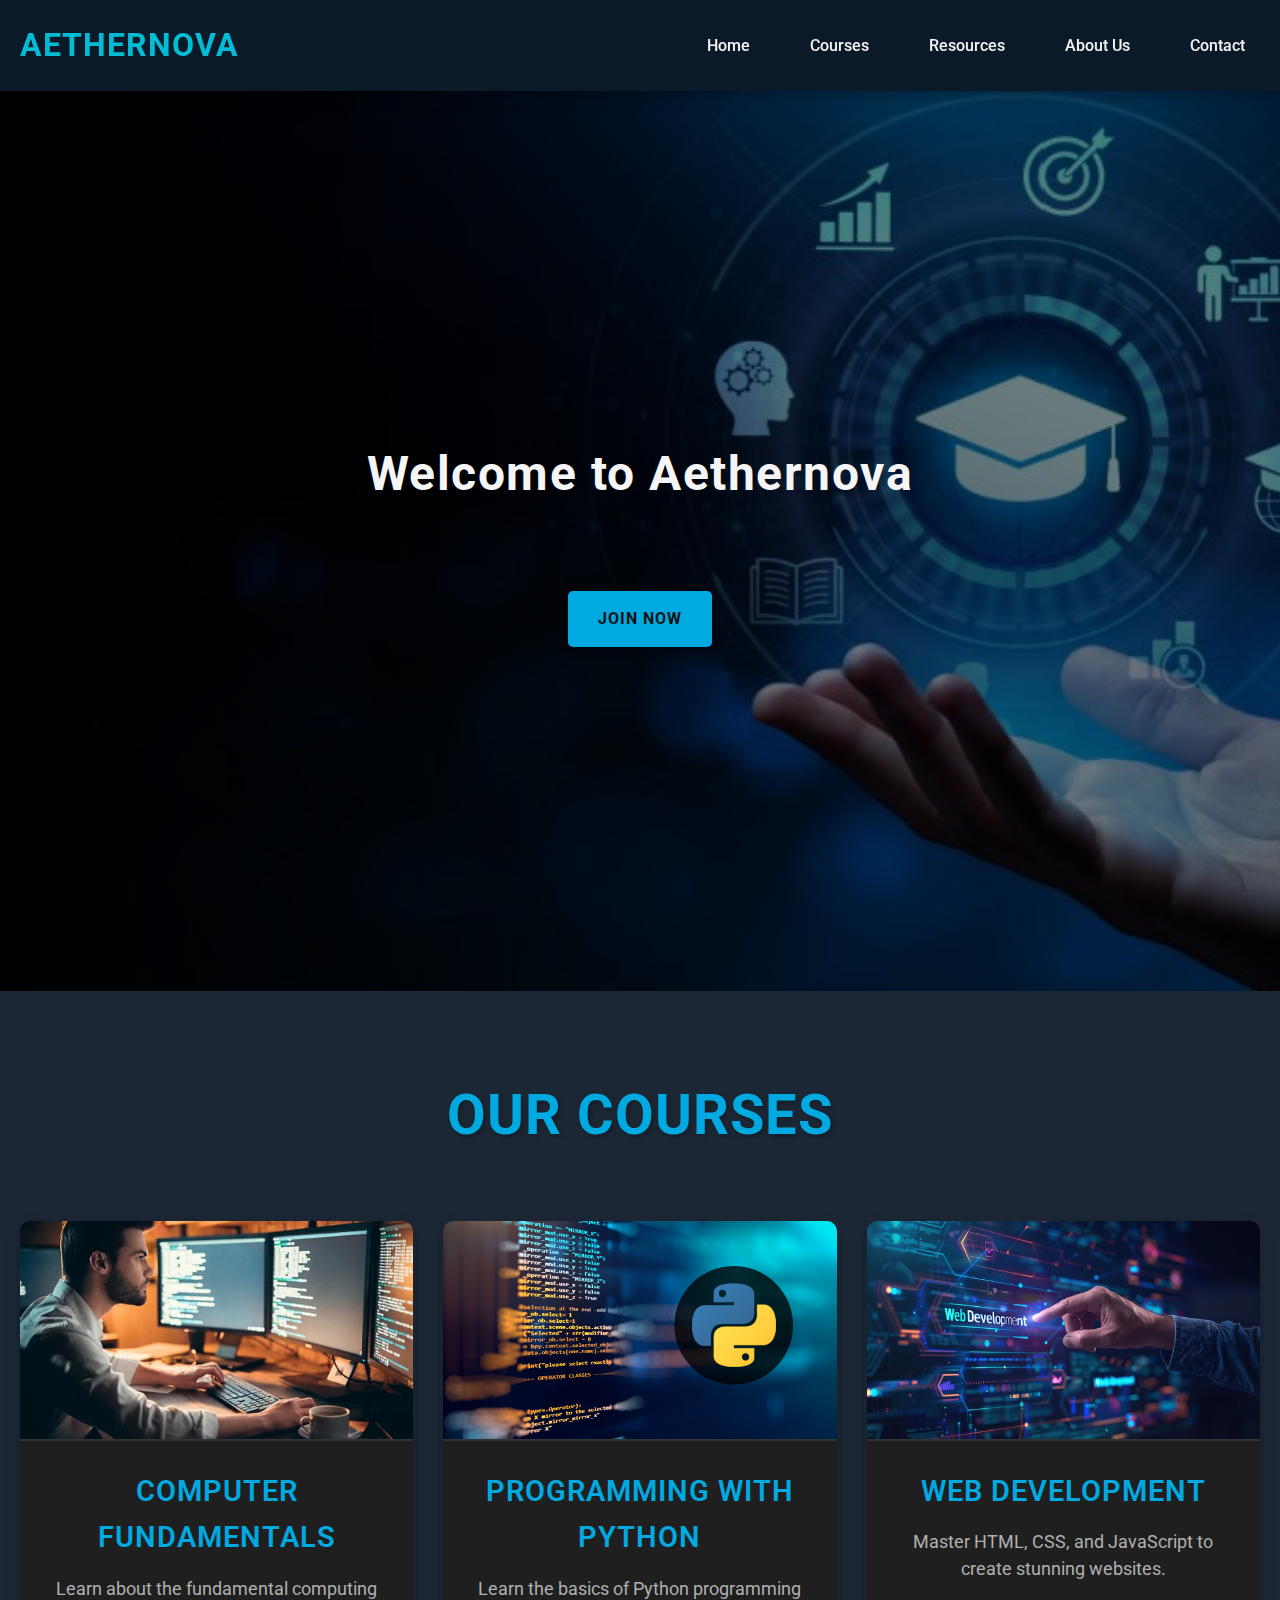
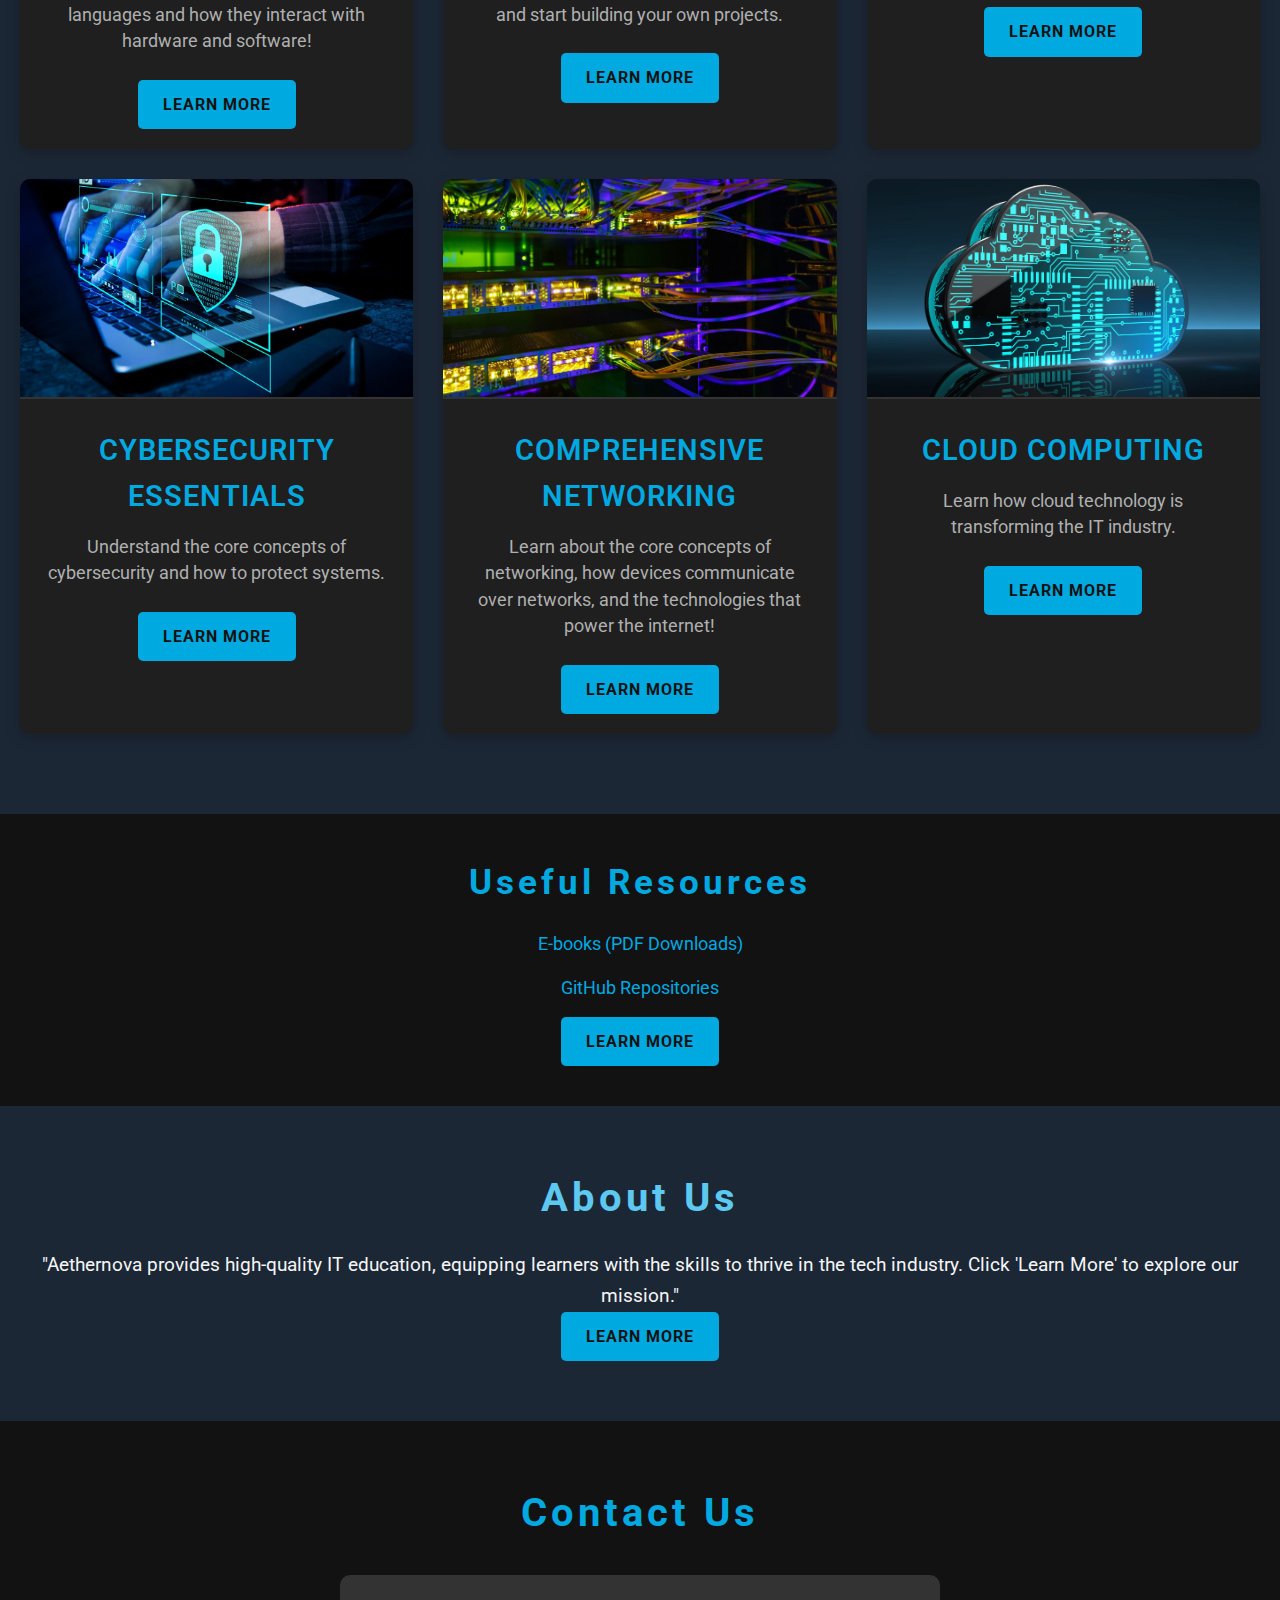
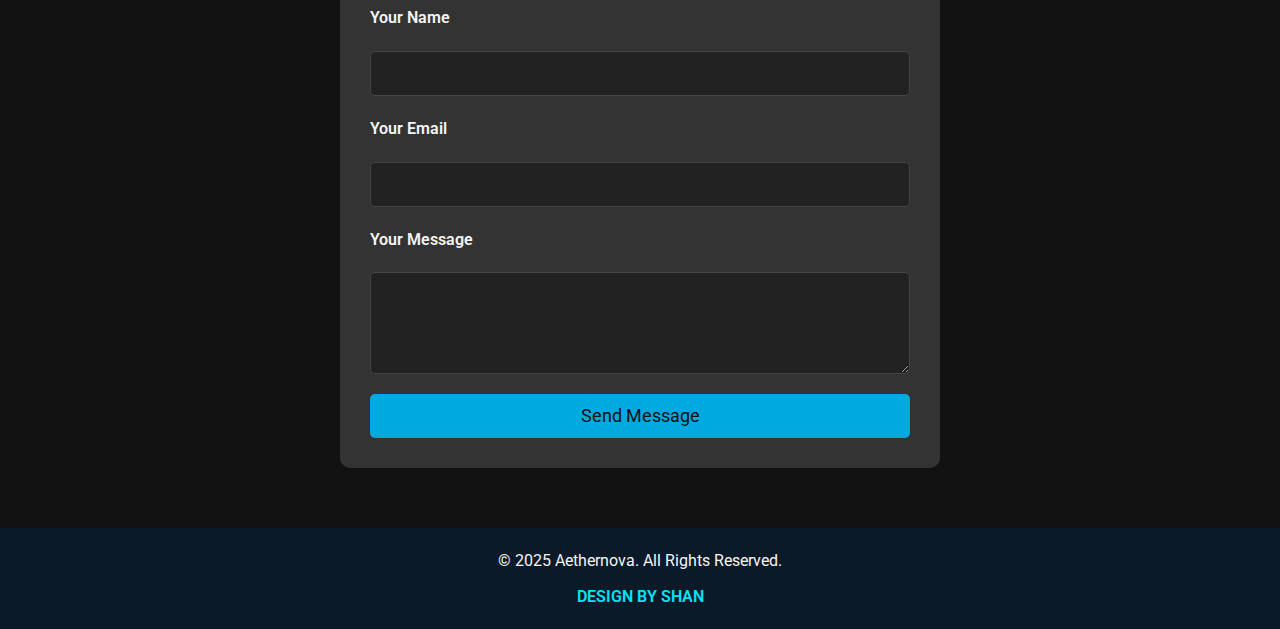
<file: index.html>
<!DOCTYPE html>
<html lang="en">

<head>
    <meta charset="UTF-8">
    <meta name="viewport" content="width=device-width, initial-scale=1.0">
    <meta http-equiv="X-UA-Compatible" content="ie=edge">
    <meta name="description" content="Aethernova is your IT education hub for learning and mastering IT skills, including programming, cybersecurity, AI & ML, and more.">
    <meta name="keywords" content="IT education, programming, web development, cybersecurity, AI, machine learning, Python, HTML, CSS">
    <meta name="author" content="Aethernova">
    <link rel="icon" href="favicon.ico" type="image/x-icon"> <!-- Favicon -->
    <link href="https://fonts.googleapis.com/css2?family=Roboto:wght@400;500&family=Poppins:wght@400;600&display=swap" rel="stylesheet"> <!-- Google Fonts -->
    <title>Aethernova - IT Education Hub</title>
    <link rel="stylesheet" href="style.css">
</head>

<body>

    <!-- Scroll to Top Button -->
    <button onclick="topFunction()" id="scrollToTopBtn" title="Go to top">↑</button>

    <!-- Header Section -->
    <header>
        <div class="logo">
            <h1><a href="#">Aethernova</a></h1> <!-- Website Name as Text Logo -->
        </div>
        <nav>
            <ul>
                <li><a href="index.html">Home</a></li>
                <li><a href="courses.html">Courses</a></li>
                <li><a href="resources.html">Resources</a></li>
                <li><a href="about.html">About Us</a></li>
                <li><a href="contact.html">Contact</a></li>
            </ul>
        </nav>
    </header>

    <!-- Home Section -->
    <section id="home">
        <h1>Welcome to Aethernova</h1>
        <p>Learn, Build, Innovate with cutting-edge IT education!</p>
        <a href="#courses" class="cta-button">Join Now</a>
    </section>

       <!-- Courses Page Section -->
       <section id="courses">
        <h2>Our Courses</h2>
        <div class="course-container">
            <div class="course">
                <div class="course-image">
                    <img src="learn-programming-career-jpg.webp" alt="Computing Languages">
                </div>
                <div class="course-info">
                    <h3>Computer Fundamentals</h3>
                    <p>Learn about the fundamental computing languages and how they interact with hardware and software!</p>
                    <a href="computer fundamentals.html" class="learn-more-btn">Learn More</a>
                </div>
            </div>

            <div class="course">
                <div class="course-image">
                    <img src="9430449274.png" alt="Programming with Python">
                </div>
                <div class="course-info">
                    <h3>Programming with Python</h3>
                    <p>Learn the basics of Python programming and start building your own projects.</p>
                    <a href="python-course.html" class="learn-more-btn">Learn More</a>
                </div>
            </div>

            <div class="course">
                <div class="course-image">
                    <img src="360_F_871603234_fTMmjlUOpt4F9mDudj8wjyzkt0khEtSZ.jpg" alt="Web Development">
                </div>
                <div class="course-info">
                    <h3>Web Development</h3>
                    <p>Master HTML, CSS, and JavaScript to create stunning websites.</p>
                    <a href="web-course.html" class="learn-more-btn">Learn More</a>
                </div>
            </div>

            <div class="course">
                <div class="course-image">
                    <img src="technology-security-concept-safety-digital-protection-system-1080x675.jpg" alt="Cybersecurity Essentials">
                </div>
                <div class="course-info">
                    <h3>Cybersecurity Essentials</h3>
                    <p>Understand the core concepts of cybersecurity and how to protect systems.</p>
                    <a href="cyber-course.html" class="learn-more-btn">Learn More</a>
                </div>
            </div>

            <div class="course">
                <div class="course-image">
                    <img src="fiber-optic-cables-connected-to-computer-network-server.webp" alt="AI & Machine Learning">
                </div>
                <div class="course-info">
                    <h3>Comprehensive Networking</h3>
                    <p>Learn about the core concepts of networking, how devices communicate over networks, and the technologies that power the internet!</p>
                    <a href="ai-course.html" class="learn-more-btn">Learn More</a>
                </div>
            </div>

            <div class="course">
                <div class="course-image">
                    <img src="Cloud-Computing-History-1.png" alt="Cloud Computing">
                </div>
                <div class="course-info">
                    <h3>Cloud Computing</h3>
                    <p>Learn how cloud technology is transforming the IT industry.</p>
                    <a href="cloud-course.html" class="learn-more-btn">Learn More</a>
                </div>
            </div>
        </div>
    </section>

<!-- Resources Section -->
<section id="resources">
    <h2>Useful Resources</h2>
    <ul>
        <li><a href="#">E-books (PDF Downloads)</a></li>
        <li><a href="#">GitHub Repositories</a></li>
        <a href="resources.html" class="learn-more-btn">Learn More</a>
    </ul>
</section>

   <!-- About Us Section -->
   <section id="about">
    <h2>About Us</h2>
    <p>"Aethernova provides high-quality IT education, equipping learners with the skills to thrive in the tech industry. Click 'Learn More' to explore our mission."</p>
    <a href="about.html" class="learn-more-btn">Learn More</a>
</section>

    <!-- Contact Section -->
    <section id="contact">
        <h2>Contact Us</h2>
        <form action="#" method="POST">
            <label for="name">Your Name</label>
            <input type="text" id="name" name="name" required>

            <label for="email">Your Email</label>
            <input type="email" id="email" name="email" required>

            <label for="message">Your Message</label>
            <textarea id="message" name="message" rows="4" required></textarea>

            <button type="submit">Send Message</button>
        </form>
    </section>

    <!-- Footer Section -->
    <footer>
        <div class="footer-content">
            <p>&copy; 2025 Aethernova. All Rights Reserved.</p>
            <a href="#" class="design-by">DESIGN BY SHAN</a>
        </div>
    </footer>

    <!-- JavaScript -->
    <script>
        // Scroll to Top Button
        let mybutton = document.getElementById("scrollToTopBtn");

        window.onscroll = function () {
            if (document.body.scrollTop > 20 || document.documentElement.scrollTop > 20) {
                mybutton.style.display = "block";
            } else {
                mybutton.style.display = "none";
            }
        };

        function topFunction() {
            document.body.scrollTop = 0;
            document.documentElement.scrollTop = 0;
        }
    </script>
</body>

</html>
</file>
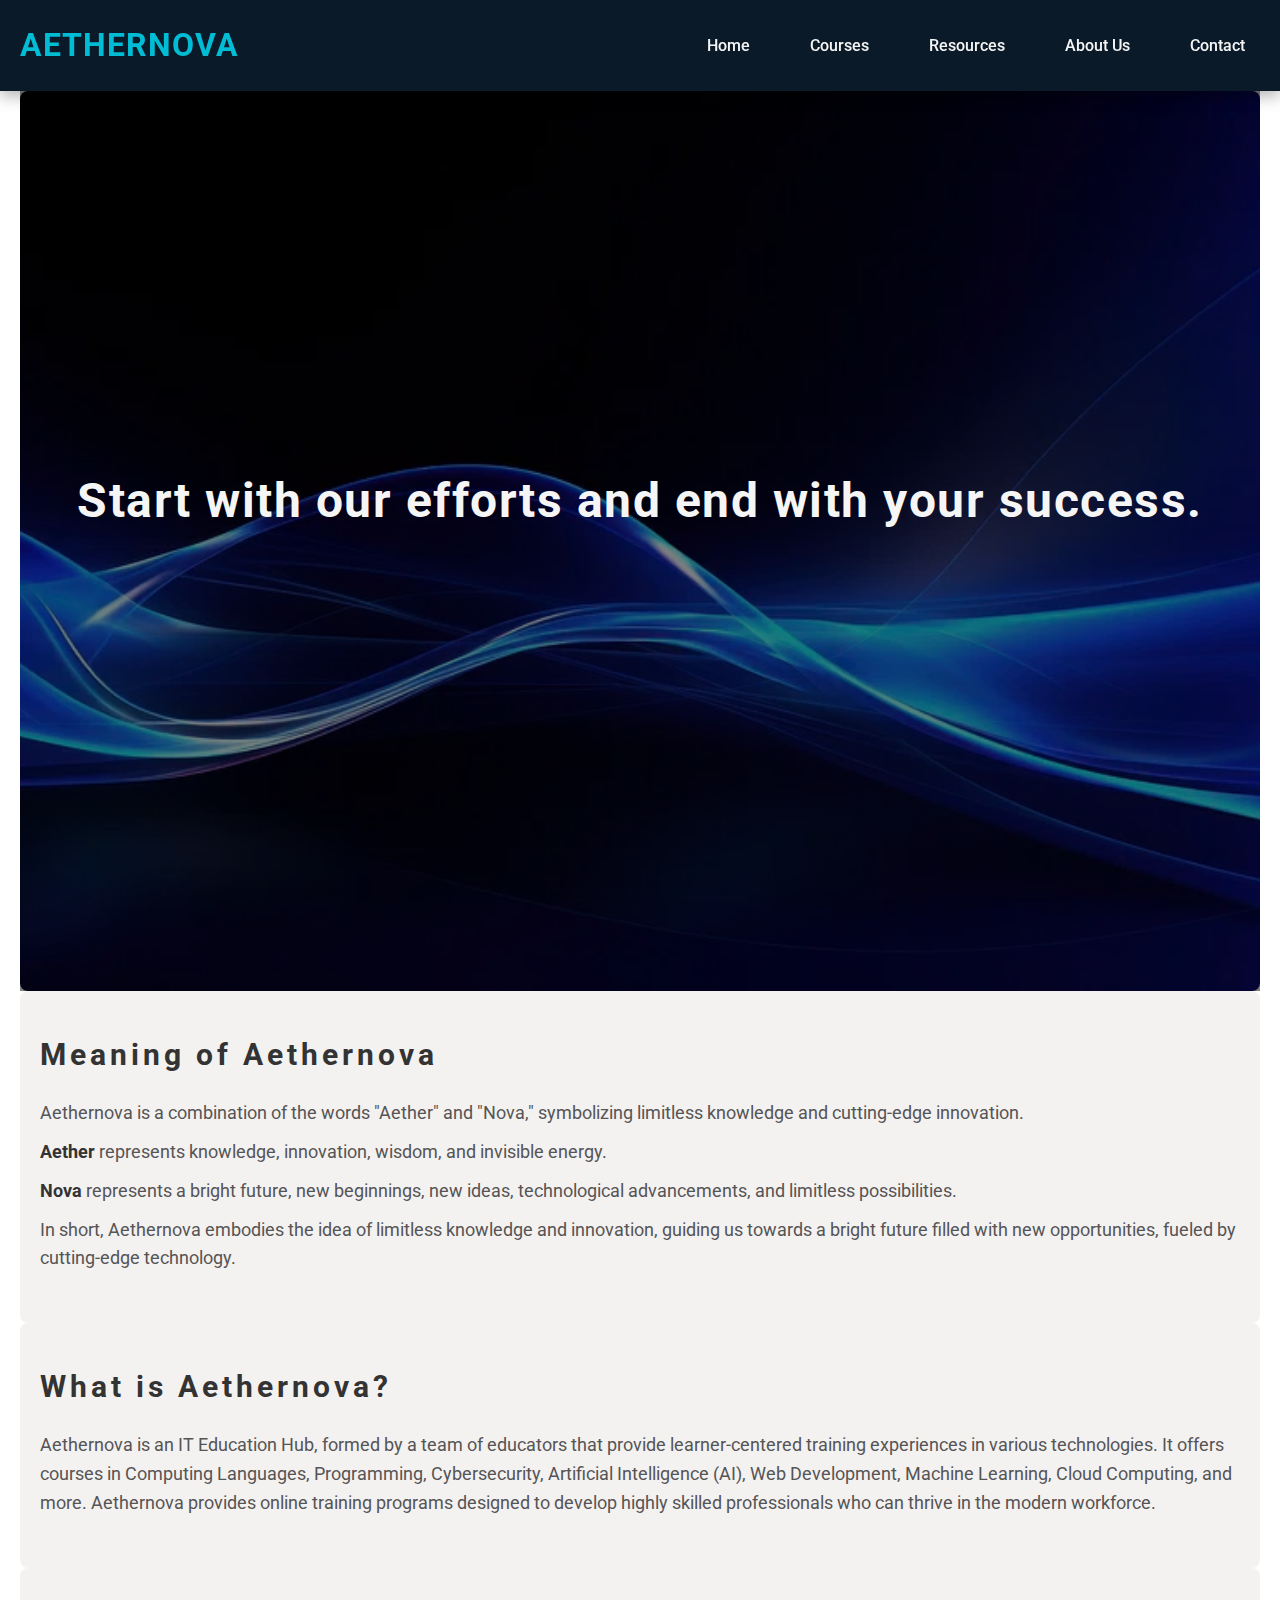
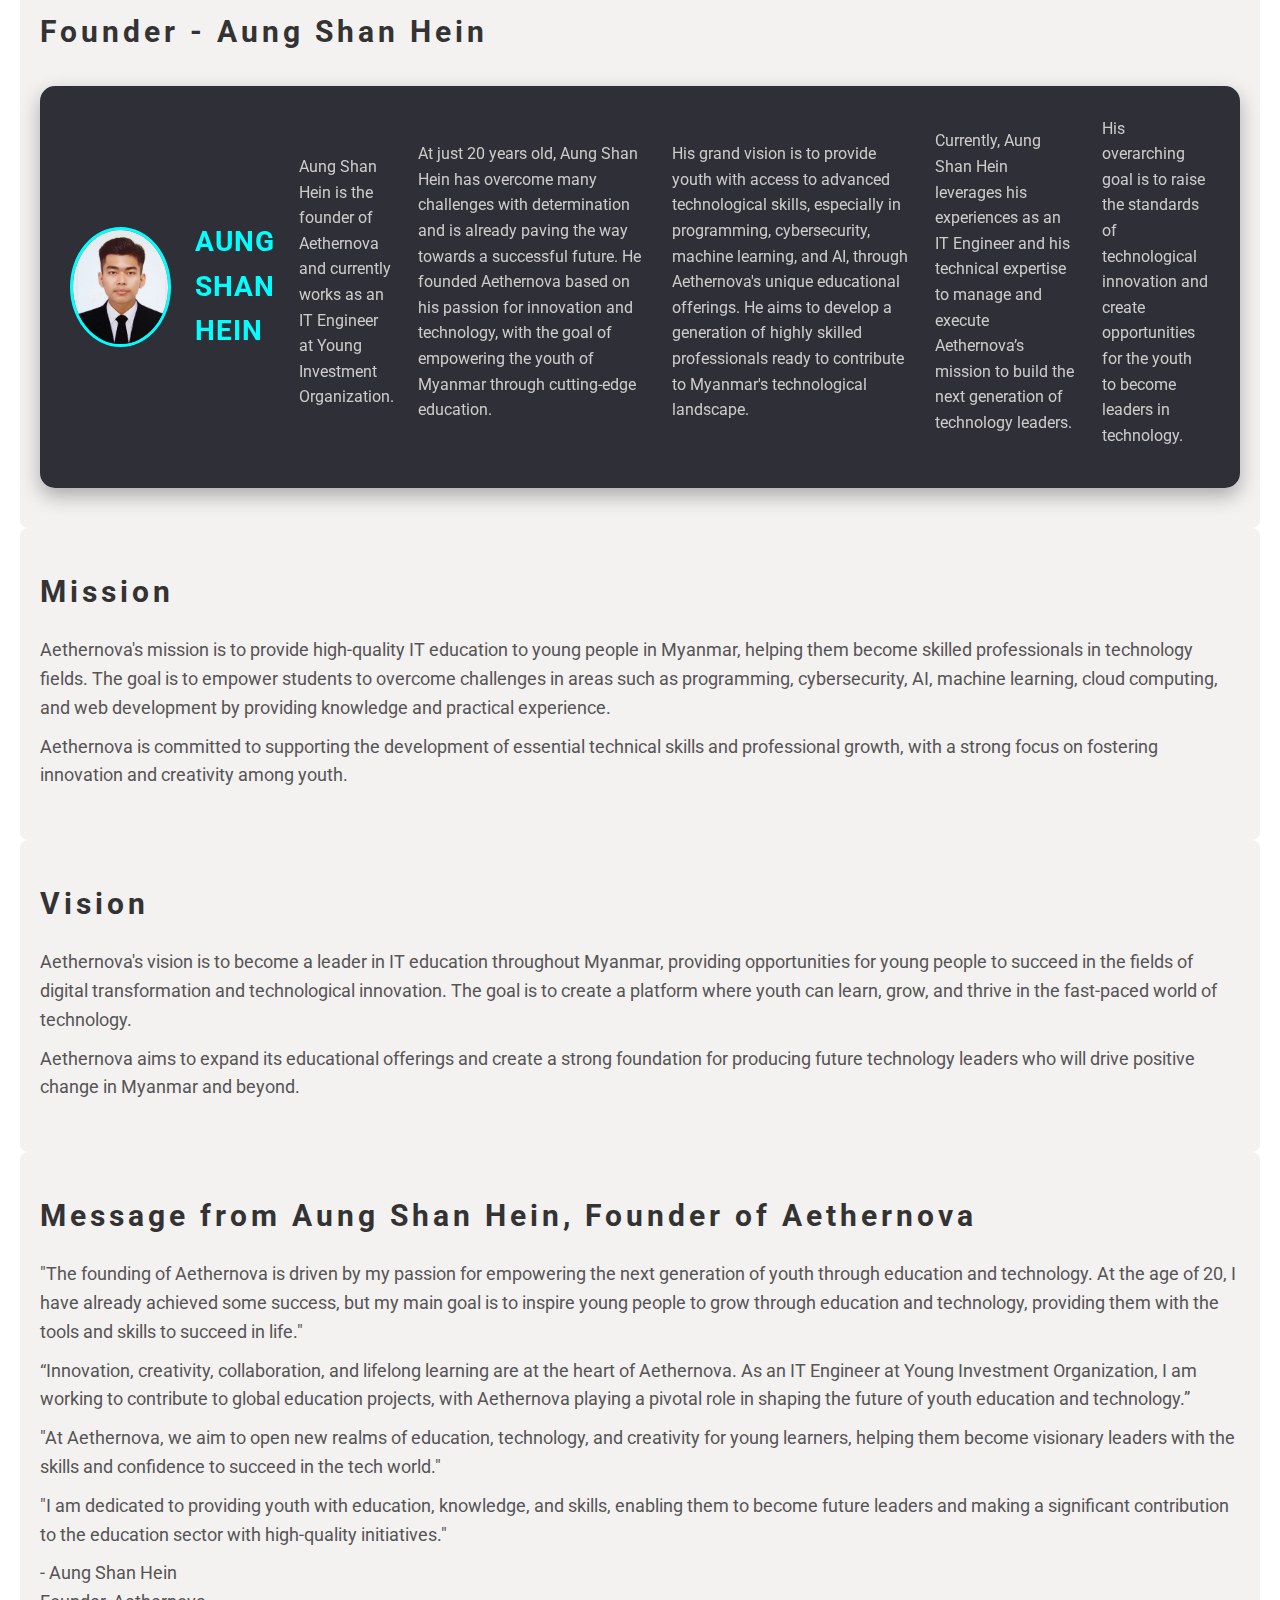
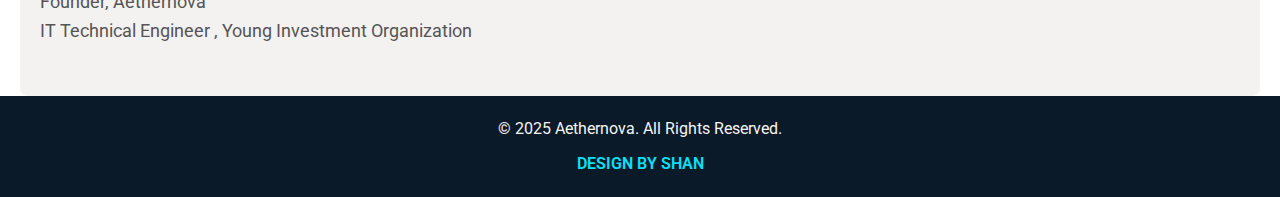
<file: about.html>
<!DOCTYPE html>
<html lang="en">
<head>
    <meta charset="UTF-8">
    <meta name="viewport" content="width=device-width, initial-scale=1.0">
    <meta http-equiv="X-UA-Compatible" content="ie=edge">
    <meta name="description" content="Aethernova is your IT education hub for learning and mastering IT skills, including programming, cybersecurity, AI & ML, and more.">
    <meta name="keywords" content="IT education, programming, web development, cybersecurity, AI, machine learning, Python, HTML, CSS">
    <meta name="author" content="Aethernova">
    <link rel="icon" href="favicon.ico" type="image/x-icon"> <!-- Favicon -->
    <link href="https://fonts.googleapis.com/css2?family=Roboto:wght@400;500&family=Poppins:wght@400;600&display=swap" rel="stylesheet"> <!-- Google Fonts -->
    <title>Aethernova - IT Education Hub</title>
    <link rel="stylesheet" href="about us.css"> <!-- Link to your external CSS file -->
</head>
<body>
    <header>
        <div class="logo">
            <h1><a href="#">Aethernova</a></h1> <!-- Website Name as Text Logo -->
        </div>
        <nav>
            <ul>
                <li><a href="index.html">Home</a></li>
                <li><a href="courses.html">Courses</a></li>
                <li><a href="resources.html">Resources</a></li>
                <li><a href="about.html">About Us</a></li>
                <li><a href="contact.html">Contact</a></li>
            </ul>
        </nav>
    </header>

    <!-- Home Section -->
    <section id="home">
        <h1>Start with our efforts and end with your success.</h1>
        <p>You should study our stories and emulate our efforts, my friend.</p>
    </section>

    <!-- Meaning of Aethernova -->
    <section>
        <h2>Meaning of Aethernova</h2>
        <p>Aethernova is a combination of the words "Aether" and "Nova," symbolizing limitless knowledge and cutting-edge innovation.</p>
        <p><strong>Aether</strong> represents knowledge, innovation, wisdom, and invisible energy.</p>
        <p><strong>Nova</strong> represents a bright future, new beginnings, new ideas, technological advancements, and limitless possibilities.</p>
        <p>In short, Aethernova embodies the idea of limitless knowledge and innovation, guiding us towards a bright future filled with new opportunities, fueled by cutting-edge technology.</p>
    </section>

    <!-- What is Aethernova? -->
    <section>
        <h2>What is Aethernova?</h2>
        <p>Aethernova is an IT Education Hub, formed by a team of educators that provide learner-centered training experiences in various technologies. It offers courses in Computing Languages, Programming, Cybersecurity, Artificial Intelligence (AI), Web Development, Machine Learning, Cloud Computing, and more. Aethernova provides online training programs designed to develop highly skilled professionals who can thrive in the modern workforce.</p>
    </section>

    <!-- Founder Section -->
    <section>
        <h2>Founder - Aung Shan Hein</h2>
        <div class="founder-info">
            <img src="viber_image_2025-03-25_14-49-34-738.jpg" alt="Aung Shan Hein" width="150" height="150">
            <h3>Aung Shan Hein</h3>
            <p>Aung Shan Hein is the founder of Aethernova and currently works as an IT Engineer at Young Investment Organization.</p>
            <p>At just 20 years old, Aung Shan Hein has overcome many challenges with determination and is already paving the way towards a successful future. He founded Aethernova based on his passion for innovation and technology, with the goal of empowering the youth of Myanmar through cutting-edge education.</p>
            <p>His grand vision is to provide youth with access to advanced technological skills, especially in programming, cybersecurity, machine learning, and AI, through Aethernova's unique educational offerings. He aims to develop a generation of highly skilled professionals ready to contribute to Myanmar's technological landscape.</p>
            <p>Currently, Aung Shan Hein leverages his experiences as an IT Engineer and his technical expertise to manage and execute Aethernova’s mission to build the next generation of technology leaders.</p>
            <p>His overarching goal is to raise the standards of technological innovation and create opportunities for the youth to become leaders in technology.</p>
        </div>
    </section>

    <!-- Mission Section -->
    <section>
        <h2>Mission</h2>
        <p>Aethernova's mission is to provide high-quality IT education to young people in Myanmar, helping them become skilled professionals in technology fields. The goal is to empower students to overcome challenges in areas such as programming, cybersecurity, AI, machine learning, cloud computing, and web development by providing knowledge and practical experience.</p>
        <p>Aethernova is committed to supporting the development of essential technical skills and professional growth, with a strong focus on fostering innovation and creativity among youth.</p>
    </section>

    <!-- Vision Section -->
    <section>
        <h2>Vision</h2>
        <p>Aethernova's vision is to become a leader in IT education throughout Myanmar, providing opportunities for young people to succeed in the fields of digital transformation and technological innovation. The goal is to create a platform where youth can learn, grow, and thrive in the fast-paced world of technology.</p>
        <p>Aethernova aims to expand its educational offerings and create a strong foundation for producing future technology leaders who will drive positive change in Myanmar and beyond.</p>
    </section>

    <!-- Message from the Founder Section -->
    <section>
        <h2>Message from Aung Shan Hein, Founder of Aethernova</h2>
        <p>"The founding of Aethernova is driven by my passion for empowering the next generation of youth through education and technology. At the age of 20, I have already achieved some success, but my main goal is to inspire young people to grow through education and technology, providing them with the tools and skills to succeed in life." </p>
        <p>“Innovation, creativity, collaboration, and lifelong learning are at the heart of Aethernova. As an IT Engineer at Young Investment Organization, I am working to contribute to global education projects, with Aethernova playing a pivotal role in shaping the future of youth education and technology.”</p>
        <p>"At Aethernova, we aim to open new realms of education, technology, and creativity for young learners, helping them become visionary leaders with the skills and confidence to succeed in the tech world."</p>
        <p>"I am dedicated to providing youth with education, knowledge, and skills, enabling them to become future leaders and making a significant contribution to the education sector with high-quality initiatives." </p>
        <p>- Aung Shan Hein<br>Founder, Aethernova<br> IT Technical Engineer , Young Investment Organization</p>
    </section>

    <!-- Footer Section -->
    <footer>
        <div class="footer-content">
            <p>&copy; 2025 Aethernova. All Rights Reserved.</p>
            <a href="#" class="design-by">DESIGN BY SHAN</a>
        </div>
    </footer>

</body>
</html>
</file>
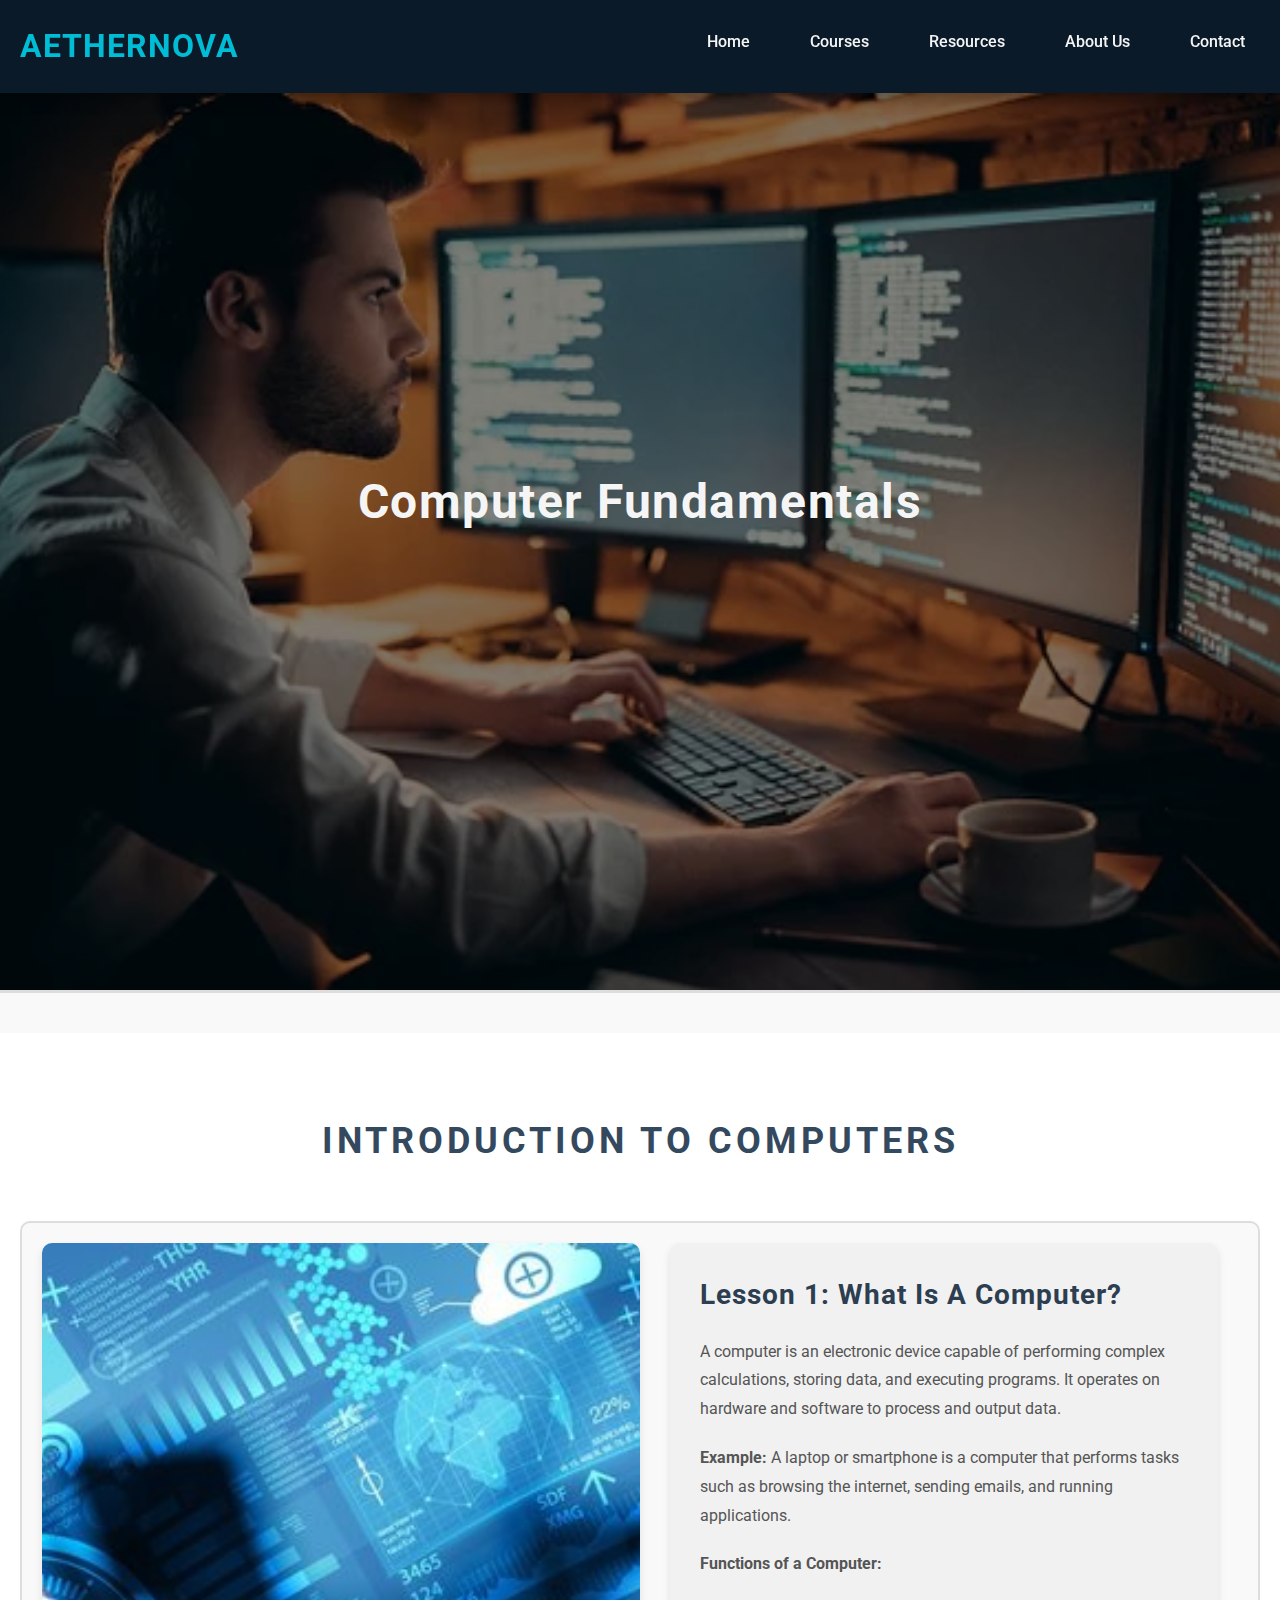
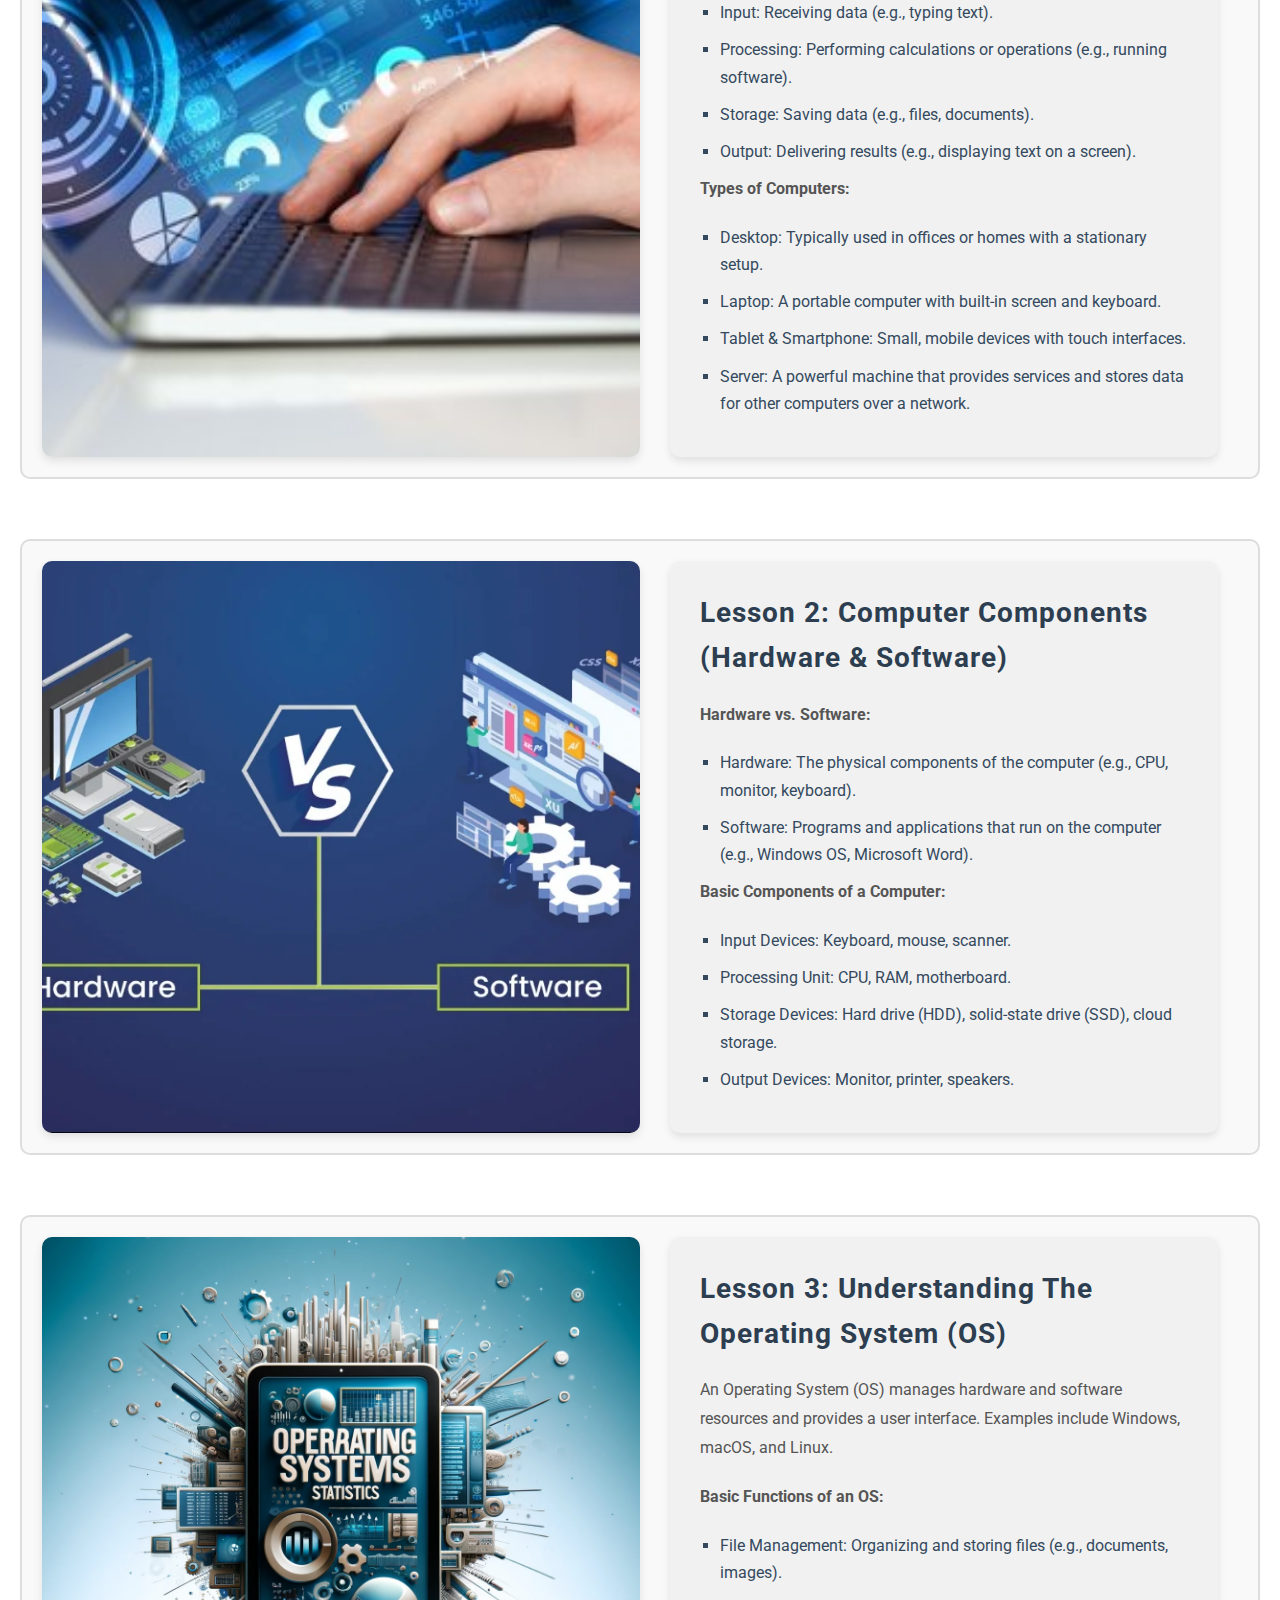
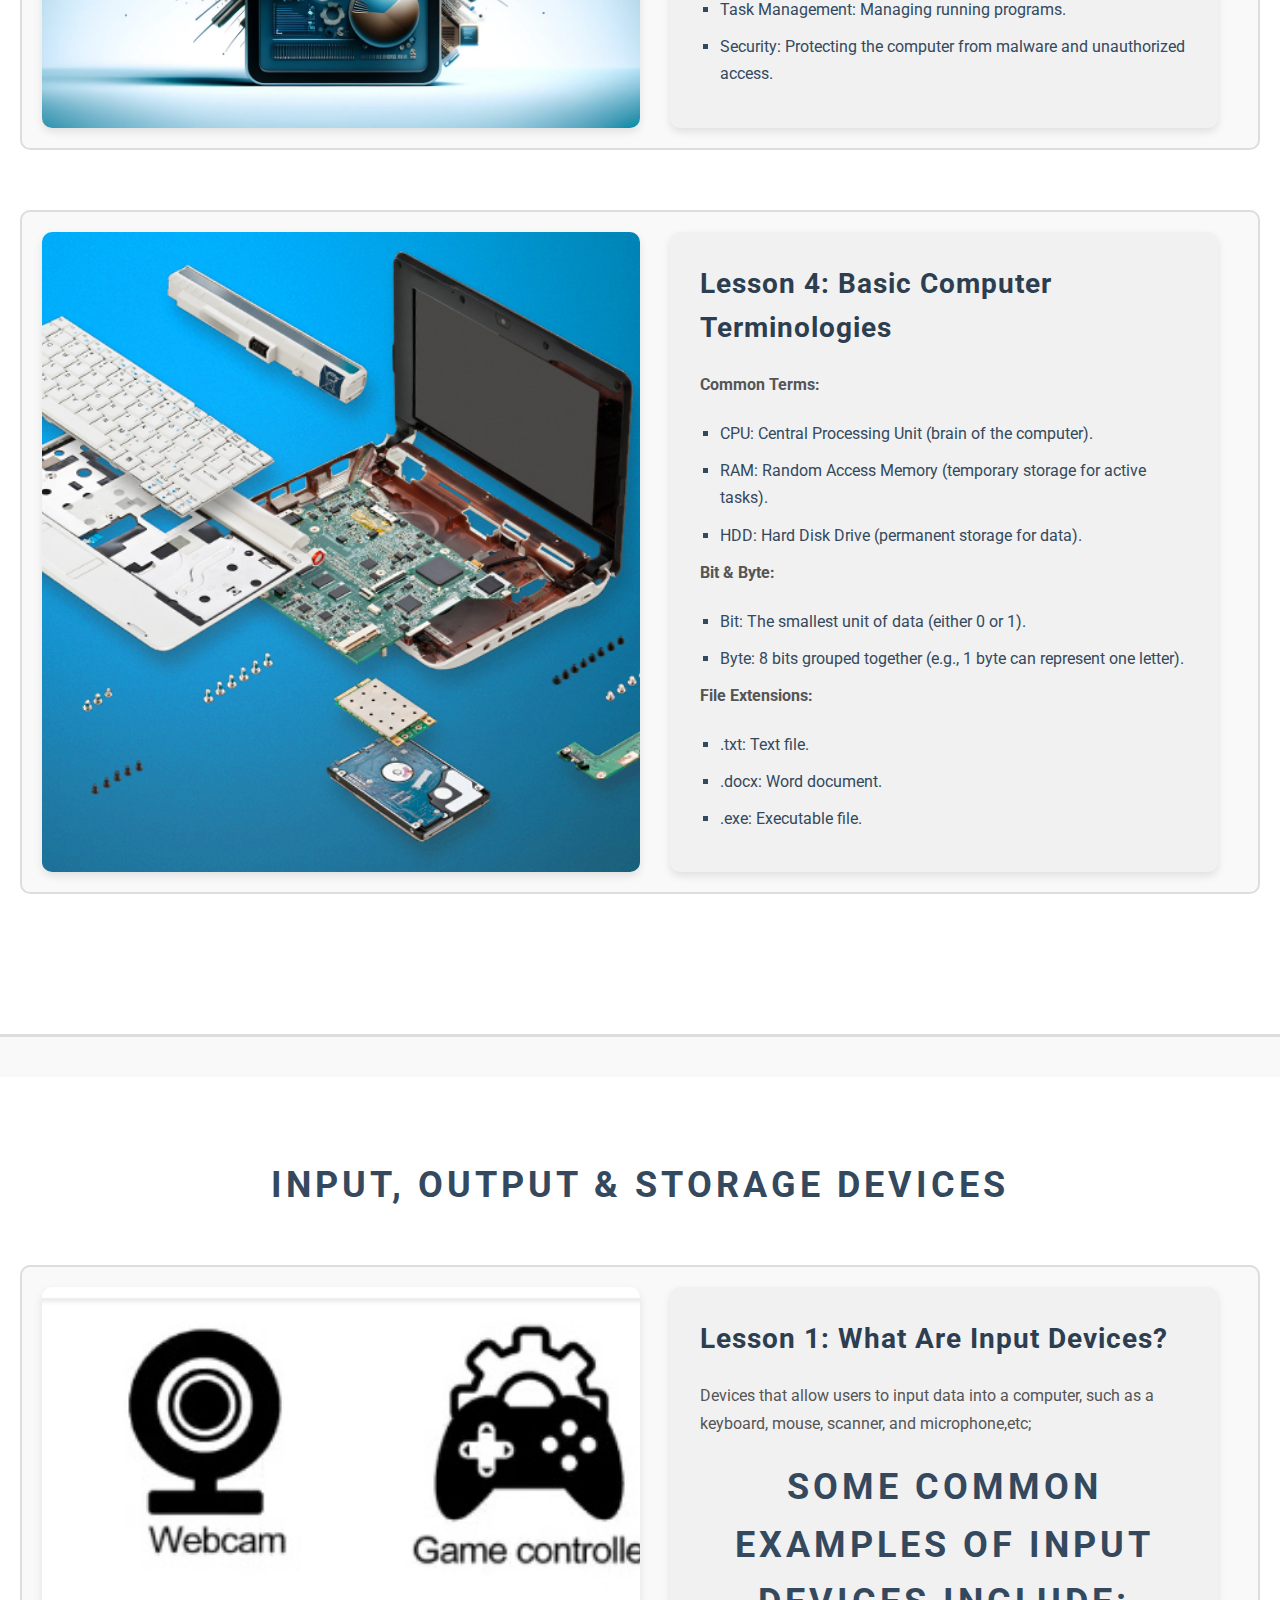
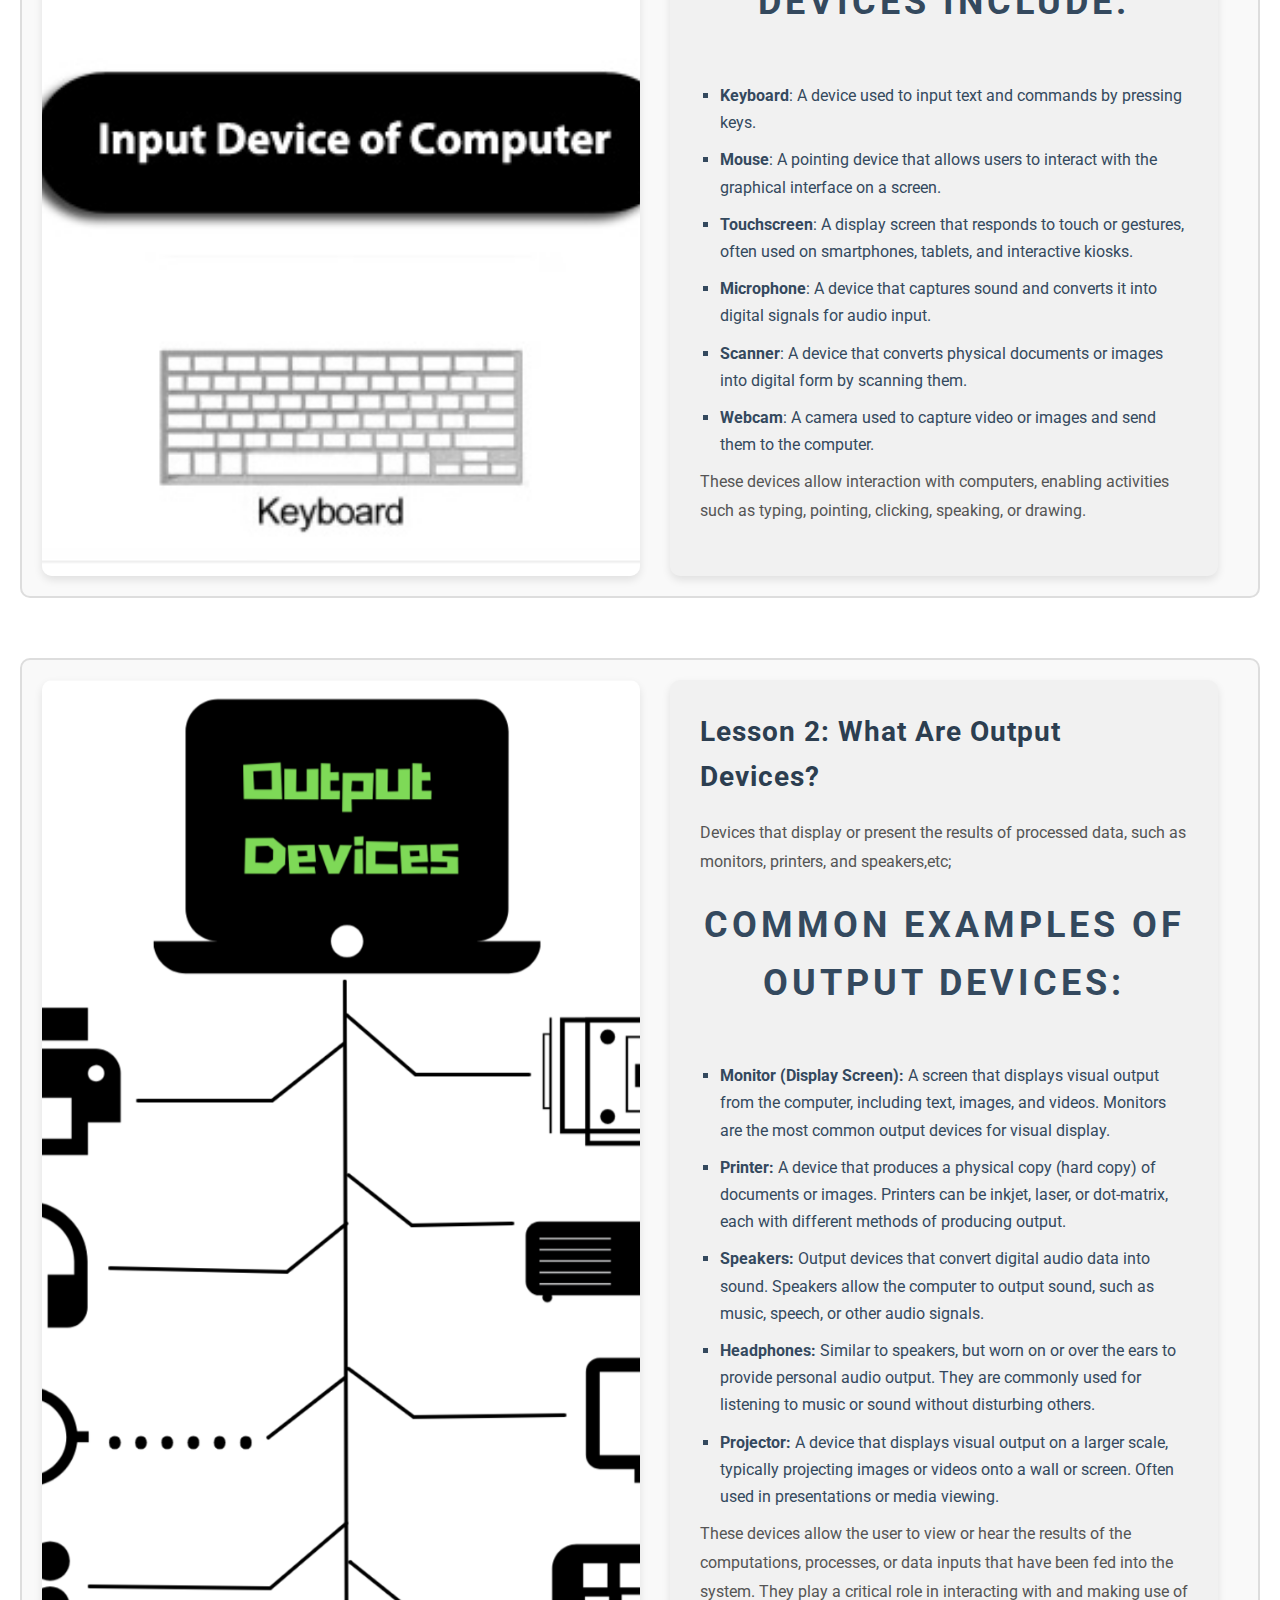
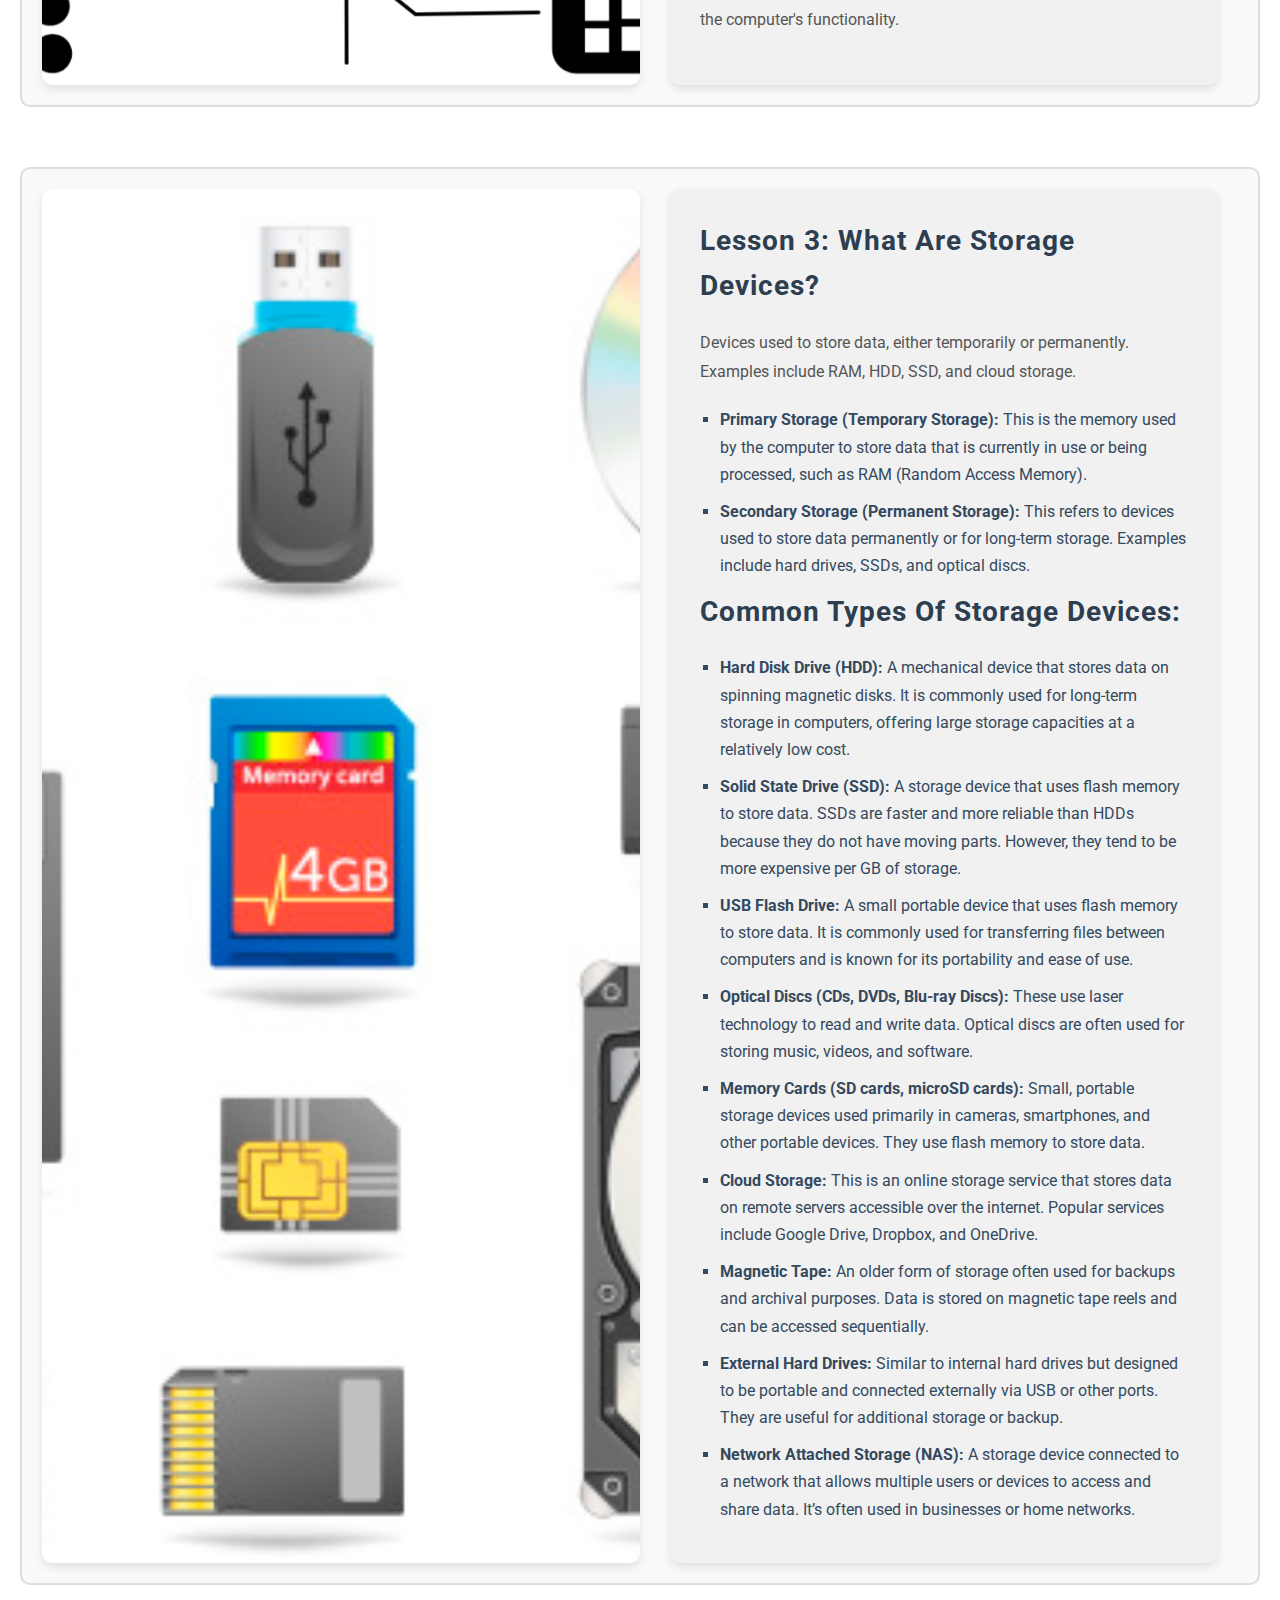
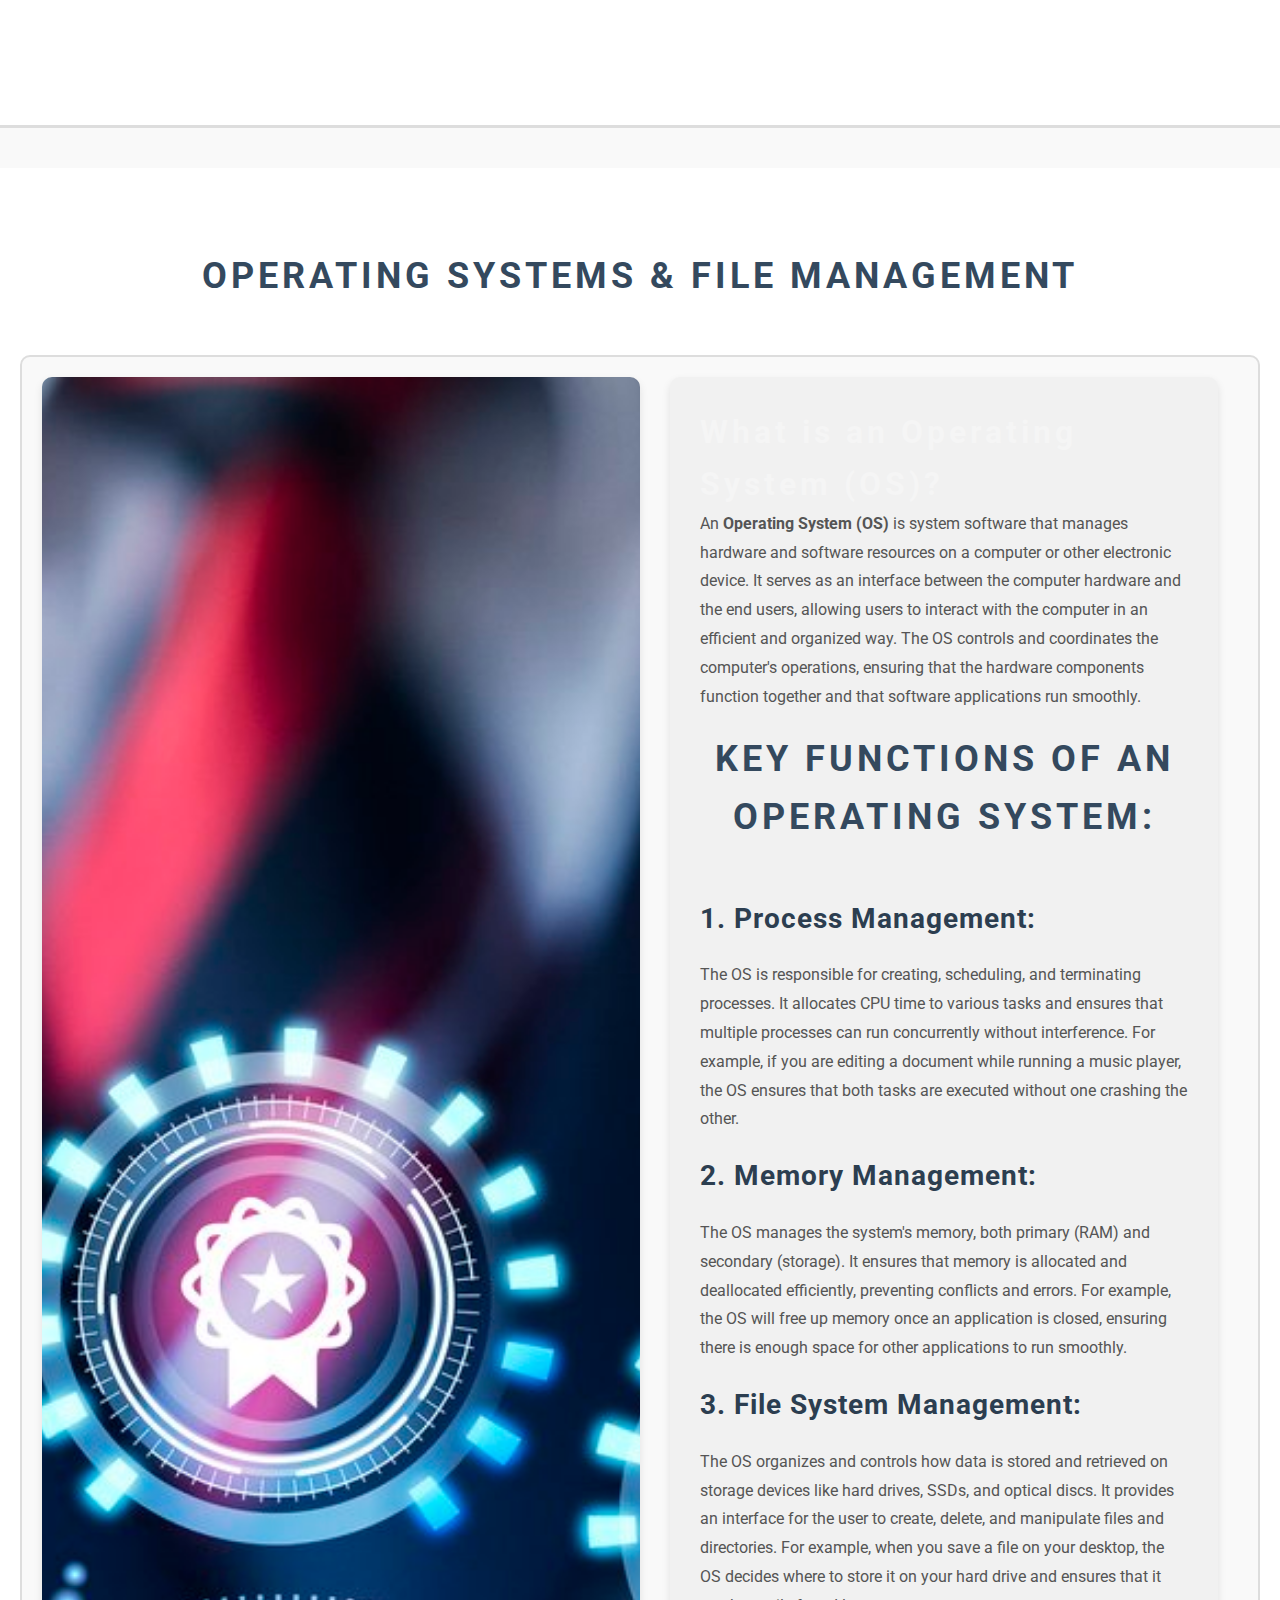
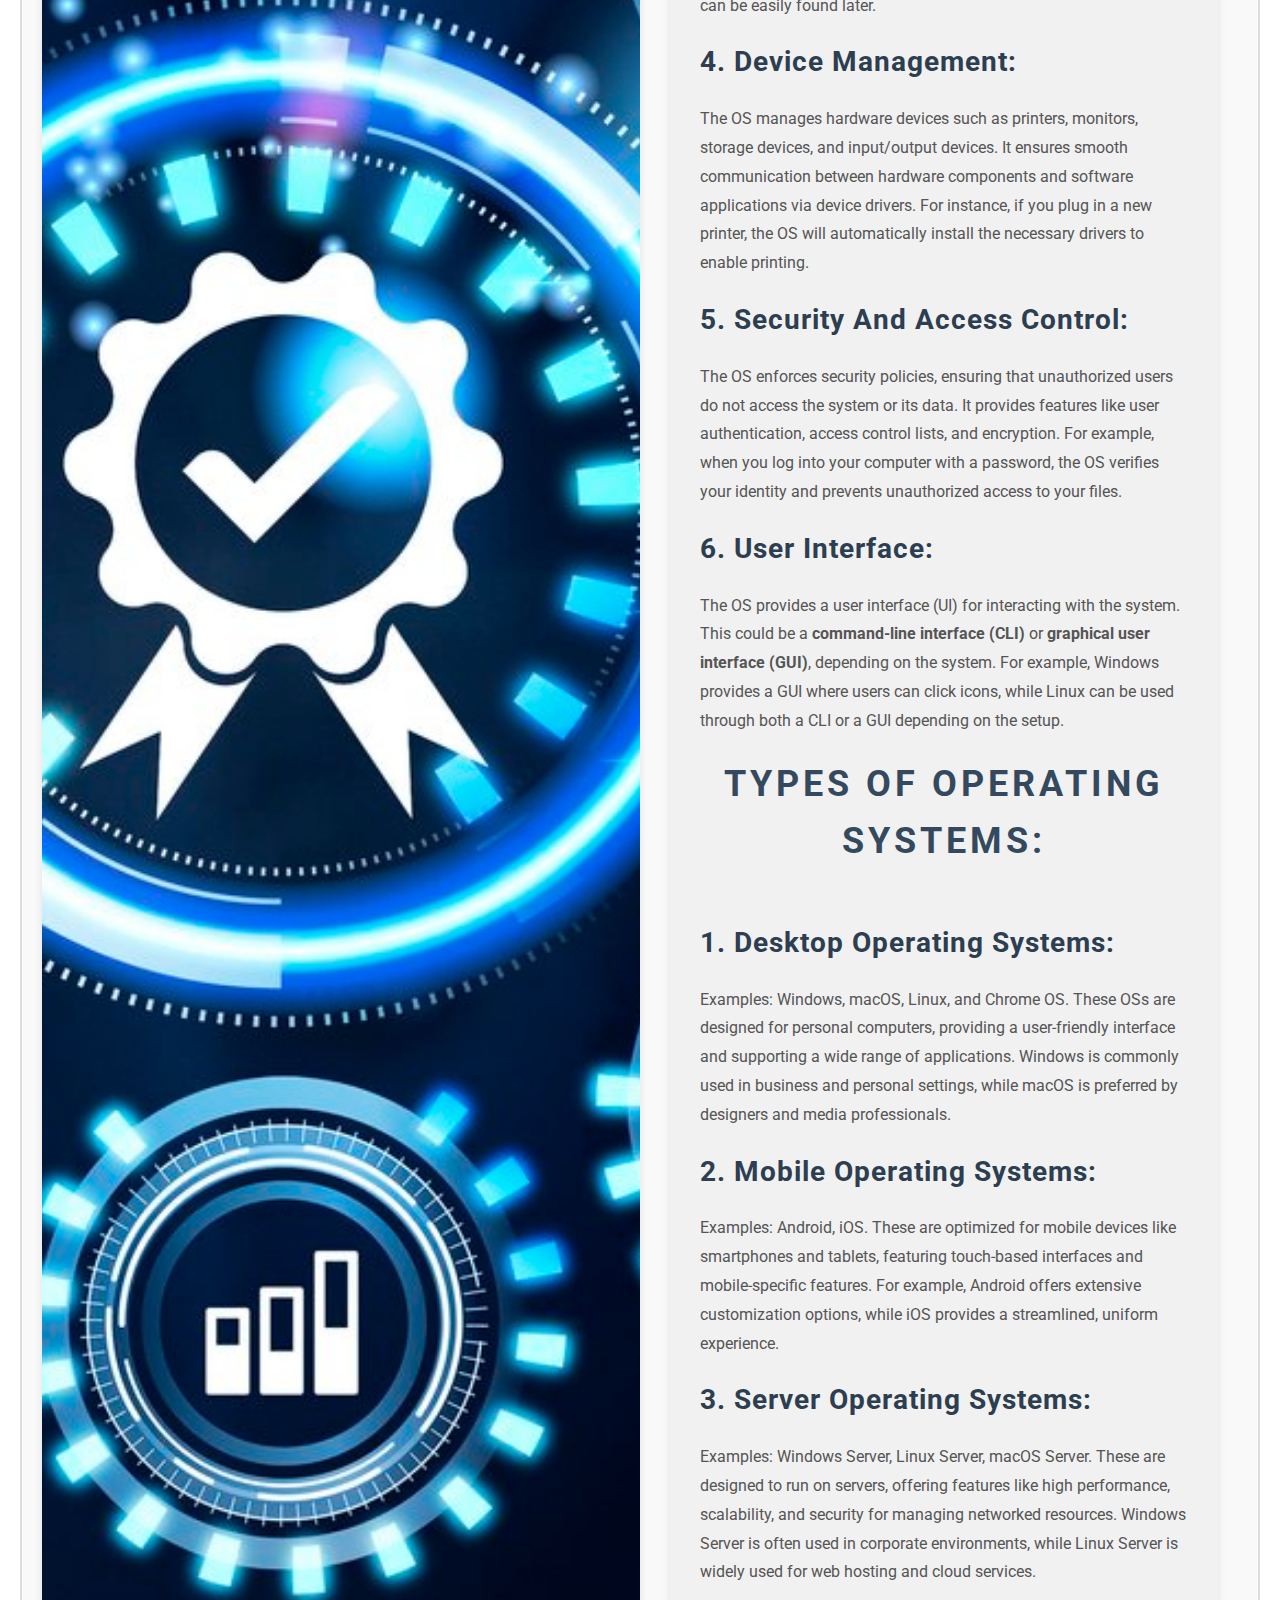
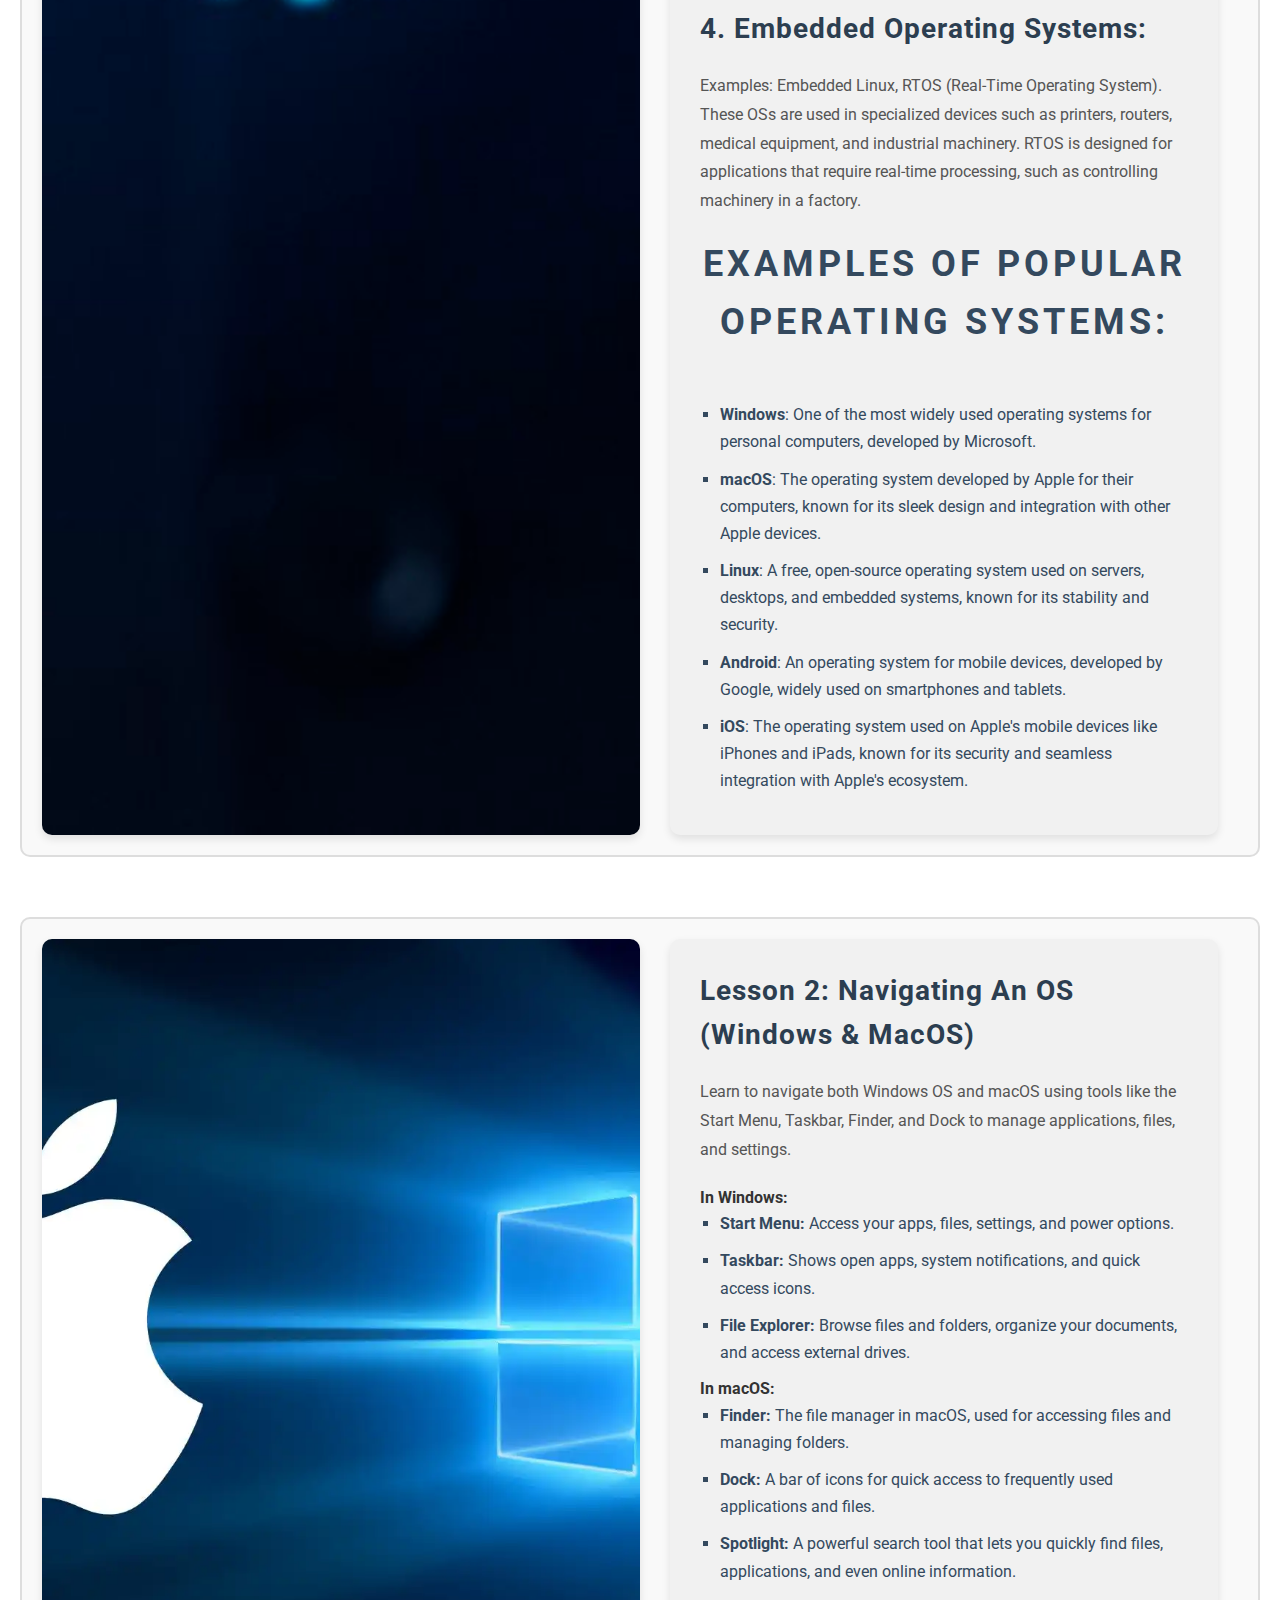
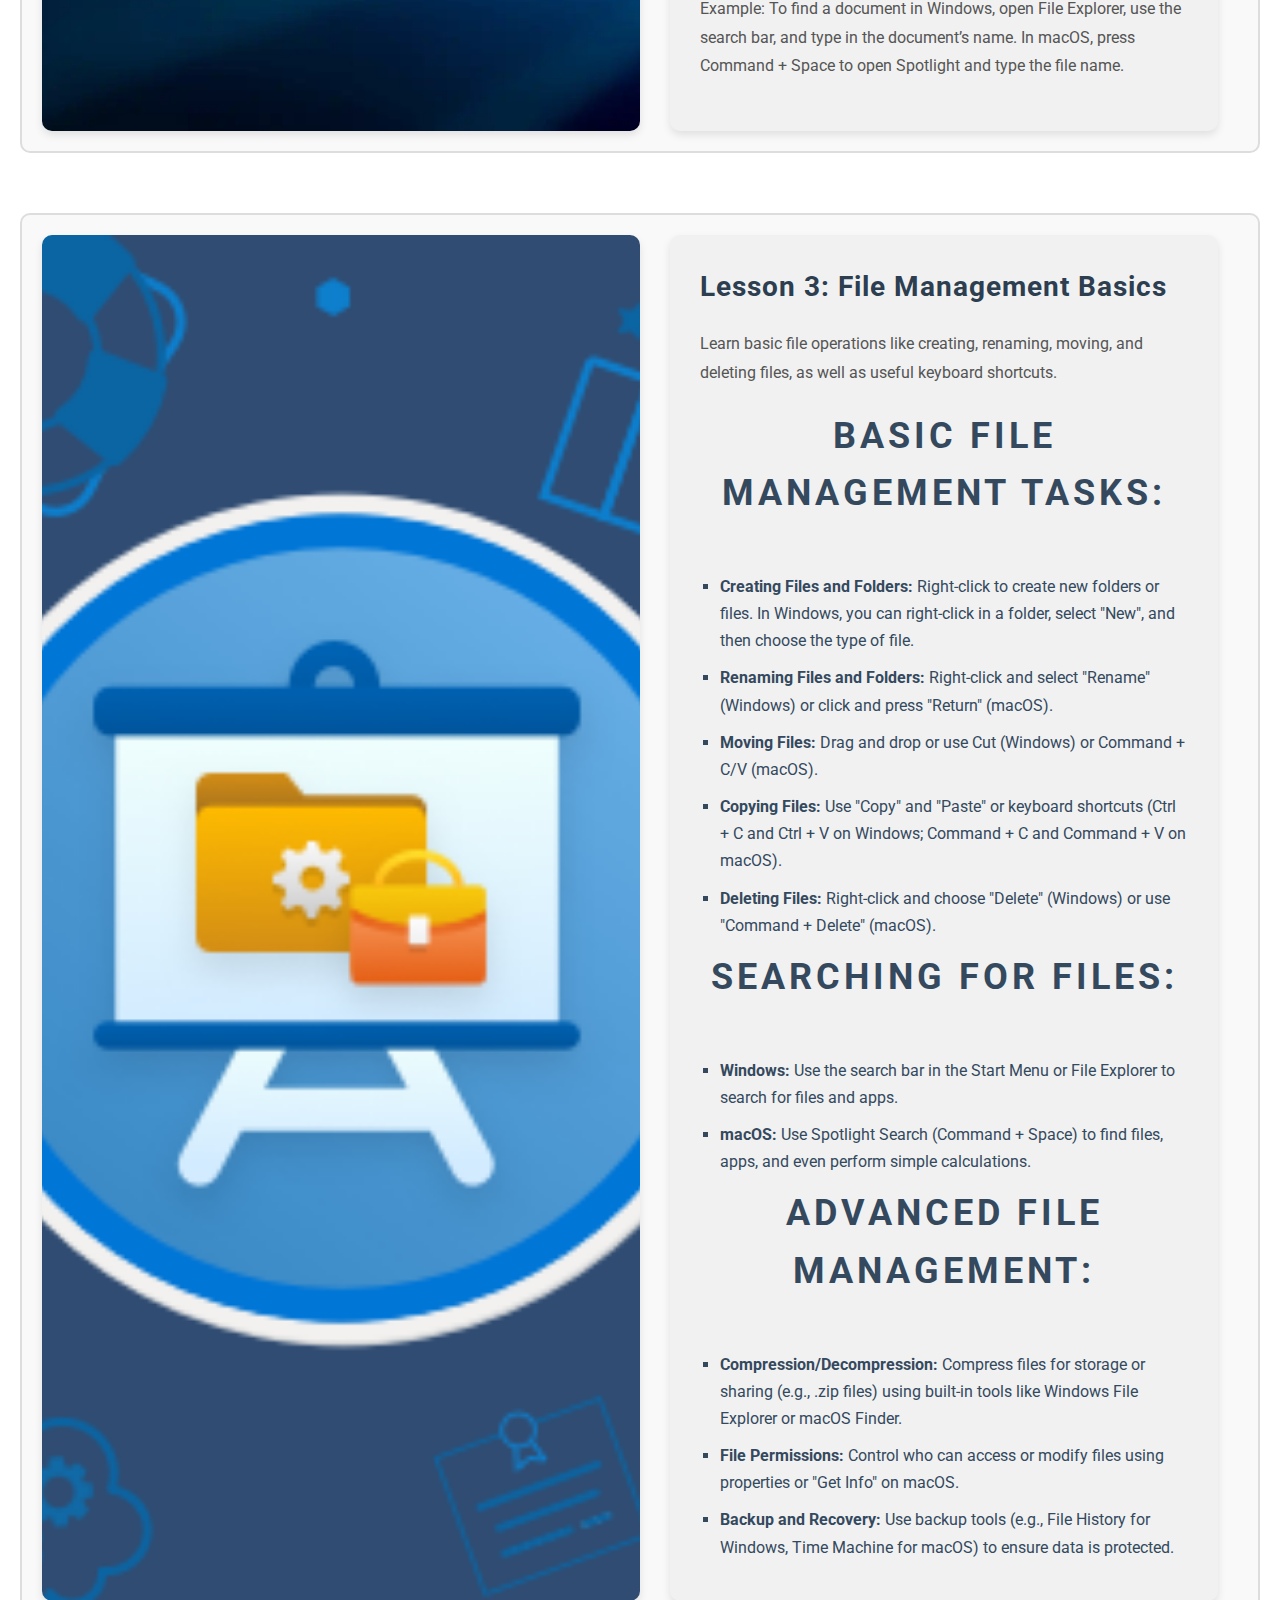
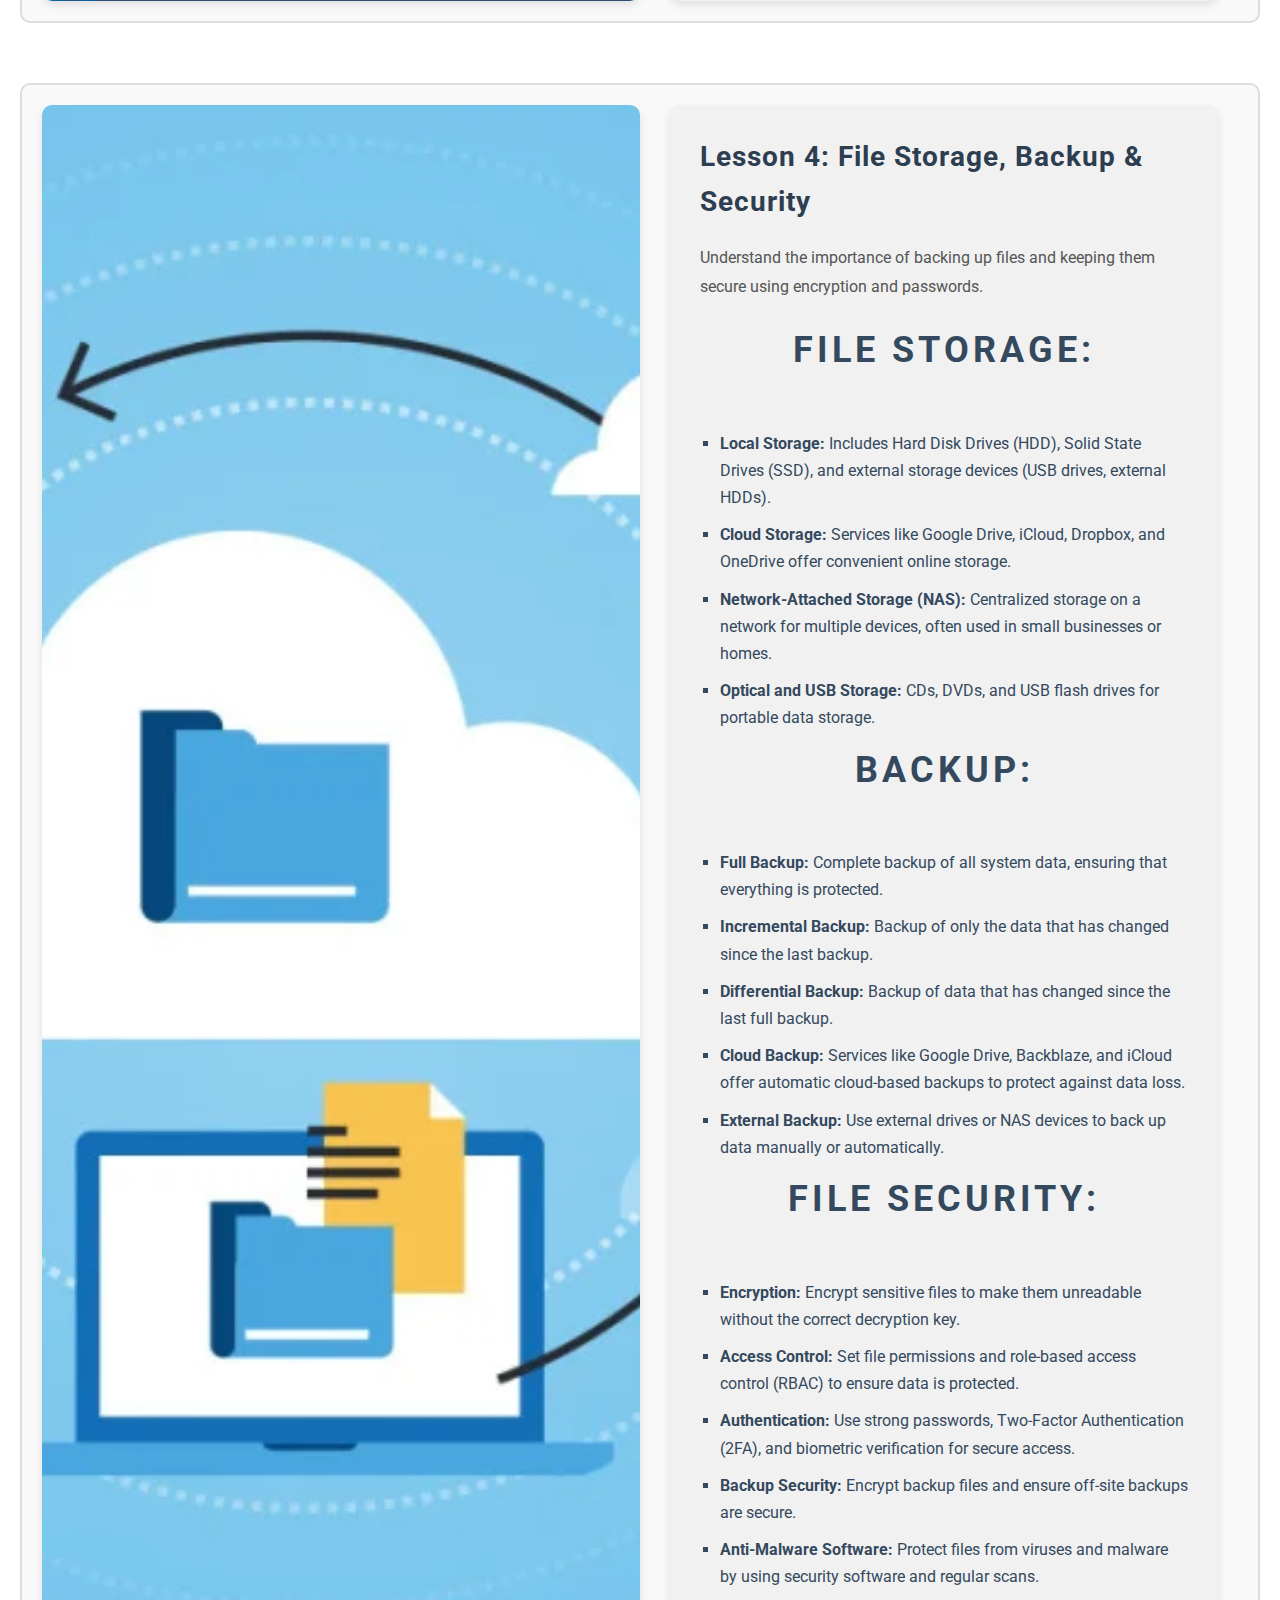
<file: computer fundamentals.html>
<!DOCTYPE html>
<html lang="en">

<head>
    <meta charset="UTF-8">
    <meta name="viewport" content="width=device-width, initial-scale=1.0">
    <meta http-equiv="X-UA-Compatible" content="ie=edge">
    <meta name="description" content="Aethernova is your IT education hub for learning and mastering IT skills, including programming, cybersecurity, AI & ML, and more.">
    <meta name="keywords" content="IT education, programming, web development, cybersecurity, AI, machine learning, Python, HTML, CSS">
    <meta name="author" content="Aethernova">
    <link rel="icon" href="favicon.ico" type="image/x-icon">
    <!-- Favicon -->
    <link href="https://fonts.googleapis.com/css2?family=Roboto:wght@400;500&family=Poppins:wght@400;600&display=swap" rel="stylesheet">
    <!-- Google Fonts -->
    <title>Aethernova - IT Education Hub | Courses</title>
    <link rel="stylesheet" href="computer fundamentals.css">
</head>
<body>

    <!-- Scroll to Top Button -->
    <button onclick="topFunction()" id="scrollToTopBtn" title="Go to top">↑</button>

   <!-- Header Section -->
   <header>
    <div class="logo">
        <h1><a href="#">Aethernova</a></h1> <!-- Website Name as Text Logo -->
    </div>
    <nav>
        <ul>
            <li><a href="index.html">Home</a></li>
            <li><a href="courses.html">Courses</a></li>
            <li><a href="resources.html">Resources</a></li>
            <li><a href="about.html">About Us</a></li>
            <li><a href="contact.html">Contact</a></li>
        </ul>
    </nav>
</header>

<!-- Home Section -->
<section id="home">
    <h1>Computer Fundamentals</h1>
    <p>Learn the basics of computers and understand the core concepts that power the world of technology!</p>
</section>


    <!-- Week 1: Introduction to Computers -->
    <section id="lesson-1">
        <h2>Introduction to Computers</h2>

        <div class="lesson">
            <img src="main-qimg-4b5fd2e361796732ff9fb119d383d945-lq.jpg" alt="Computer Basics">
            <div class="lesson-content">
                <h3>Lesson 1: What is a Computer?</h3>
                <p>A computer is an electronic device capable of performing complex calculations, storing data, and executing programs. It operates on hardware and software to process and output data.</p>
                <p><strong>Example:</strong> A laptop or smartphone is a computer that performs tasks such as browsing the internet, sending emails, and running applications.</p>
                <p><strong>Functions of a Computer:</strong></p>
                <ul>
                    <li>Input: Receiving data (e.g., typing text).</li>
                    <li>Processing: Performing calculations or operations (e.g., running software).</li>
                    <li>Storage: Saving data (e.g., files, documents).</li>
                    <li>Output: Delivering results (e.g., displaying text on a screen).</li>
                </ul>
                <p><strong>Types of Computers:</strong></p>
                <ul>
                    <li>Desktop: Typically used in offices or homes with a stationary setup.</li>
                    <li>Laptop: A portable computer with built-in screen and keyboard.</li>
                    <li>Tablet & Smartphone: Small, mobile devices with touch interfaces.</li>
                    <li>Server: A powerful machine that provides services and stores data for other computers over a network.</li>
                </ul>
            </div>
        </div>

        <div class="lesson">
            <img src="difference-between-hardware-and-software.jpg.webp" alt="Computer Components">
            <div class="lesson-content">
                <h3>Lesson 2: Computer Components (Hardware & Software)</h3>
                <p><strong>Hardware vs. Software:</strong></p>
                <ul>
                    <li>Hardware: The physical components of the computer (e.g., CPU, monitor, keyboard).</li>
                    <li>Software: Programs and applications that run on the computer (e.g., Windows OS, Microsoft Word).</li>
                </ul>
                <p><strong>Basic Components of a Computer:</strong></p>
                <ul>
                    <li>Input Devices: Keyboard, mouse, scanner.</li>
                    <li>Processing Unit: CPU, RAM, motherboard.</li>
                    <li>Storage Devices: Hard drive (HDD), solid-state drive (SSD), cloud storage.</li>
                    <li>Output Devices: Monitor, printer, speakers.</li>
                </ul>
            </div>
        </div>

        <div class="lesson">
            <img src="Operating-Systems-Statistics.webp" alt="Operating System">
            <div class="lesson-content">
                <h3>Lesson 3: Understanding the Operating System (OS)</h3>
                <p>An Operating System (OS) manages hardware and software resources and provides a user interface. Examples include Windows, macOS, and Linux.</p>
                <p><strong>Basic Functions of an OS:</strong></p>
                <ul>
                    <li>File Management: Organizing and storing files (e.g., documents, images).</li>
                    <li>Task Management: Managing running programs.</li>
                    <li>Security: Protecting the computer from malware and unauthorized access.</li>
                </ul>
            </div>
        </div>

        <div class="lesson">
            <img src="computer_parts_blog_v01.jpg" alt="Basic Computer Terms">
            <div class="lesson-content">
                <h3>Lesson 4: Basic Computer Terminologies</h3>
                <p><strong>Common Terms:</strong></p>
                <ul>
                    <li>CPU: Central Processing Unit (brain of the computer).</li>
                    <li>RAM: Random Access Memory (temporary storage for active tasks).</li>
                    <li>HDD: Hard Disk Drive (permanent storage for data).</li>
                </ul>
                <p><strong>Bit & Byte:</strong></p>
                <ul>
                    <li>Bit: The smallest unit of data (either 0 or 1).</li>
                    <li>Byte: 8 bits grouped together (e.g., 1 byte can represent one letter).</li>
                </ul>
                <p><strong>File Extensions:</strong></p>
                <ul>
                    <li>.txt: Text file.</li>
                    <li>.docx: Word document.</li>
                    <li>.exe: Executable file.</li>
                </ul>
            </div>
        </div>
    </section>

    <!-- Week 2: Input, Output & Storage Devices -->
    <section id="lesson-2">
        <h2>Input, Output & Storage Devices</h2>

        <div class="lesson">
            <img src="input-device.jpg" alt="Input Devices">
            <div class="lesson-content">
                <h3>Lesson 1: What are Input Devices?</h3>
                <p>Devices that allow users to input data into a computer, such as a keyboard, mouse, scanner, and microphone,etc;</p>
                <h2>Some common examples of input devices include:</h2>
        
        <ul>
            <li><strong>Keyboard</strong>: A device used to input text and commands by pressing keys.</li>
            <li><strong>Mouse</strong>: A pointing device that allows users to interact with the graphical interface on a screen.</li>
            <li><strong>Touchscreen</strong>: A display screen that responds to touch or gestures, often used on smartphones, tablets, and interactive kiosks.</li>
            <li><strong>Microphone</strong>: A device that captures sound and converts it into digital signals for audio input.</li>
            <li><strong>Scanner</strong>: A device that converts physical documents or images into digital form by scanning them.</li>
            <li><strong>Webcam</strong>: A camera used to capture video or images and send them to the computer.</li>
        </ul>

        <p>These devices allow interaction with computers, enabling activities such as typing, pointing, clicking, speaking, or drawing.</p>
            </div>
        </div>

        <div class="lesson">
            <img src="computer-basics-10-examples-of-output-devices.png" alt="Output Devices">
            <div class="lesson-content">
                <h3>Lesson 2: What are Output Devices?</h3>
                <p>Devices that display or present the results of processed data, such as monitors, printers, and speakers,etc;</p>
                <h2>Common Examples of Output Devices:</h2>
        <ul>
            <li><strong>Monitor (Display Screen):</strong> A screen that displays visual output from the computer, including text, images, and videos. Monitors are the most common output devices for visual display.</li>
            <li><strong>Printer:</strong> A device that produces a physical copy (hard copy) of documents or images. Printers can be inkjet, laser, or dot-matrix, each with different methods of producing output.</li>
            <li><strong>Speakers:</strong> Output devices that convert digital audio data into sound. Speakers allow the computer to output sound, such as music, speech, or other audio signals.</li>
            <li><strong>Headphones:</strong> Similar to speakers, but worn on or over the ears to provide personal audio output. They are commonly used for listening to music or sound without disturbing others.</li>
            <li><strong>Projector:</strong> A device that displays visual output on a larger scale, typically projecting images or videos onto a wall or screen. Often used in presentations or media viewing.</li>
        </ul>

        <p>These devices allow the user to view or hear the results of the computations, processes, or data inputs that have been fed into the system. They play a critical role in interacting with and making use of the computer's functionality.</p>
            </div>
        </div>

        <div class="lesson">
            <img src="3-s2.0-B9780128027745000241-f24-02-9780128027745.jpg" alt="Storage Devices">
            <div class="lesson-content">
                <h3>Lesson 3: What are Storage Devices?</h3>
                <p>Devices used to store data, either temporarily or permanently. Examples include RAM, HDD, SSD, and cloud storage.</p>
                <ul>
                    <li><strong>Primary Storage (Temporary Storage):</strong> This is the memory used by the computer to store data that is currently in use or being processed, such as RAM (Random Access Memory).</li>
                    <li><strong>Secondary Storage (Permanent Storage):</strong> This refers to devices used to store data permanently or for long-term storage. Examples include hard drives, SSDs, and optical discs.</li>
                </ul>
        
                <h3>Common Types of Storage Devices:</h3>
                <ul>
                    <li><strong>Hard Disk Drive (HDD):</strong> A mechanical device that stores data on spinning magnetic disks. It is commonly used for long-term storage in computers, offering large storage capacities at a relatively low cost.</li>
                    <li><strong>Solid State Drive (SSD):</strong> A storage device that uses flash memory to store data. SSDs are faster and more reliable than HDDs because they do not have moving parts. However, they tend to be more expensive per GB of storage.</li>
                    <li><strong>USB Flash Drive:</strong> A small portable device that uses flash memory to store data. It is commonly used for transferring files between computers and is known for its portability and ease of use.</li>
                    <li><strong>Optical Discs (CDs, DVDs, Blu-ray Discs):</strong> These use laser technology to read and write data. Optical discs are often used for storing music, videos, and software.</li>
                    <li><strong>Memory Cards (SD cards, microSD cards):</strong> Small, portable storage devices used primarily in cameras, smartphones, and other portable devices. They use flash memory to store data.</li>
                    <li><strong>Cloud Storage:</strong> This is an online storage service that stores data on remote servers accessible over the internet. Popular services include Google Drive, Dropbox, and OneDrive.</li>
                    <li><strong>Magnetic Tape:</strong> An older form of storage often used for backups and archival purposes. Data is stored on magnetic tape reels and can be accessed sequentially.</li>
                    <li><strong>External Hard Drives:</strong> Similar to internal hard drives but designed to be portable and connected externally via USB or other ports. They are useful for additional storage or backup.</li>
                    <li><strong>Network Attached Storage (NAS):</strong> A storage device connected to a network that allows multiple users or devices to access and share data. It’s often used in businesses or home networks.</li>
                </ul>
            </div>
        </div>
    </section>

<!-- Week 3: Operating Systems & File Management -->
<section id="lesson-3">
    <h2>Operating Systems & File Management</h2>

    <!-- Lesson 1: What is an Operating System (OS)? -->
    <div class="lesson">
        <img src="standard-quality-control-collage-concept.jpg" alt="Operating System Overview">
        <div class="lesson-content">
            <h1>What is an Operating System (OS)?</h1>
            <p>An <strong>Operating System (OS)</strong> is system software that manages hardware and software resources on a computer or other electronic device. It serves as an interface between the computer hardware and the end users, allowing users to interact with the computer in an efficient and organized way. The OS controls and coordinates the computer's operations, ensuring that the hardware components function together and that software applications run smoothly.</p>

            <h2>Key Functions of an Operating System:</h2>
            
            <h3>1. Process Management:</h3>
            <p>The OS is responsible for creating, scheduling, and terminating processes. It allocates CPU time to various tasks and ensures that multiple processes can run concurrently without interference. For example, if you are editing a document while running a music player, the OS ensures that both tasks are executed without one crashing the other.</p>

            <h3>2. Memory Management:</h3>
            <p>The OS manages the system's memory, both primary (RAM) and secondary (storage). It ensures that memory is allocated and deallocated efficiently, preventing conflicts and errors. For example, the OS will free up memory once an application is closed, ensuring there is enough space for other applications to run smoothly.</p>

            <h3>3. File System Management:</h3>
            <p>The OS organizes and controls how data is stored and retrieved on storage devices like hard drives, SSDs, and optical discs. It provides an interface for the user to create, delete, and manipulate files and directories. For example, when you save a file on your desktop, the OS decides where to store it on your hard drive and ensures that it can be easily found later.</p>

            <h3>4. Device Management:</h3>
            <p>The OS manages hardware devices such as printers, monitors, storage devices, and input/output devices. It ensures smooth communication between hardware components and software applications via device drivers. For instance, if you plug in a new printer, the OS will automatically install the necessary drivers to enable printing.</p>

            <h3>5. Security and Access Control:</h3>
            <p>The OS enforces security policies, ensuring that unauthorized users do not access the system or its data. It provides features like user authentication, access control lists, and encryption. For example, when you log into your computer with a password, the OS verifies your identity and prevents unauthorized access to your files.</p>

            <h3>6. User Interface:</h3>
            <p>The OS provides a user interface (UI) for interacting with the system. This could be a <strong>command-line interface (CLI)</strong> or <strong>graphical user interface (GUI)</strong>, depending on the system. For example, Windows provides a GUI where users can click icons, while Linux can be used through both a CLI or a GUI depending on the setup.</p>

            <h2>Types of Operating Systems:</h2>
            <h3>1. Desktop Operating Systems:</h3>
            <p>Examples: Windows, macOS, Linux, and Chrome OS. These OSs are designed for personal computers, providing a user-friendly interface and supporting a wide range of applications. Windows is commonly used in business and personal settings, while macOS is preferred by designers and media professionals.</p>

            <h3>2. Mobile Operating Systems:</h3>
            <p>Examples: Android, iOS. These are optimized for mobile devices like smartphones and tablets, featuring touch-based interfaces and mobile-specific features. For example, Android offers extensive customization options, while iOS provides a streamlined, uniform experience.</p>

            <h3>3. Server Operating Systems:</h3>
            <p>Examples: Windows Server, Linux Server, macOS Server. These are designed to run on servers, offering features like high performance, scalability, and security for managing networked resources. Windows Server is often used in corporate environments, while Linux Server is widely used for web hosting and cloud services.</p>

            <h3>4. Embedded Operating Systems:</h3>
            <p>Examples: Embedded Linux, RTOS (Real-Time Operating System). These OSs are used in specialized devices such as printers, routers, medical equipment, and industrial machinery. RTOS is designed for applications that require real-time processing, such as controlling machinery in a factory.</p>

            <h2>Examples of Popular Operating Systems:</h2>
            <ul>
                <li><strong>Windows</strong>: One of the most widely used operating systems for personal computers, developed by Microsoft.</li>
                <li><strong>macOS</strong>: The operating system developed by Apple for their computers, known for its sleek design and integration with other Apple devices.</li>
                <li><strong>Linux</strong>: A free, open-source operating system used on servers, desktops, and embedded systems, known for its stability and security.</li>
                <li><strong>Android</strong>: An operating system for mobile devices, developed by Google, widely used on smartphones and tablets.</li>
                <li><strong>iOS</strong>: The operating system used on Apple's mobile devices like iPhones and iPads, known for its security and seamless integration with Apple's ecosystem.</li>
            </ul>
        </div>
    </div>

    <!-- Lesson 2: Navigating an OS (Windows & macOS) -->
    <div class="lesson">
        <img src="switch_from_mac_to_pc_primary-100726482-orig.webp" alt="File Management">
        <div class="lesson-content">
            <h3>Lesson 2: Navigating an OS (Windows & macOS)</h3>
            <p>Learn to navigate both Windows OS and macOS using tools like the Start Menu, Taskbar, Finder, and Dock to manage applications, files, and settings.</p>
            
            <h4>In Windows:</h4>
            <ul>
                <li><strong>Start Menu:</strong> Access your apps, files, settings, and power options.</li>
                <li><strong>Taskbar:</strong> Shows open apps, system notifications, and quick access icons.</li>
                <li><strong>File Explorer:</strong> Browse files and folders, organize your documents, and access external drives.</li>
            </ul>

            <h4>In macOS:</h4>
            <ul>
                <li><strong>Finder:</strong> The file manager in macOS, used for accessing files and managing folders.</li>
                <li><strong>Dock:</strong> A bar of icons for quick access to frequently used applications and files.</li>
                <li><strong>Spotlight:</strong> A powerful search tool that lets you quickly find files, applications, and even online information.</li>
            </ul>

            <p>Example: To find a document in Windows, open File Explorer, use the search bar, and type in the document’s name. In macOS, press <code>Command + Space</code> to open Spotlight and type the file name.</p>
        </div>
    </div>

    <!-- Lesson 3: File Management Basics -->
    <div class="lesson">
        <img src="introduction-basics-file-management-social.png" alt="File Operations">
        <div class="lesson-content">
            <h3>Lesson 3: File Management Basics</h3>
            <p>Learn basic file operations like creating, renaming, moving, and deleting files, as well as useful keyboard shortcuts.</p>
            <h2>Basic File Management Tasks:</h2>
            <ul>
                <li><strong>Creating Files and Folders:</strong> Right-click to create new folders or files. In Windows, you can right-click in a folder, select "New", and then choose the type of file.</li>
                <li><strong>Renaming Files and Folders:</strong> Right-click and select "Rename" (Windows) or click and press "Return" (macOS).</li>
                <li><strong>Moving Files:</strong> Drag and drop or use Cut (Windows) or Command + C/V (macOS).</li>
                <li><strong>Copying Files:</strong> Use "Copy" and "Paste" or keyboard shortcuts (Ctrl + C and Ctrl + V on Windows; Command + C and Command + V on macOS).</li>
                <li><strong>Deleting Files:</strong> Right-click and choose "Delete" (Windows) or use "Command + Delete" (macOS).</li>
            </ul>

            <h2>Searching for Files:</h2>
            <ul>
                <li><strong>Windows:</strong> Use the search bar in the Start Menu or File Explorer to search for files and apps.</li>
                <li><strong>macOS:</strong> Use Spotlight Search (Command + Space) to find files, apps, and even perform simple calculations.</li>
            </ul>

            <h2>Advanced File Management:</h2>
            <ul>
                <li><strong>Compression/Decompression:</strong> Compress files for storage or sharing (e.g., .zip files) using built-in tools like Windows File Explorer or macOS Finder.</li>
                <li><strong>File Permissions:</strong> Control who can access or modify files using properties or "Get Info" on macOS.</li>
                <li><strong>Backup and Recovery:</strong> Use backup tools (e.g., File History for Windows, Time Machine for macOS) to ensure data is protected.</li>
            </ul>
        </div>
    </div>

    <!-- Lesson 4: File Storage, Backup & Security -->
    <div class="lesson">
        <img src="03yy022DDsenwhBBYdxvwDi-3.webp" alt="File Backup and Security">
        <div class="lesson-content">
            <h3>Lesson 4: File Storage, Backup & Security</h3>
            <p>Understand the importance of backing up files and keeping them secure using encryption and passwords.</p>

            <h2>File Storage:</h2>
            <ul>
                <li><strong>Local Storage:</strong> Includes Hard Disk Drives (HDD), Solid State Drives (SSD), and external storage devices (USB drives, external HDDs).</li>
                <li><strong>Cloud Storage:</strong> Services like Google Drive, iCloud, Dropbox, and OneDrive offer convenient online storage.</li>
                <li><strong>Network-Attached Storage (NAS):</strong> Centralized storage on a network for multiple devices, often used in small businesses or homes.</li>
                <li><strong>Optical and USB Storage:</strong> CDs, DVDs, and USB flash drives for portable data storage.</li>
            </ul>

            <h2>Backup:</h2>
            <ul>
                <li><strong>Full Backup:</strong> Complete backup of all system data, ensuring that everything is protected.</li>
                <li><strong>Incremental Backup:</strong> Backup of only the data that has changed since the last backup.</li>
                <li><strong>Differential Backup:</strong> Backup of data that has changed since the last full backup.</li>
                <li><strong>Cloud Backup:</strong> Services like Google Drive, Backblaze, and iCloud offer automatic cloud-based backups to protect against data loss.</li>
                <li><strong>External Backup:</strong> Use external drives or NAS devices to back up data manually or automatically.</li>
            </ul>

            <h2>File Security:</h2>
            <ul>
                <li><strong>Encryption:</strong> Encrypt sensitive files to make them unreadable without the correct decryption key.</li>
                <li><strong>Access Control:</strong> Set file permissions and role-based access control (RBAC) to ensure data is protected.</li>
                <li><strong>Authentication:</strong> Use strong passwords, Two-Factor Authentication (2FA), and biometric verification for secure access.</li>
                <li><strong>Backup Security:</strong> Encrypt backup files and ensure off-site backups are secure.</li>
                <li><strong>Anti-Malware Software:</strong> Protect files from viruses and malware by using security software and regular scans.</li>
            </ul>
        </div>
    </div>
</section>

    <!-- Week 4: Internet & Networking Basics -->
<section id="lesson-4">
    <h2>Internet & Networking Basics</h2>

    <!-- Lesson 1: What is the Internet & How Does it Work? -->
    <div class="lesson">
        <img src="0_yDZ4O2EsLoVJSdDC.jpg" alt="Internet Basics">
        <div class="lesson-content">
            <h3>Lesson 1: What is the Internet & How Does it Work?</h3>
            <p>The internet is a global network of computers and servers that are interconnected and communicate through various protocols. It allows users to access information, communicate, and interact with others across the world.</p>
            <h4>How the Internet Works:</h4>
            <p>When you visit a website, your computer sends a request to the server that hosts the website, and the server responds by sending the data back to your computer. The data travels through several intermediate devices, such as routers, before reaching you.</p>
            
            <h4>Example:</h4>
            <p>If you type <a href="https://www.example.com" target="_blank">www.example.com</a> into your browser:</p>
            <ul>
                <li>Your browser sends a request to the ISP's DNS server to resolve the domain name.</li>
                <li>The DNS server translates <code>www.example.com</code> into an IP address (e.g., <code>93.184.216.34</code>).</li>
                <li>The request is routed through the internet, passing through various routers until it reaches the website’s server.</li>
                <li>The website’s server sends back the data to your computer, and your browser displays the page.</li>
            </ul>
        </div>
    </div>

    <!-- Lesson 2: Web Browsing & Search Engines -->
    <div class="lesson">
        <img src="denny-muller-JySoEnr-eOg-unsplash-1-1-scaled.jpg" alt="Web Browsing">
        <div class="lesson-content">
            <h3>Lesson 2: Web Browsing & Search Engines</h3>
            <p>Web browsers allow users to access and interact with websites. A search engine helps you find websites by entering keywords or phrases.</p>
            
            <h4>Popular Web Browsers:</h4>
            <ul>
                <li><strong>Google Chrome:</strong> The most popular browser, known for its speed and security features.</li>
                <li><strong>Mozilla Firefox:</strong> A free, open-source browser focused on privacy and customization.</li>
                <li><strong>Microsoft Edge:</strong> The default browser for Windows, now based on Chromium with improved speed and features.</li>
            </ul>
            
            <h4>Search Engines:</h4>
            <ul>
                <li><strong>Google:</strong> The world’s leading search engine. Simply type in a query, and Google will provide a list of websites that match.</li>
                <li><strong>Bing:</strong> Microsoft’s search engine, which also offers integration with Windows and Microsoft products.</li>
                <li><strong>DuckDuckGo:</strong> A privacy-focused search engine that doesn’t track your searches.</li>
            </ul>

            <h4>How to Use a Web Browser:</h4>
            <p>To visit a website, you type its address (URL) into the browser’s address bar. To search for something, simply type a keyword into the search bar, and the browser will open a search engine.</p>
            
            <h4>Example:</h4>
            <ul>
                <li>Open Google Chrome.</li>
                <li>In the address bar, type <code>www.google.com</code> and press Enter to visit Google.</li>
                <li>In the search bar, type "best movies of 2025" to see a list of related results.</li>
            </ul>
        </div>
    </div>

    <!-- Lesson 3: Email & Online Communication -->
    <div class="lesson">
        <img src="vibrant-scene-people-using-devices-connect-communicate-globally-todays-digital-world-internet-communication-concept_538213-152811.avif" alt="Email & Online Communication">
        <div class="lesson-content">
            <h3>Lesson 3: Email & Online Communication</h3>
            <p>Email is one of the most widely used methods of online communication. It allows you to send messages, files, and documents instantly to anyone around the world.</p>
            
            <h4>Popular Email Providers:</h4>
            <ul>
                <li><strong>Gmail:</strong> A free email service provided by Google, known for its user-friendly interface and integration with Google services.</li>
                <li><strong>Outlook:</strong> Microsoft’s email service, commonly used for work and business communication.</li>
                <li><strong>Yahoo Mail:</strong> An email service offering a large amount of storage space and features such as customizable themes.</li>
            </ul>

            <h4>How to Send an Email:</h4>
            <p>To send an email, log in to your email account, click on "Compose," enter the recipient’s email address, write your message, attach any files if needed, and then click "Send."</p>

            <h4>Example:</h4>
            <ul>
                <li>Log in to your Gmail account.</li>
                <li>Click "Compose" to open a new email window.</li>
                <li>Enter the recipient's email address (e.g., <code>friend@example.com</code>).</li>
                <li>Write your message and click "Send."</li>
            </ul>
        </div>
    </div>
</section>
<!-- Footer Section -->
<footer>
    <div class="footer-content">
        <p>&copy; 2025 Aethernova. All Rights Reserved.</p>
        <a href="#" class="design-by">DESIGN BY SHAN</a>
    </div>
</footer>

<!-- JavaScript -->
<script>
    // Scroll to Top Button
    let mybutton = document.getElementById("scrollToTopBtn");

    window.onscroll = function () {
        if (document.body.scrollTop > 20 || document.documentElement.scrollTop > 20) {
            mybutton.style.display = "block";
        } else {
            mybutton.style.display = "none";
        }
    };

    function topFunction() {
        document.body.scrollTop = 0;
        document.documentElement.scrollTop = 0;
    }
</script>
</body>

</html>
</file>
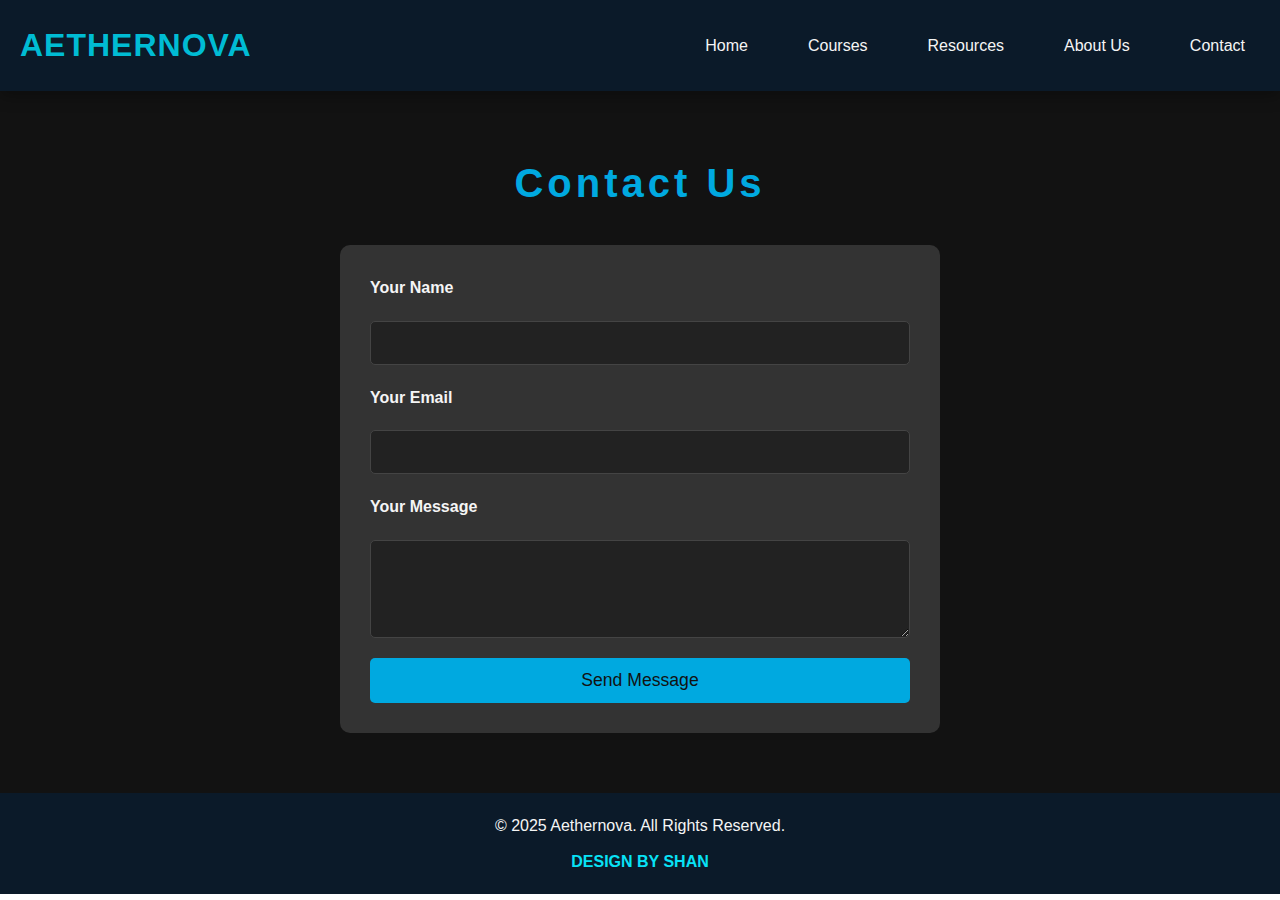
<file: contact.html>
<!DOCTYPE html>
<html lang="en">

<head>
    <meta charset="UTF-8">
    <meta name="viewport" content="width=device-width, initial-scale=1.0">
    <meta http-equiv="X-UA-Compatible" content="ie=edge">
    <meta name="description" content="Get in touch with Aethernova for any inquiries, support, or feedback.">
    <title>Contact Us - Aethernova</title>
    <link rel="stylesheet" href="style.css">
</head>

<body>

    <!-- Header Section -->
    <header>
        <div class="logo">
            <h1><a href="index.html">Aethernova</a></h1>
        </div>
        <nav>
            <ul>
                <li><a href="index.html">Home</a></li>
                <li><a href="courses.html">Courses</a></li>
                <li><a href="resources.html">Resources</a></li>
                <li><a href="about.html">About Us</a></li>
                <li><a href="contact.html">Contact</a></li>
            </ul>
        </nav>
    </header>

    <!-- Contact Form Section -->
    <section id="contact">
        <h2>Contact Us</h2>
        <form action="#" method="POST">
            <label for="name">Your Name</label>
            <input type="text" id="name" name="name" required>

            <label for="email">Your Email</label>
            <input type="email" id="email" name="email" required>

            <label for="message">Your Message</label>
            <textarea id="message" name="message" rows="4" required></textarea>

            <button type="submit">Send Message</button>
        </form>
    </section>

   <!-- Footer Section -->
   <footer>
    <div class="footer-content">
        <p>&copy; 2025 Aethernova. All Rights Reserved.</p>
        <a href="#" class="design-by">DESIGN BY SHAN</a>
    </div>
</footer>

<!-- JavaScript -->
<script>
    // Scroll to Top Button
    let mybutton = document.getElementById("scrollToTopBtn");

    window.onscroll = function () {
        if (document.body.scrollTop > 20 || document.documentElement.scrollTop > 20) {
            mybutton.style.display = "block";
        } else {
            mybutton.style.display = "none";
        }
    };

    function topFunction() {
        document.body.scrollTop = 0;
        document.documentElement.scrollTop = 0;
    }
</script>

</body>

</html>
</file>
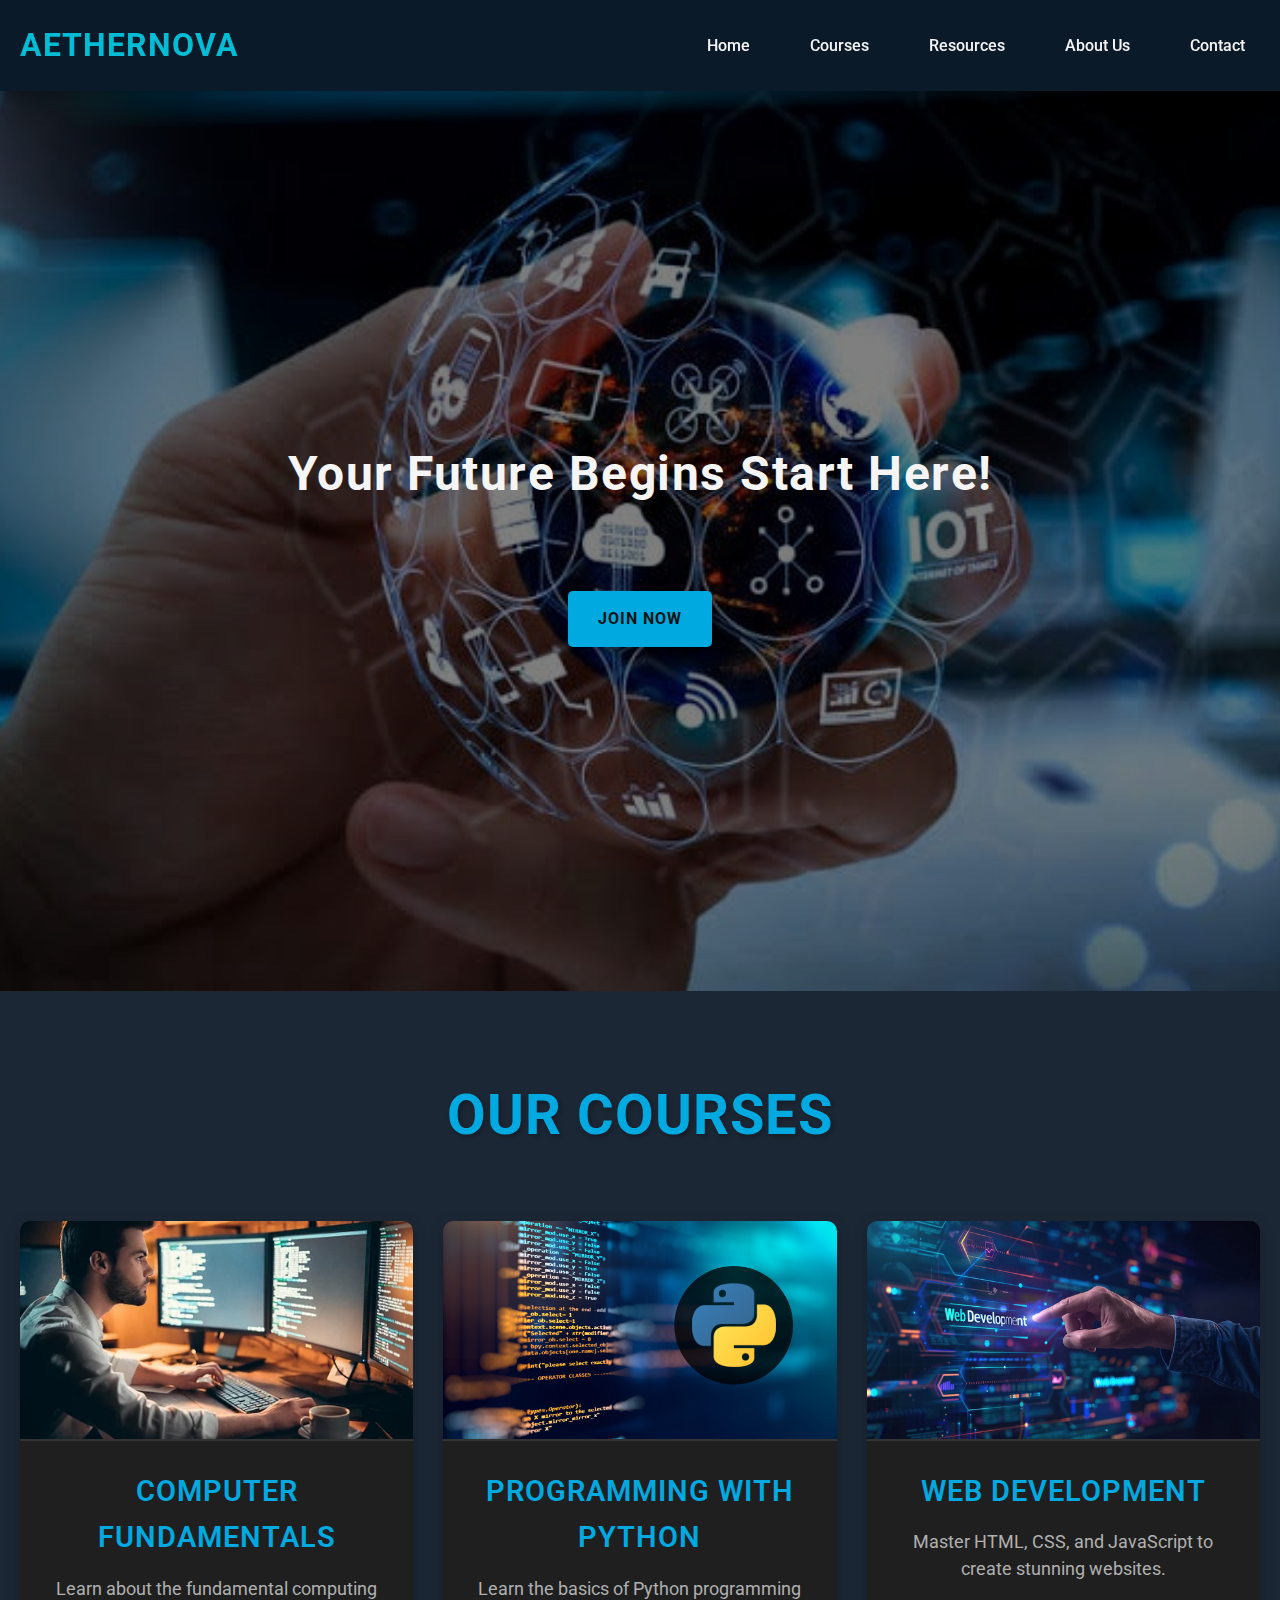
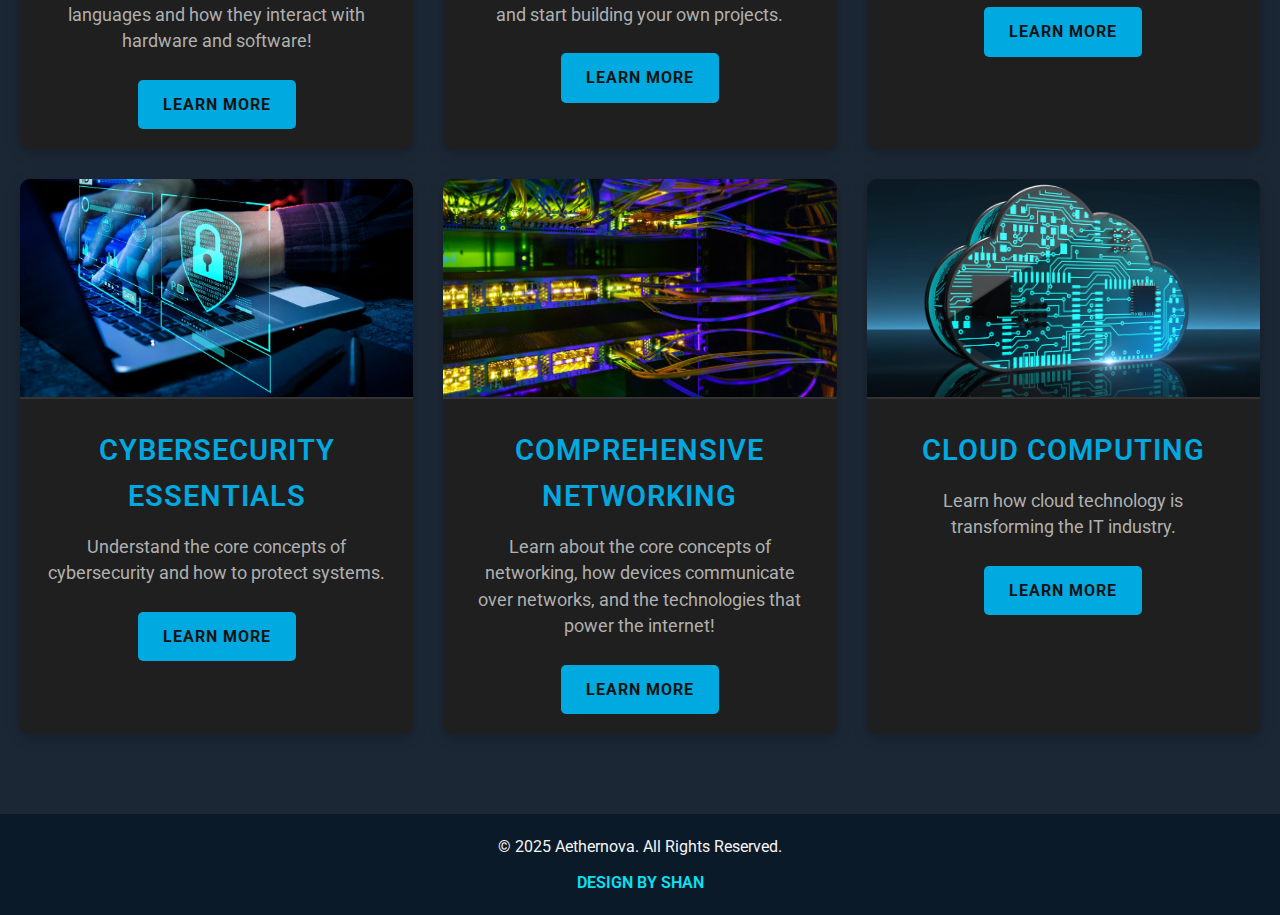
<file: courses.html>
<!DOCTYPE html>
<html lang="en">

<head>
    <meta charset="UTF-8">
    <meta name="viewport" content="width=device-width, initial-scale=1.0">
    <meta http-equiv="X-UA-Compatible" content="ie=edge">
    <meta name="description" content="Aethernova is your IT education hub for learning and mastering IT skills, including programming, cybersecurity, AI & ML, and more.">
    <meta name="keywords" content="IT education, programming, web development, cybersecurity, AI, machine learning, Python, HTML, CSS">
    <meta name="author" content="Aethernova">
    <link rel="icon" href="favicon.ico" type="image/x-icon">
    <!-- Favicon -->
    <link href="https://fonts.googleapis.com/css2?family=Roboto:wght@400;500&family=Poppins:wght@400;600&display=swap" rel="stylesheet">
    <!-- Google Fonts -->
    <title>Aethernova - IT Education Hub | Courses</title>
    <link rel="stylesheet" href="courses.css">
</head>

<body>

    <!-- Scroll to Top Button -->
    <button onclick="topFunction()" id="scrollToTopBtn" title="Go to top">↑</button>

   <!-- Header Section -->
   <header>
    <div class="logo">
        <h1><a href="#">Aethernova</a></h1> <!-- Website Name as Text Logo -->
    </div>
    <nav>
        <ul>
            <li><a href="index.html">Home</a></li>
            <li><a href="courses.html">Courses</a></li>
            <li><a href="resources.html">Resources</a></li>
            <li><a href="about.html">About Us</a></li>
            <li><a href="contact.html">Contact</a></li>
        </ul>
    </nav>
</header>

<!-- Home Section -->
<section id="home">
    <h1>Your Future Begins Start Here!</h1>
    <p>Unlock your tech potential with our courses. Start learning now!</p>
    <a href="#courses" class="cta-button">Join Now</a>
</section>

    <!-- Courses Page Section -->
    <section id="courses">
        <h2>Our Courses</h2>
        <div class="course-container">
            <div class="course">
                <div class="course-image">
                    <img src="learn-programming-career-jpg.webp" alt="Computing Languages">
                </div>
                <div class="course-info">
                    <h3>Computer Fundamentals</h3>
                    <p>Learn about the fundamental computing languages and how they interact with hardware and software!</p>
                    <a href="computer fundamentals.html" class="learn-more-btn">Learn More</a>
                </div>
            </div>

            <div class="course">
                <div class="course-image">
                    <img src="9430449274.png" alt="Programming with Python">
                </div>
                <div class="course-info">
                    <h3>Programming with Python</h3>
                    <p>Learn the basics of Python programming and start building your own projects.</p>
                    <a href="python-course.html" class="learn-more-btn">Learn More</a>
                </div>
            </div>

            <div class="course">
                <div class="course-image">
                    <img src="360_F_871603234_fTMmjlUOpt4F9mDudj8wjyzkt0khEtSZ.jpg" alt="Web Development">
                </div>
                <div class="course-info">
                    <h3>Web Development</h3>
                    <p>Master HTML, CSS, and JavaScript to create stunning websites.</p>
                    <a href="web-course.html" class="learn-more-btn">Learn More</a>
                </div>
            </div>

            <div class="course">
                <div class="course-image">
                    <img src="technology-security-concept-safety-digital-protection-system-1080x675.jpg" alt="Cybersecurity Essentials">
                </div>
                <div class="course-info">
                    <h3>Cybersecurity Essentials</h3>
                    <p>Understand the core concepts of cybersecurity and how to protect systems.</p>
                    <a href="cyber-course.html" class="learn-more-btn">Learn More</a>
                </div>
            </div>

            <div class="course">
                <div class="course-image">
                    <img src="fiber-optic-cables-connected-to-computer-network-server.webp" alt="AI & Machine Learning">
                </div>
                <div class="course-info">
                    <h3>Comprehensive Networking</h3>
                    <p>Learn about the core concepts of networking, how devices communicate over networks, and the technologies that power the internet!</p>
                    <a href="ai-course.html" class="learn-more-btn">Learn More</a>
                </div>
            </div>

            <div class="course">
                <div class="course-image">
                    <img src="Cloud-Computing-History-1.png" alt="Cloud Computing">
                </div>
                <div class="course-info">
                    <h3>Cloud Computing</h3>
                    <p>Learn how cloud technology is transforming the IT industry.</p>
                    <a href="cloud-course.html" class="learn-more-btn">Learn More</a>
                </div>
            </div>
        </div>
    </section>

    <!-- Footer Section -->
    <footer>
        <div class="footer-content">
            <p>&copy; 2025 Aethernova. All Rights Reserved.</p>
            <a href="#" class="design-by">DESIGN BY SHAN</a>
        </div>
    </footer>

    <!-- JavaScript -->
    <script>
        // Scroll to Top Button
        let mybutton = document.getElementById("scrollToTopBtn");

        window.onscroll = function () {
            if (document.body.scrollTop > 20 || document.documentElement.scrollTop > 20) {
                mybutton.style.display = "block";
            } else {
                mybutton.style.display = "none";
            }
        };

        function topFunction() {
            document.body.scrollTop = 0;
            document.documentElement.scrollTop = 0;
        }
    </script>

</body>

</html>
</file>
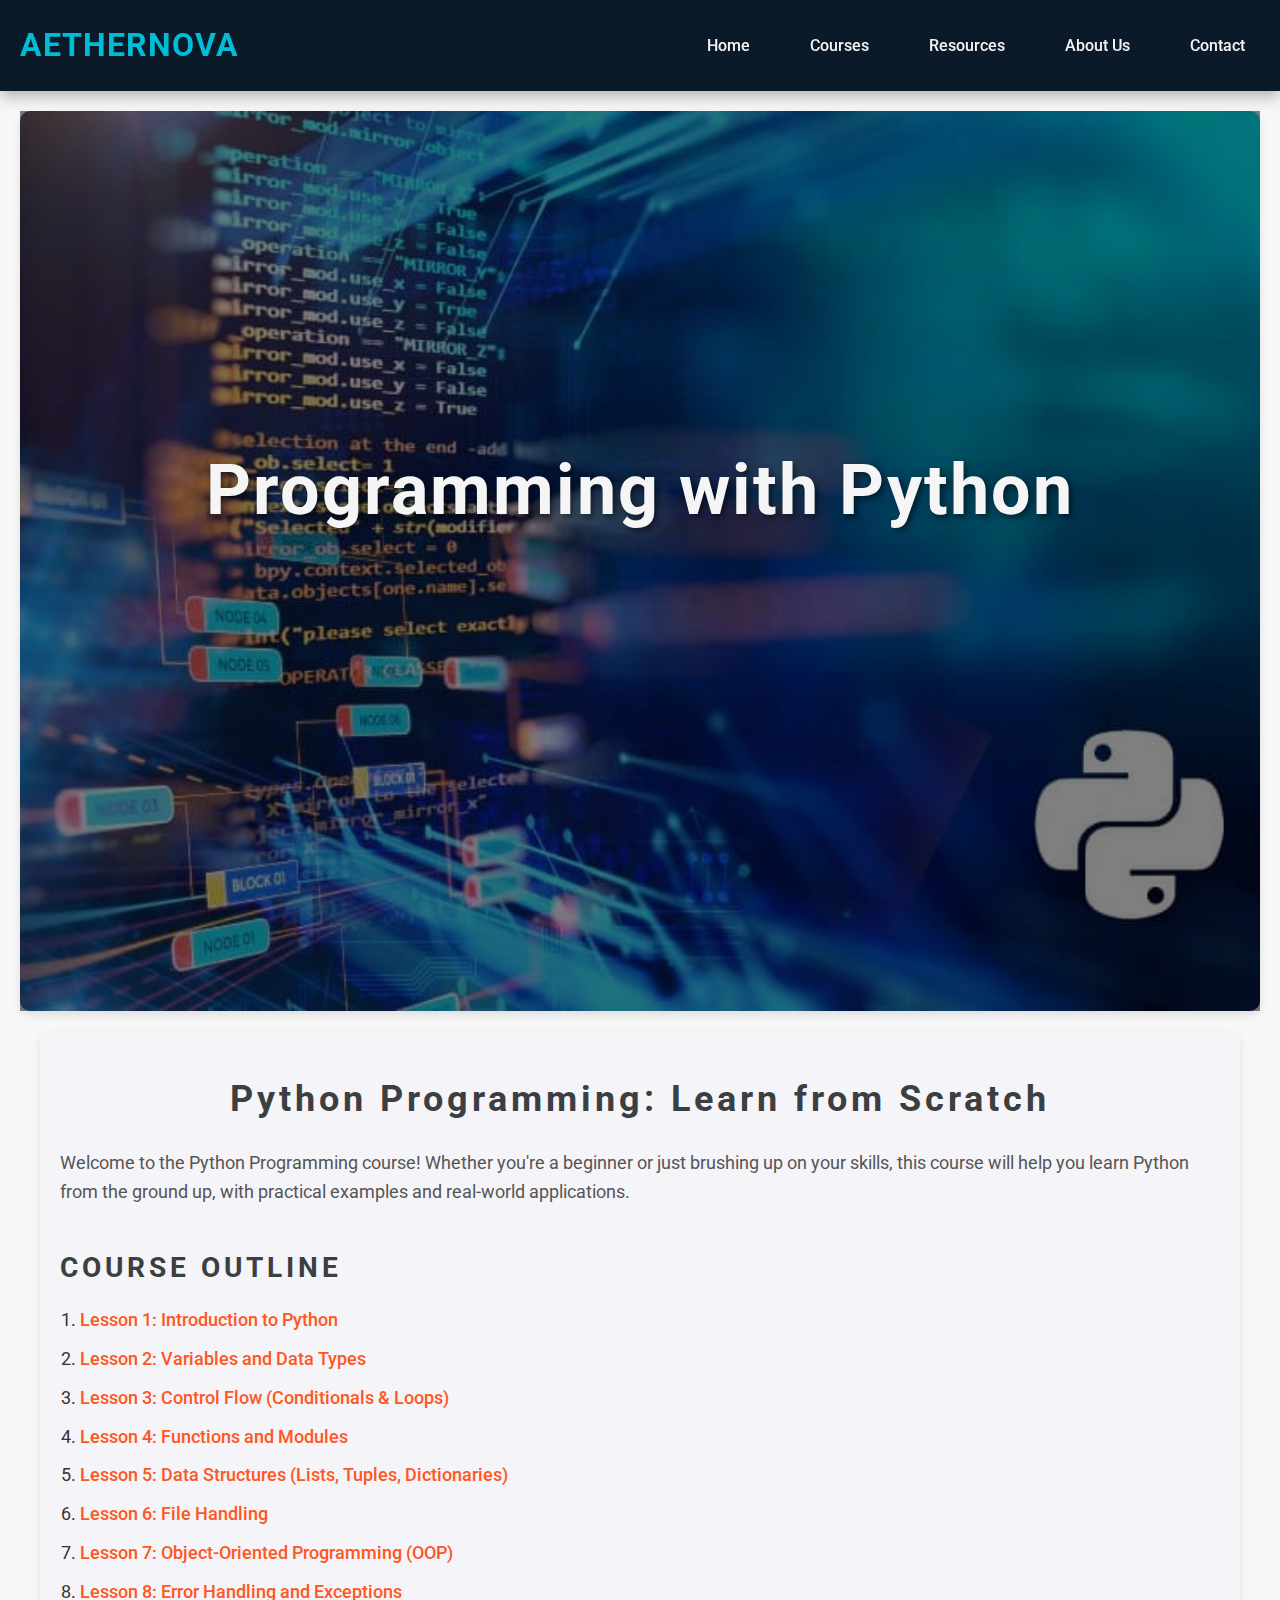
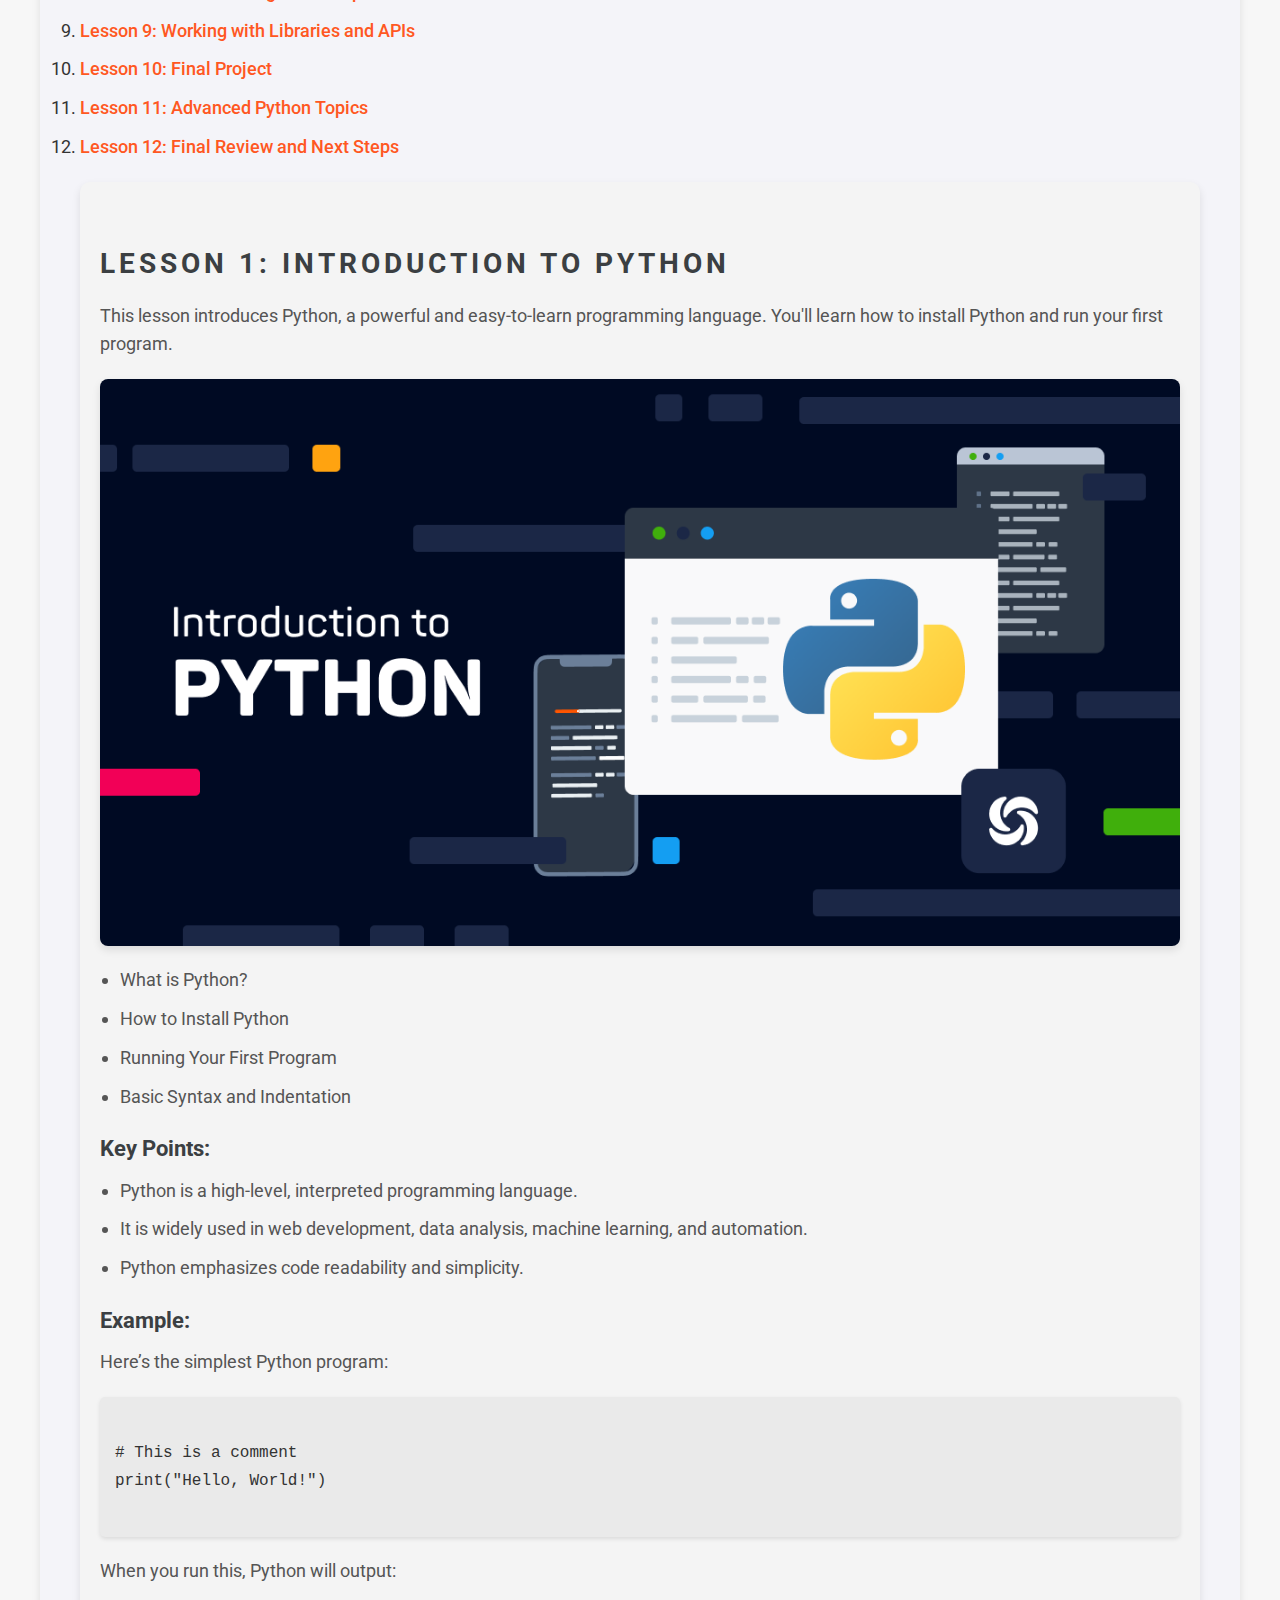
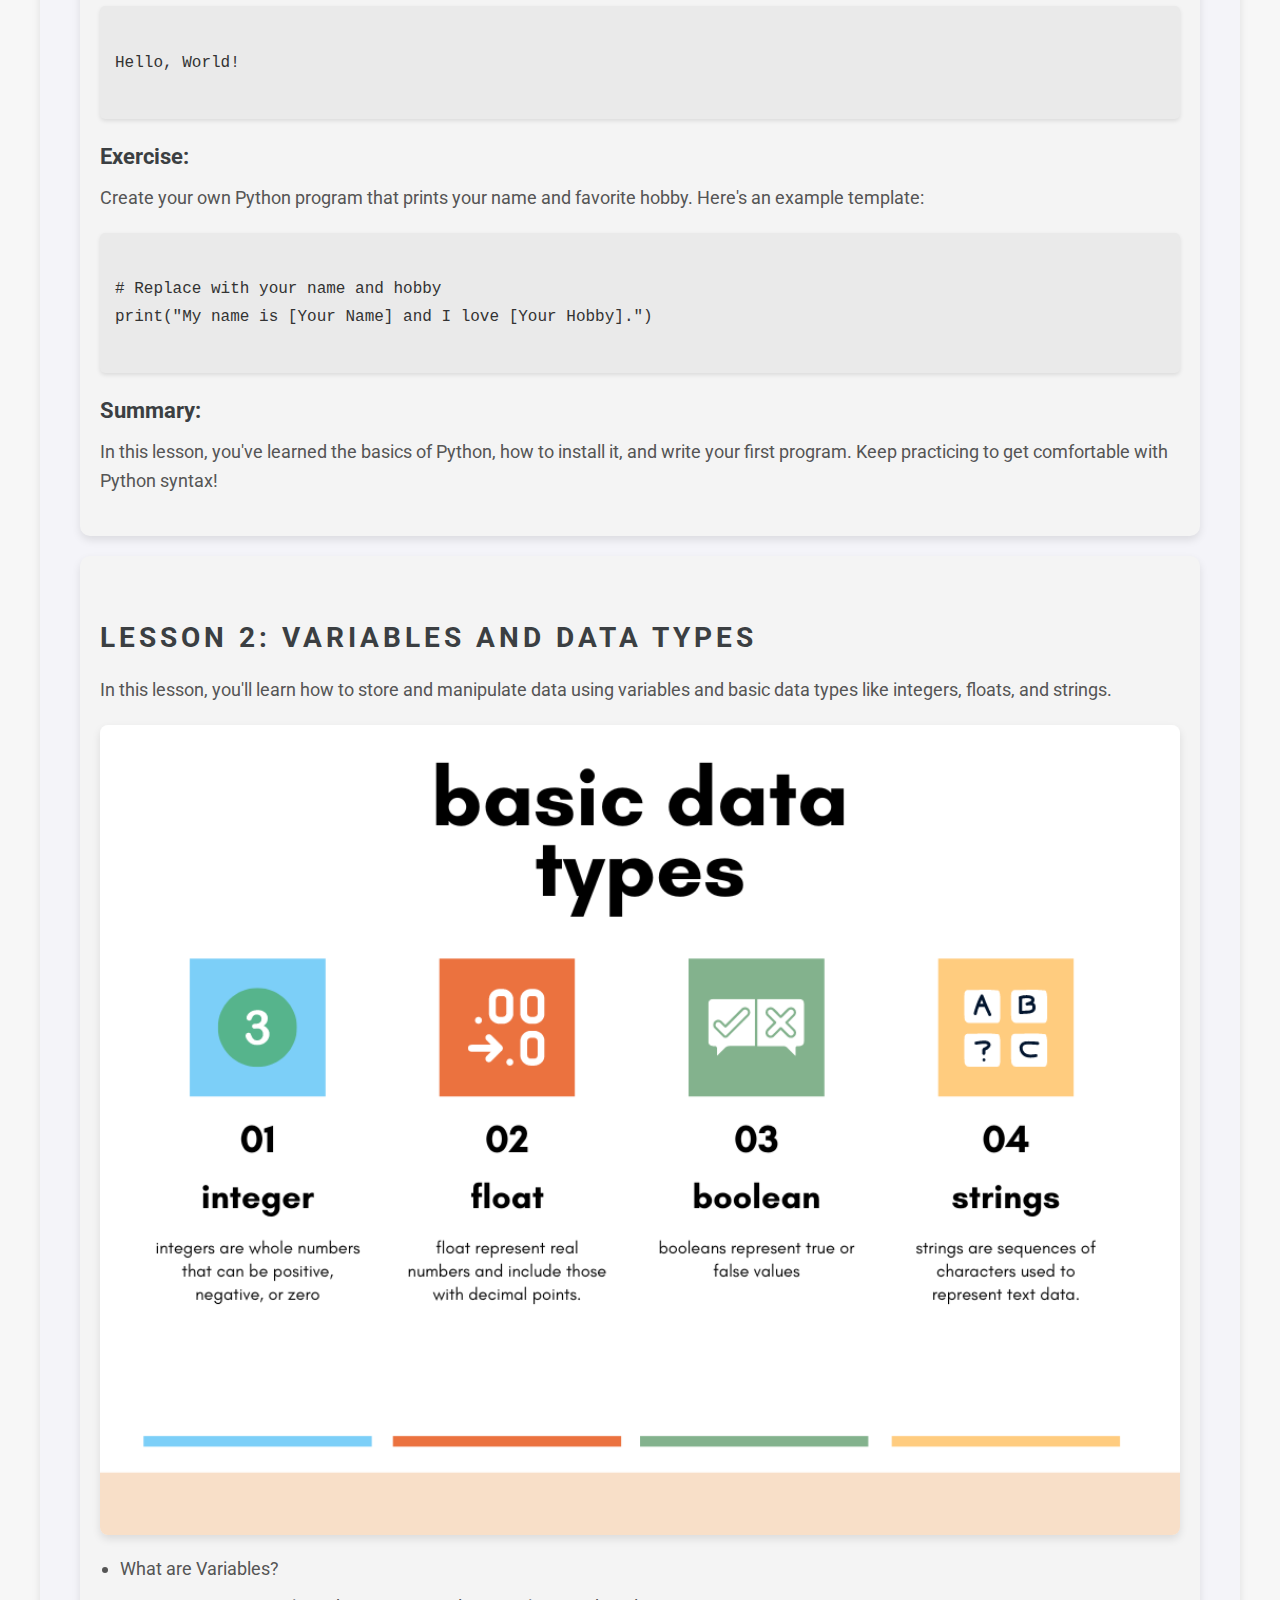
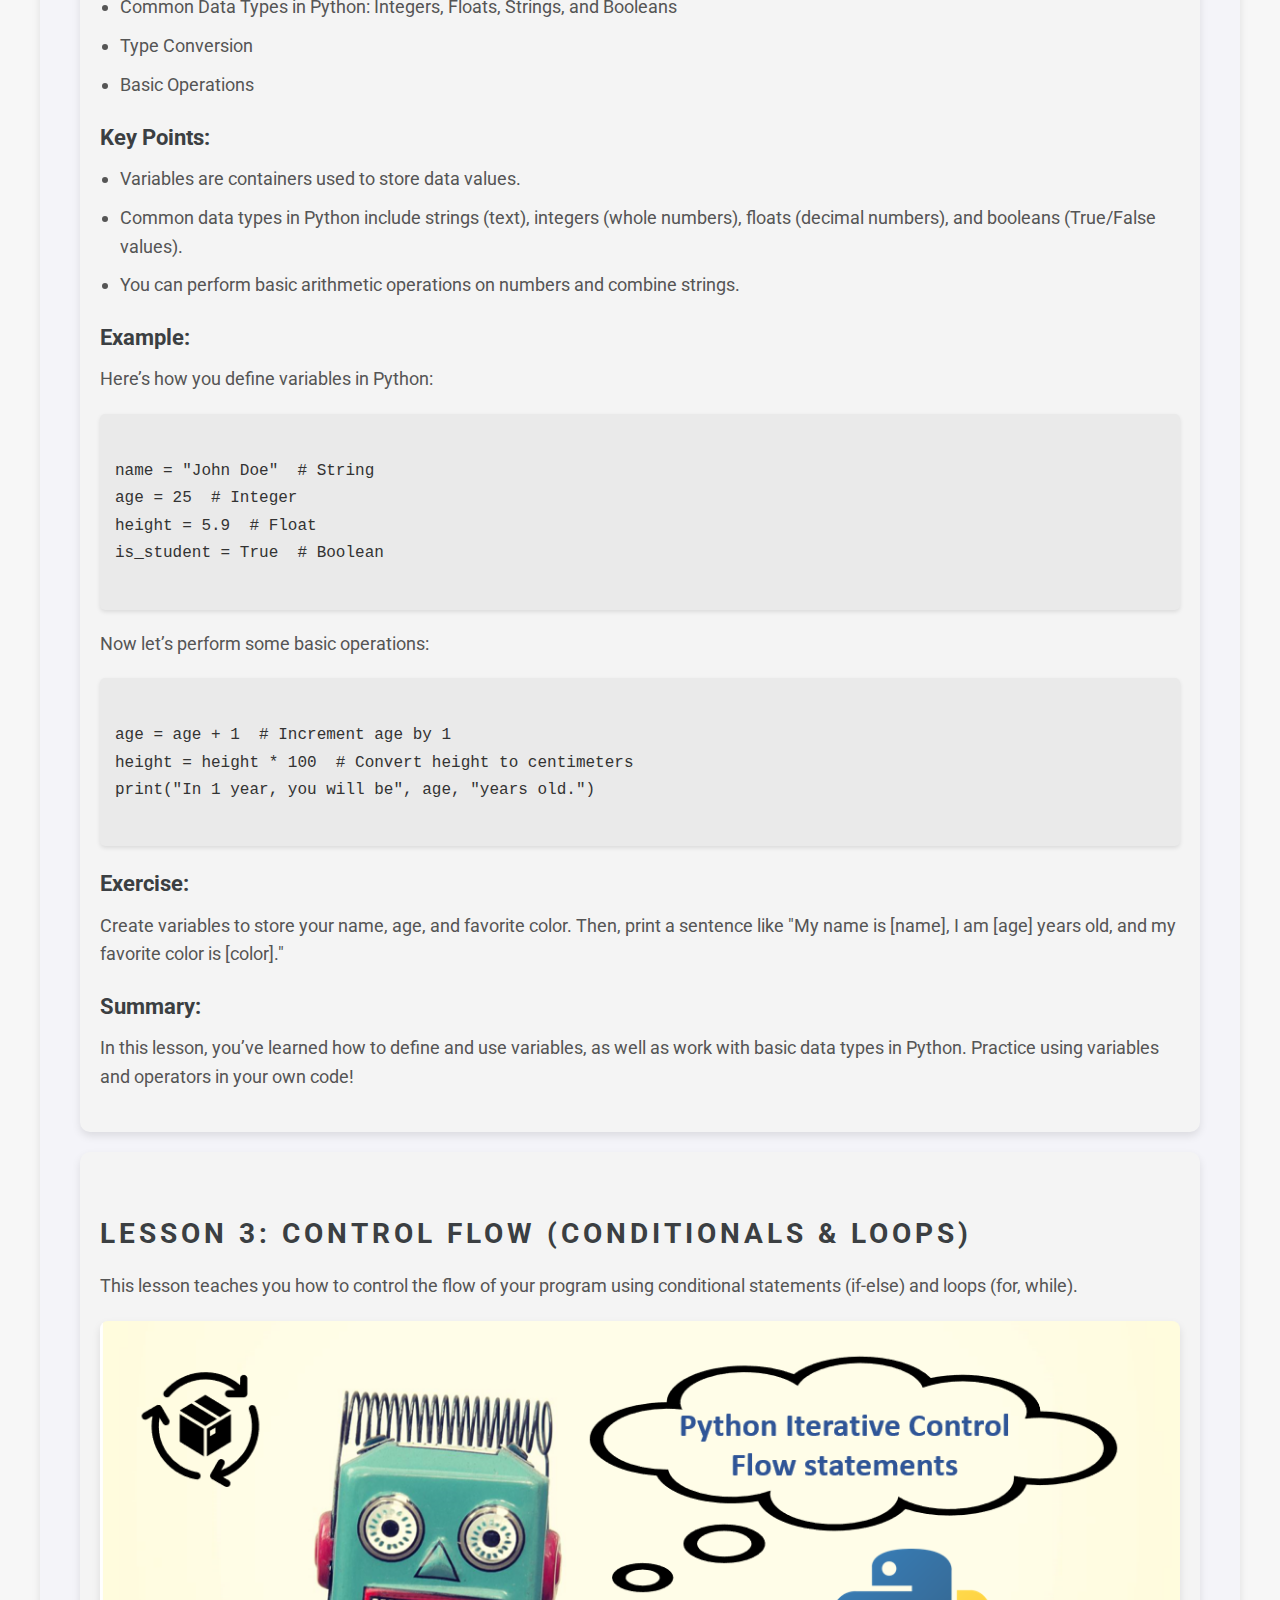
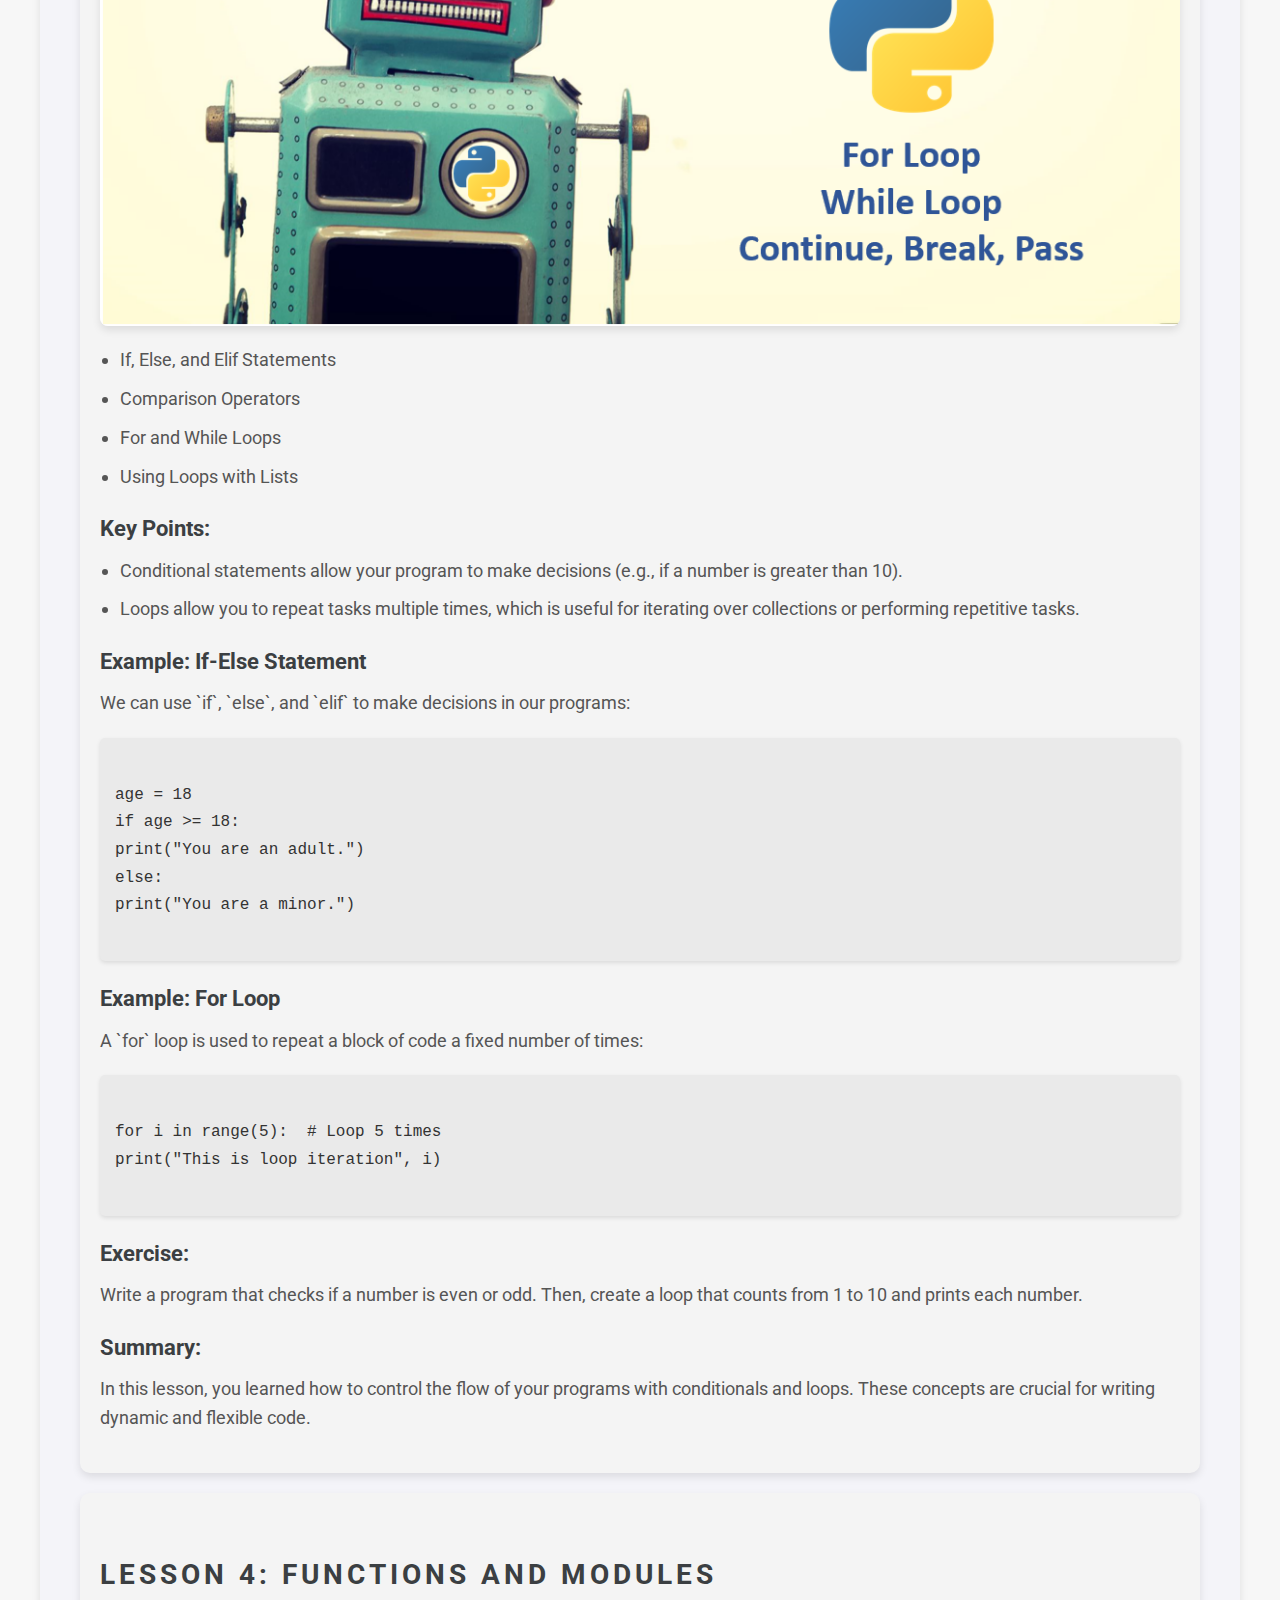
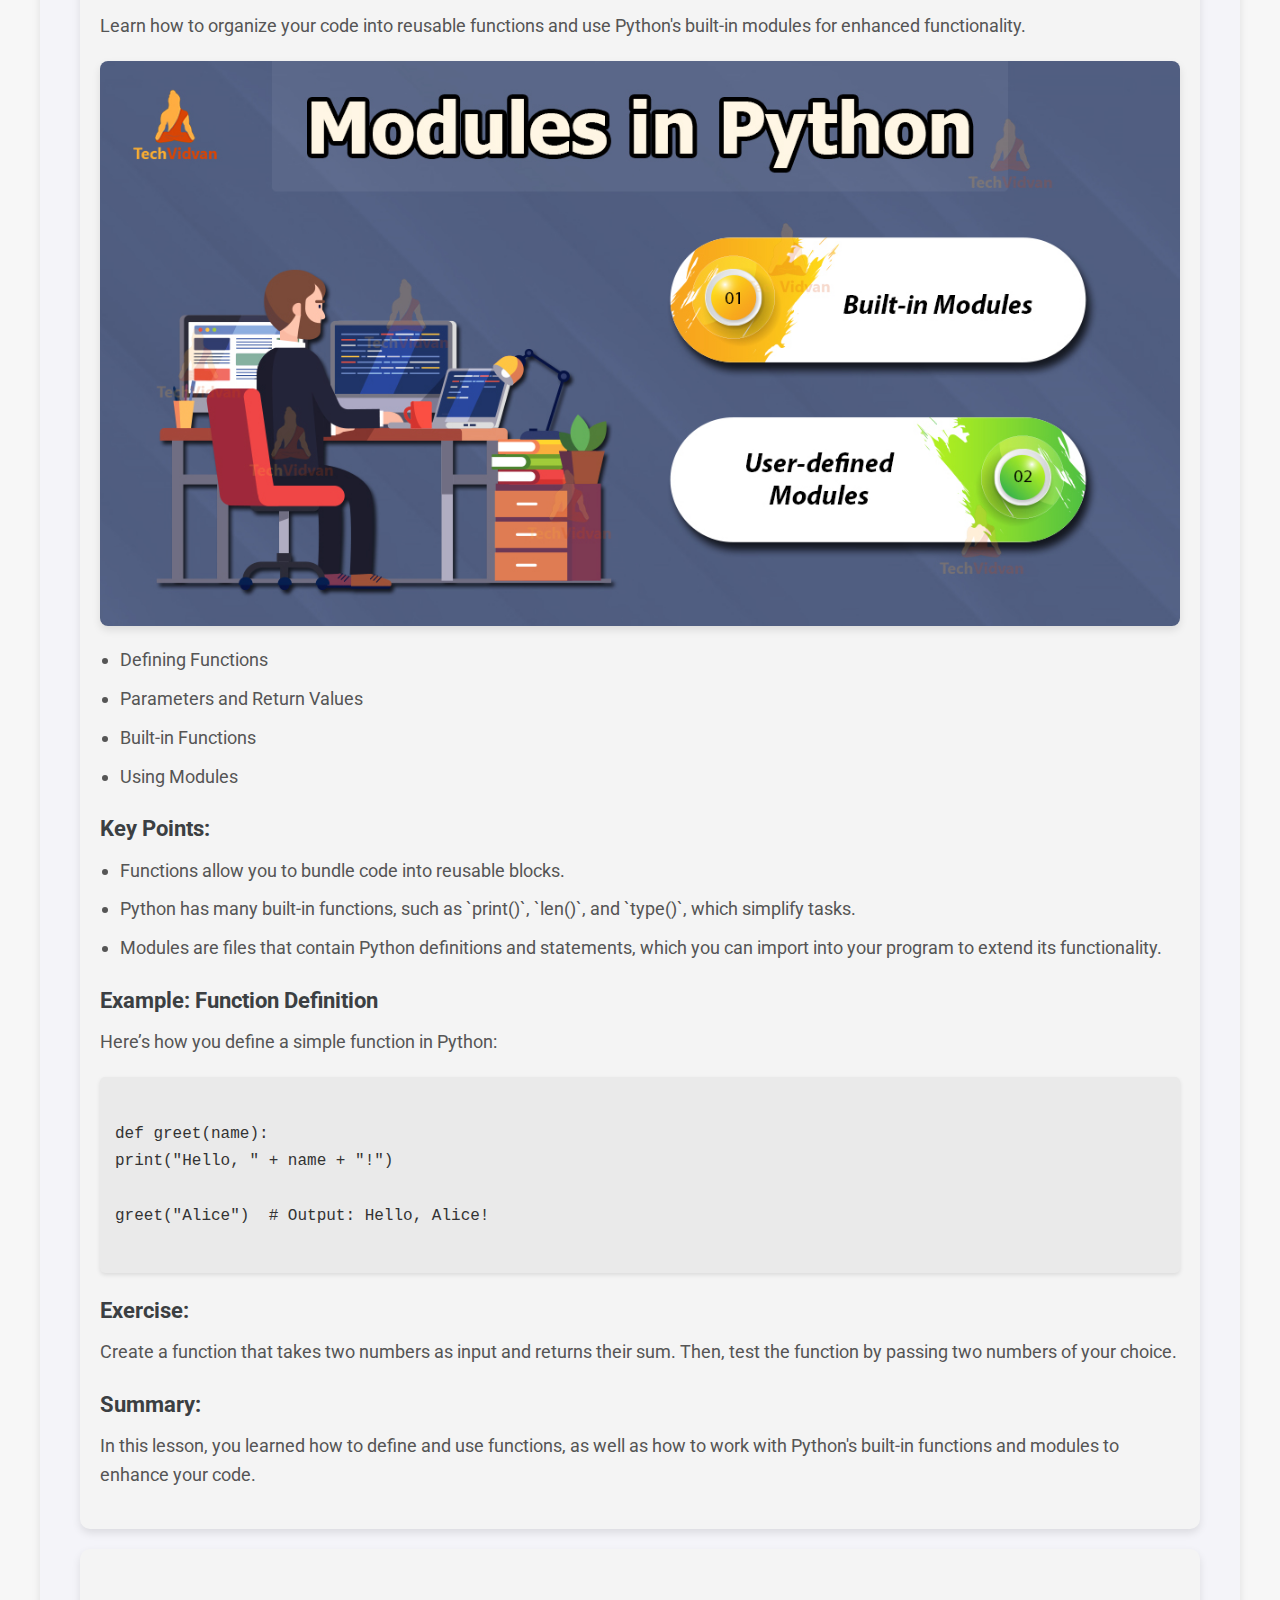
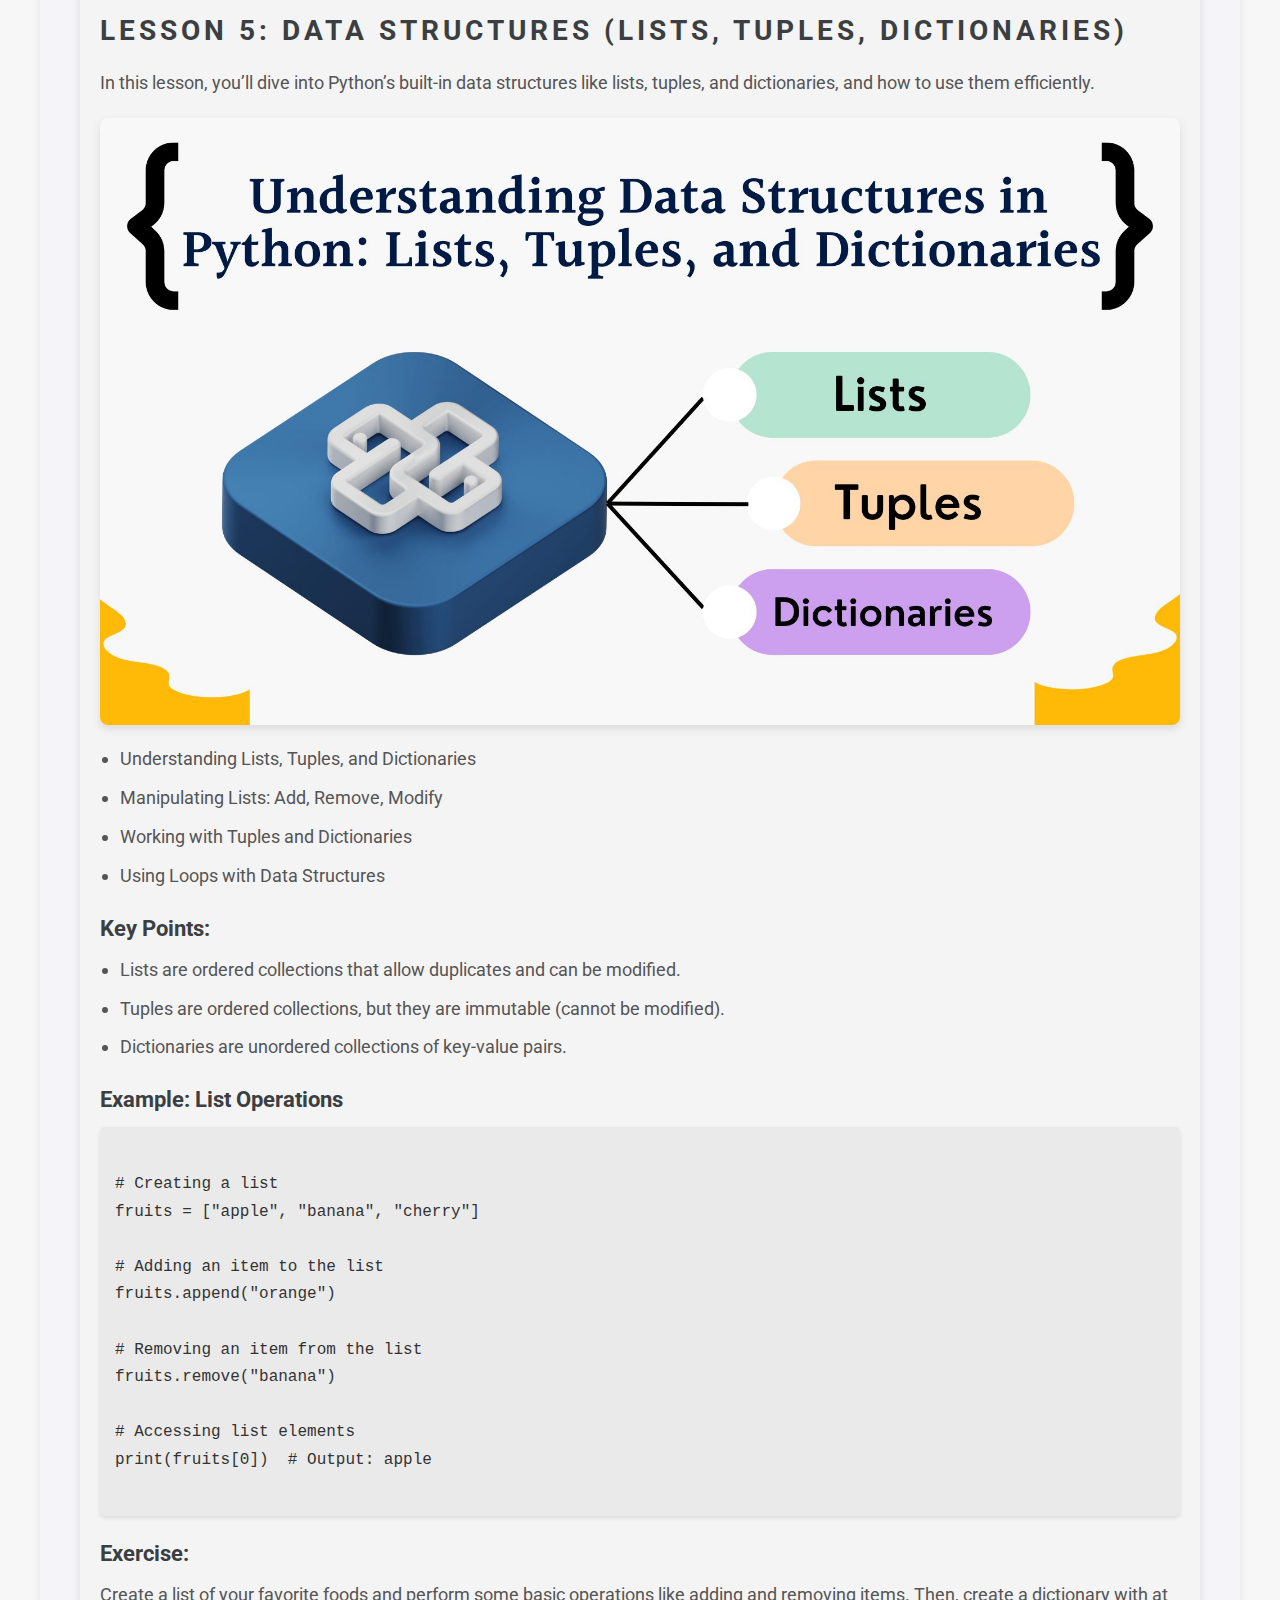
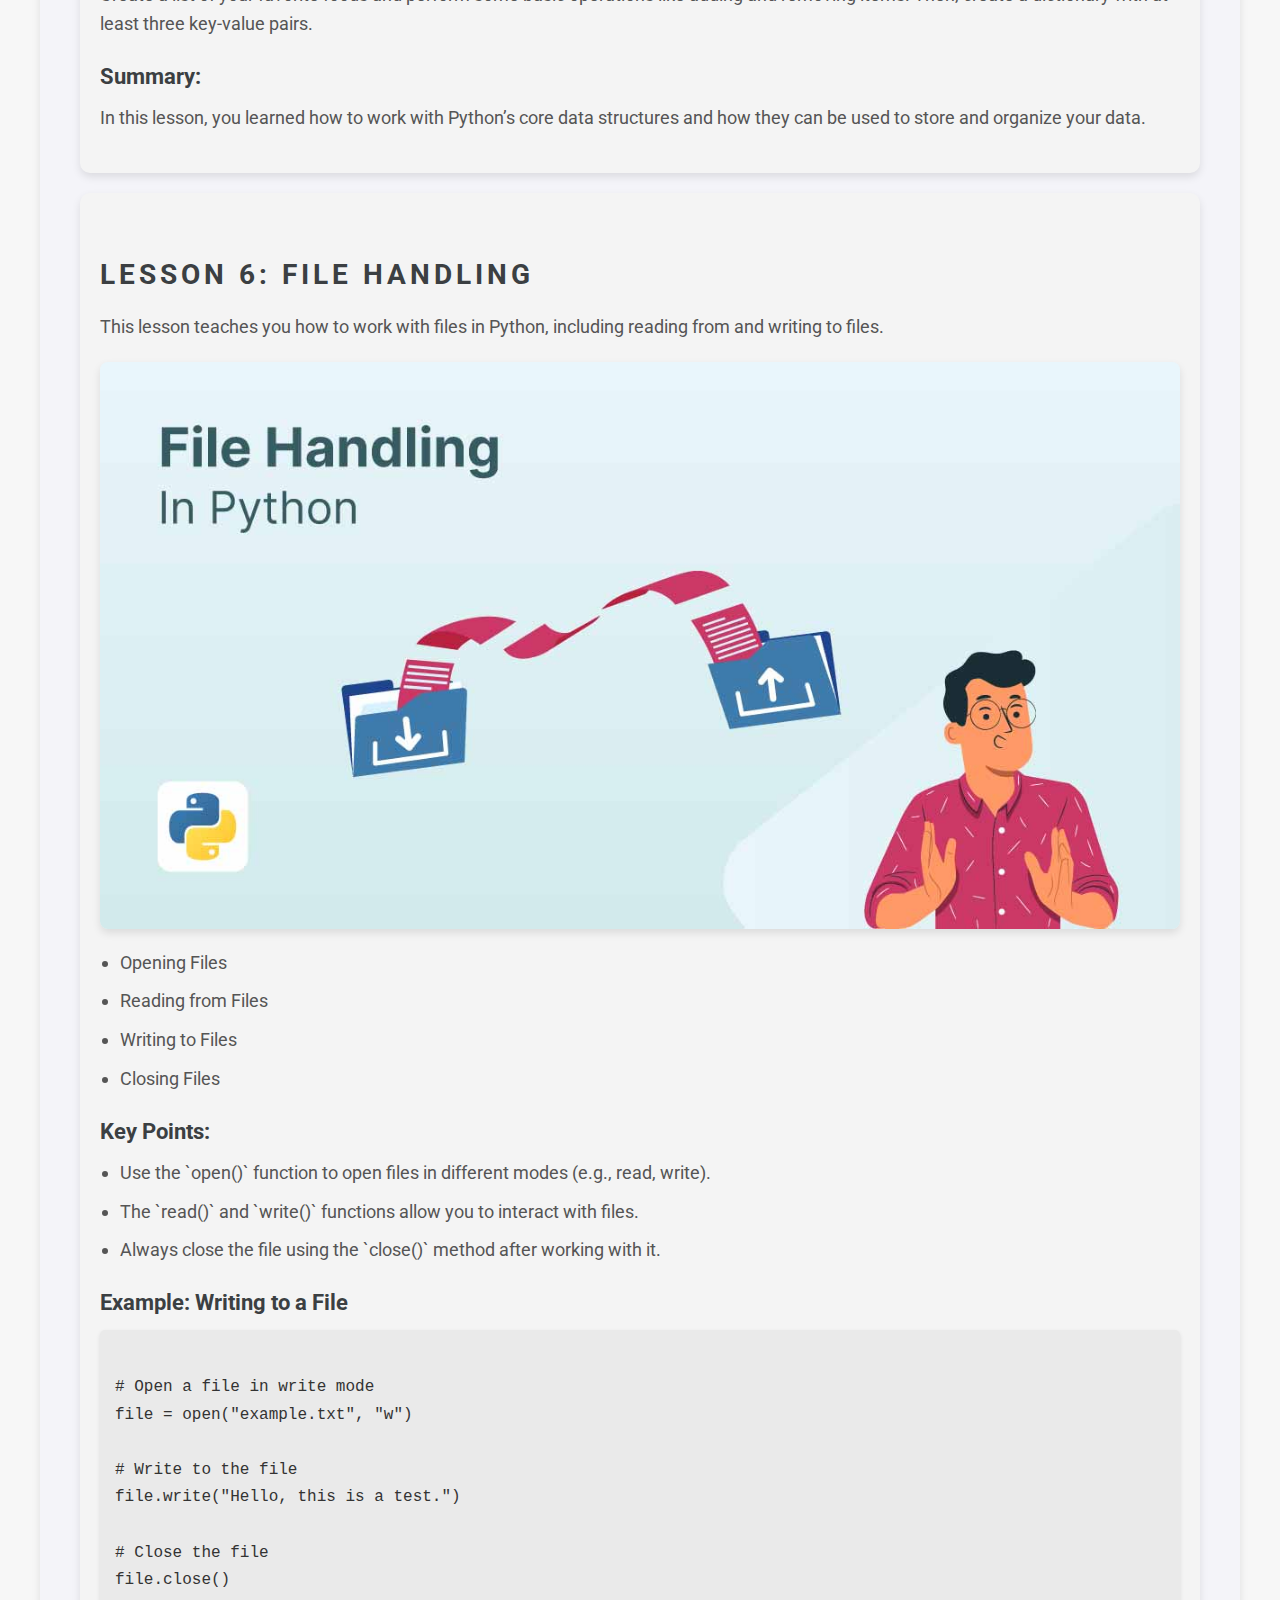
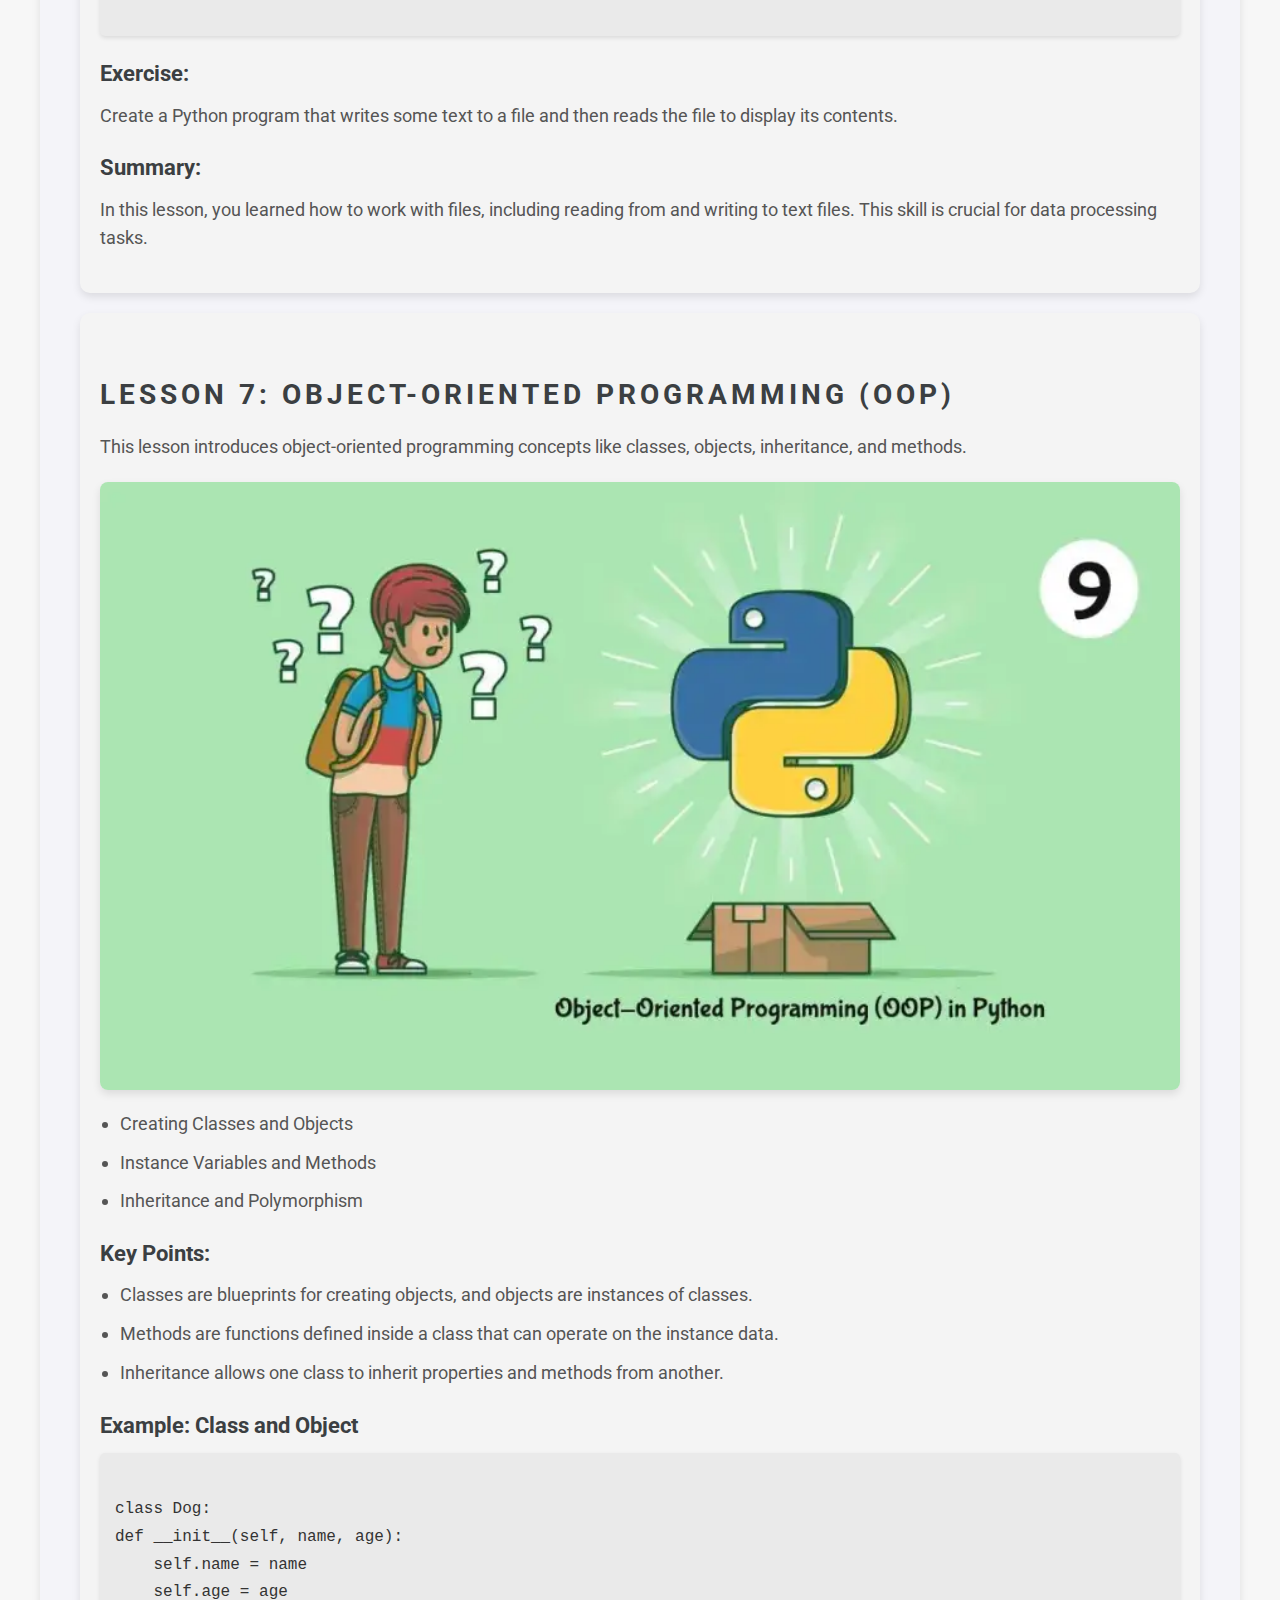
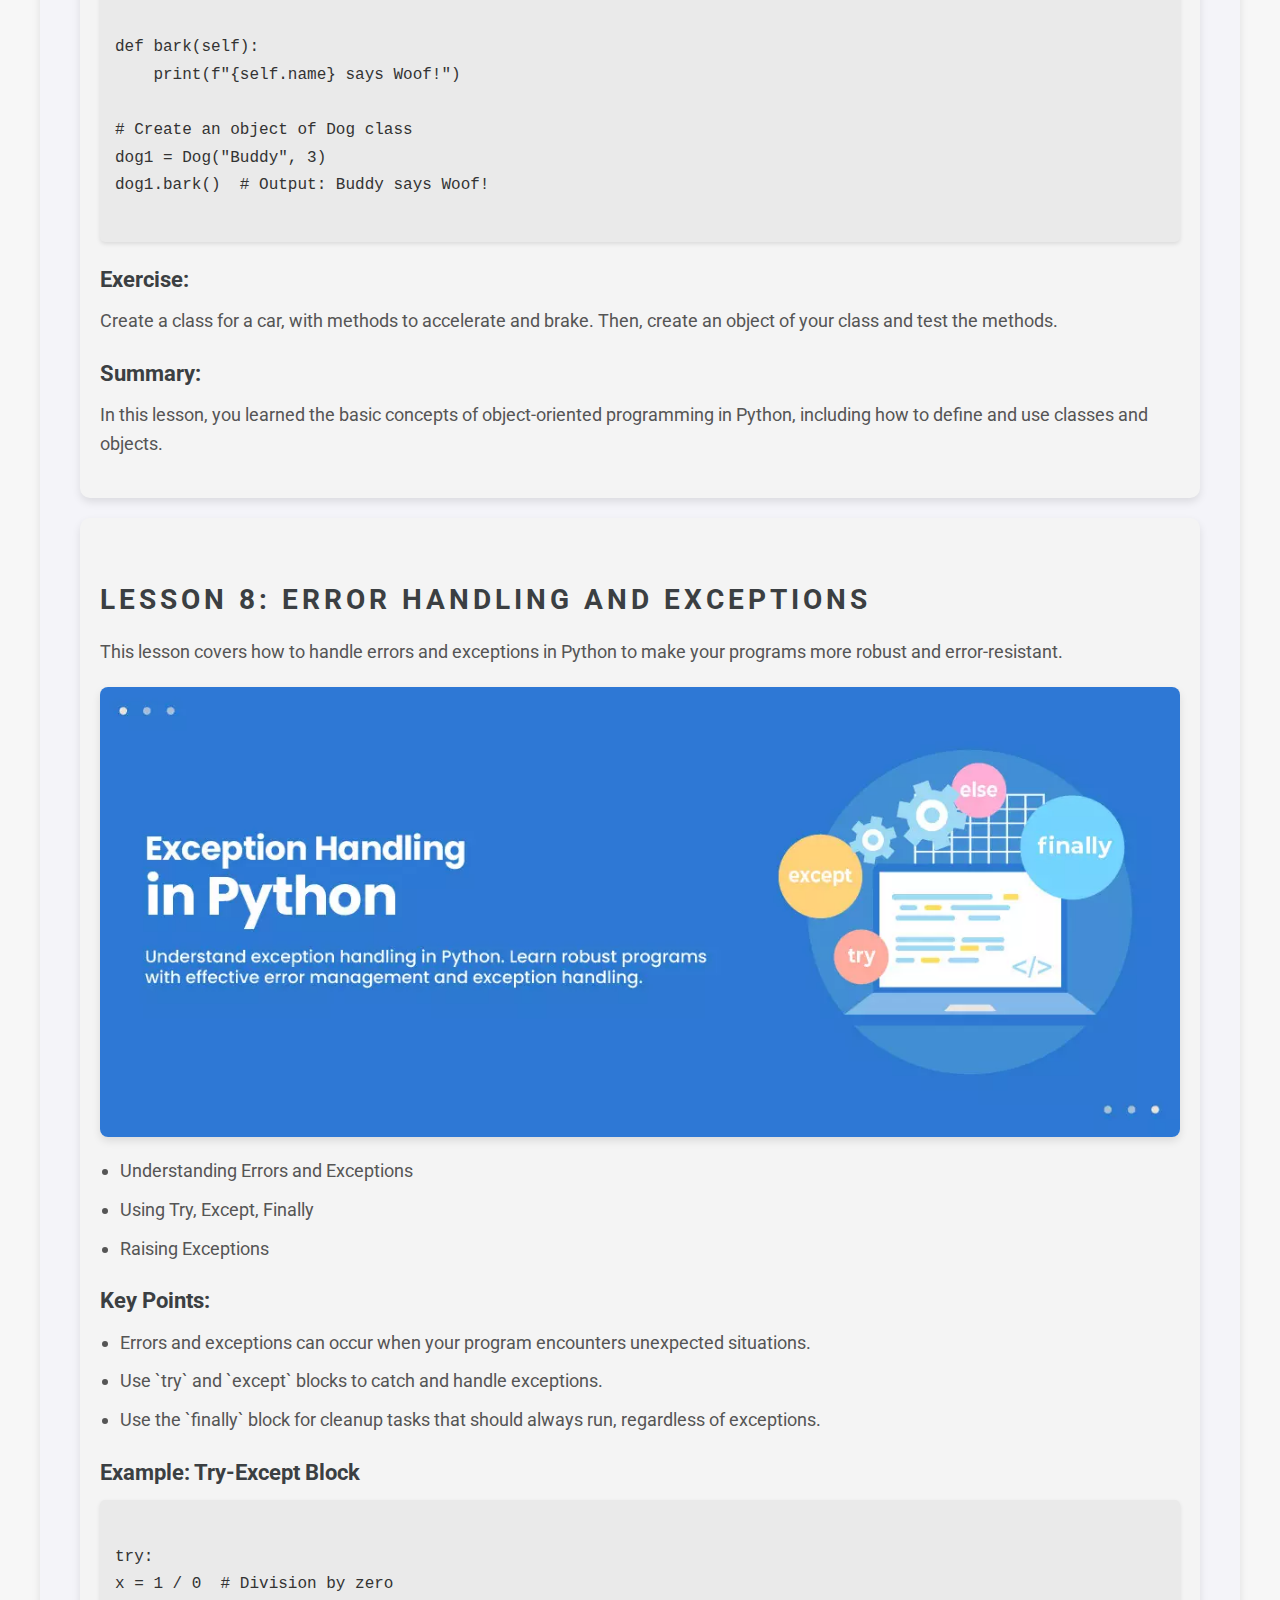
<file: python-course.html>
<!DOCTYPE html>
<html lang="en">

<head>
    <meta charset="UTF-8">
    <meta name="viewport" content="width=device-width, initial-scale=1.0">
    <meta http-equiv="X-UA-Compatible" content="ie=edge">
    <meta name="description" content="Aethernova is your IT education hub for learning and mastering IT skills, including programming, cybersecurity, AI & ML, and more.">
    <meta name="keywords" content="IT education, programming, web development, cybersecurity, AI, machine learning, Python, HTML, CSS">
    <meta name="author" content="Aethernova">
    <link rel="icon" href="favicon.ico" type="image/x-icon"> <!-- Favicon -->
    <link href="https://fonts.googleapis.com/css2?family=Roboto:wght@400;500&family=Poppins:wght@400;600&display=swap" rel="stylesheet"> <!-- Google Fonts -->
    <title>Aethernova - IT Education Hub</title>
    <link rel="stylesheet" href="python-course.css">
</head>

<body>

    <!-- Scroll to Top Button -->
    <button onclick="topFunction()" id="scrollToTopBtn" title="Go to top">↑</button>

    <!-- Header Section -->
    <header>
        <div class="logo">
            <h1><a href="#">Aethernova</a></h1> <!-- Website Name as Text Logo -->
        </div>
        <nav>
            <ul>
                <li><a href="index.html">Home</a></li>
                <li><a href="courses.html">Courses</a></li>
                <li><a href="resources.html">Resources</a></li>
                <li><a href="about.html">About Us</a></li>
                <li><a href="contact.html">Contact</a></li>
            </ul>
        </nav>
    </header>

    <!-- Home Section -->
    <section id="home">
        <h1>Programming with Python</h1>
        <p>Unlock the power of Python! Dive into the world of programming and bring your ideas to life with clean, elegant code.</p>
    </section>

<!-- Python Course Section -->
<section id="python-course">
    <h2>Python Programming: Learn from Scratch</h2>
    <p>Welcome to the Python Programming course! Whether you're a beginner or just brushing up on your skills, this course will help you learn Python from the ground up, with practical examples and real-world applications.</p>

    <h3>Course Outline</h3>
    <ol>
        <li><a href="#lesson1">Lesson 1: Introduction to Python</a></li>
        <li><a href="#lesson2">Lesson 2: Variables and Data Types</a></li>
        <li><a href="#lesson3">Lesson 3: Control Flow (Conditionals & Loops)</a></li>
        <li><a href="#lesson4">Lesson 4: Functions and Modules</a></li>
        <li><a href="#lesson5">Lesson 5: Data Structures (Lists, Tuples, Dictionaries)</a></li>
        <li><a href="#lesson6">Lesson 6: File Handling</a></li>
        <li><a href="#lesson7">Lesson 7: Object-Oriented Programming (OOP)</a></li>
        <li><a href="#lesson8">Lesson 8: Error Handling and Exceptions</a></li>
        <li><a href="#lesson9">Lesson 9: Working with Libraries and APIs</a></li>
        <li><a href="#lesson10">Lesson 10: Final Project</a></li>
        <li><a href="#lesson11">Lesson 11: Advanced Python Topics</a></li>
        <li><a href="#lesson12">Lesson 12: Final Review and Next Steps</a></li>
    </ol>

    <!-- Lesson 1: Introduction to Python -->
    <section id="lesson1">
        <h3>Lesson 1: Introduction to Python</h3>
        <p>This lesson introduces Python, a powerful and easy-to-learn programming language. You'll learn how to install Python and run your first program.</p>
        <img src="introduction-python-cover.webp" alt="Introduction to Python">
        <ul>
            <li>What is Python?</li>
            <li>How to Install Python</li>
            <li>Running Your First Program</li>
            <li>Basic Syntax and Indentation</li>
        </ul>

        <h4>Key Points:</h4>
        <ul>
            <li>Python is a high-level, interpreted programming language.</li>
            <li>It is widely used in web development, data analysis, machine learning, and automation.</li>
            <li>Python emphasizes code readability and simplicity.</li>
        </ul>

        <h4>Example:</h4>
        <p>Here’s the simplest Python program:</p>
        <pre><code>
# This is a comment
print("Hello, World!")
        </code></pre>

        <p>When you run this, Python will output:</p>
        <pre><code>
Hello, World!
        </code></pre>

        <h4>Exercise:</h4>
        <p>Create your own Python program that prints your name and favorite hobby. Here's an example template:</p>
        <pre><code>
# Replace with your name and hobby
print("My name is [Your Name] and I love [Your Hobby].")
        </code></pre>

        <h4>Summary:</h4>
        <p>In this lesson, you've learned the basics of Python, how to install it, and write your first program. Keep practicing to get comfortable with Python syntax!</p>
    </section>

    <!-- Lesson 2: Variables and Data Types -->
    <section id="lesson2">
        <h3>Lesson 2: Variables and Data Types</h3>
        <p>In this lesson, you'll learn how to store and manipulate data using variables and basic data types like integers, floats, and strings.</p>
        <img src="basic-data-types.png" alt="Variables and Data Types">
        <ul>
            <li>What are Variables?</li>
            <li>Common Data Types in Python: Integers, Floats, Strings, and Booleans</li>
            <li>Type Conversion</li>
            <li>Basic Operations</li>
        </ul>

        <h4>Key Points:</h4>
        <ul>
            <li>Variables are containers used to store data values.</li>
            <li>Common data types in Python include strings (text), integers (whole numbers), floats (decimal numbers), and booleans (True/False values).</li>
            <li>You can perform basic arithmetic operations on numbers and combine strings.</li>
        </ul>

        <h4>Example:</h4>
        <p>Here’s how you define variables in Python:</p>
        <pre><code>
name = "John Doe"  # String
age = 25  # Integer
height = 5.9  # Float
is_student = True  # Boolean
        </code></pre>

        <p>Now let’s perform some basic operations:</p>
        <pre><code>
age = age + 1  # Increment age by 1
height = height * 100  # Convert height to centimeters
print("In 1 year, you will be", age, "years old.")
        </code></pre>

        <h4>Exercise:</h4>
        <p>Create variables to store your name, age, and favorite color. Then, print a sentence like "My name is [name], I am [age] years old, and my favorite color is [color]."</p>

        <h4>Summary:</h4>
        <p>In this lesson, you’ve learned how to define and use variables, as well as work with basic data types in Python. Practice using variables and operators in your own code!</p>
    </section>

    <!-- Lesson 3: Control Flow (Conditionals & Loops) -->
    <section id="lesson3">
        <h3>Lesson 3: Control Flow (Conditionals & Loops)</h3>
        <p>This lesson teaches you how to control the flow of your program using conditional statements (if-else) and loops (for, while).</p>
        <img src="1_6TCvKMqR7GRNnkw5iugT6A.png" alt="Control Flow (Conditionals & Loops)">
        <ul>
            <li>If, Else, and Elif Statements</li>
            <li>Comparison Operators</li>
            <li>For and While Loops</li>
            <li>Using Loops with Lists</li>
        </ul>

        <h4>Key Points:</h4>
        <ul>
            <li>Conditional statements allow your program to make decisions (e.g., if a number is greater than 10).</li>
            <li>Loops allow you to repeat tasks multiple times, which is useful for iterating over collections or performing repetitive tasks.</li>
        </ul>

        <h4>Example: If-Else Statement</h4>
        <p>We can use `if`, `else`, and `elif` to make decisions in our programs:</p>
        <pre><code>
age = 18
if age >= 18:
print("You are an adult.")
else:
print("You are a minor.")
        </code></pre>

        <h4>Example: For Loop</h4>
        <p>A `for` loop is used to repeat a block of code a fixed number of times:</p>
        <pre><code>
for i in range(5):  # Loop 5 times
print("This is loop iteration", i)
        </code></pre>

        <h4>Exercise:</h4>
        <p>Write a program that checks if a number is even or odd. Then, create a loop that counts from 1 to 10 and prints each number.</p>

        <h4>Summary:</h4>
        <p>In this lesson, you learned how to control the flow of your programs with conditionals and loops. These concepts are crucial for writing dynamic and flexible code.</p>
    </section>

    <!-- Lesson 4: Functions and Modules -->
    <section id="lesson4">
        <h3>Lesson 4: Functions and Modules</h3>
        <p>Learn how to organize your code into reusable functions and use Python's built-in modules for enhanced functionality.</p>
        <img src="Modules-in-Python-tv.jpg" alt="Functions and Modules">
        <ul>
            <li>Defining Functions</li>
            <li>Parameters and Return Values</li>
            <li>Built-in Functions</li>
            <li>Using Modules</li>
        </ul>

        <h4>Key Points:</h4>
        <ul>
            <li>Functions allow you to bundle code into reusable blocks.</li>
            <li>Python has many built-in functions, such as `print()`, `len()`, and `type()`, which simplify tasks.</li>
            <li>Modules are files that contain Python definitions and statements, which you can import into your program to extend its functionality.</li>
        </ul>

        <h4>Example: Function Definition</h4>
        <p>Here’s how you define a simple function in Python:</p>
        <pre><code>
def greet(name):
print("Hello, " + name + "!")

greet("Alice")  # Output: Hello, Alice!
        </code></pre>

        <h4>Exercise:</h4>
        <p>Create a function that takes two numbers as input and returns their sum. Then, test the function by passing two numbers of your choice.</p>

        <h4>Summary:</h4>
        <p>In this lesson, you learned how to define and use functions, as well as how to work with Python's built-in functions and modules to enhance your code.</p>
    </section>

    <!-- Lesson 5: Data Structures (Lists, Tuples, Dictionaries) -->
    <section id="lesson5">
        <h3>Lesson 5: Data Structures (Lists, Tuples, Dictionaries)</h3>
        <p>In this lesson, you’ll dive into Python’s built-in data structures like lists, tuples, and dictionaries, and how to use them efficiently.</p>
        <img src="Understanding-Data-Structures-in-Python-Lists-Tuples-and-Dictionaries-.jpg" alt="Data Structures (Lists, Tuples, Dictionaries)">
        <ul>
            <li>Understanding Lists, Tuples, and Dictionaries</li>
            <li>Manipulating Lists: Add, Remove, Modify</li>
            <li>Working with Tuples and Dictionaries</li>
            <li>Using Loops with Data Structures</li>
        </ul>

        <h4>Key Points:</h4>
        <ul>
            <li>Lists are ordered collections that allow duplicates and can be modified.</li>
            <li>Tuples are ordered collections, but they are immutable (cannot be modified).</li>
            <li>Dictionaries are unordered collections of key-value pairs.</li>
        </ul>

        <h4>Example: List Operations</h4>
        <pre><code>
# Creating a list
fruits = ["apple", "banana", "cherry"]

# Adding an item to the list
fruits.append("orange")

# Removing an item from the list
fruits.remove("banana")

# Accessing list elements
print(fruits[0])  # Output: apple
        </code></pre>

        <h4>Exercise:</h4>
        <p>Create a list of your favorite foods and perform some basic operations like adding and removing items. Then, create a dictionary with at least three key-value pairs.</p>

        <h4>Summary:</h4>
        <p>In this lesson, you learned how to work with Python’s core data structures and how they can be used to store and organize your data.</p>
    </section>

    <!-- Lesson 6: File Handling -->
    <section id="lesson6">
        <h3>Lesson 6: File Handling</h3>
        <p>This lesson teaches you how to work with files in Python, including reading from and writing to files.</p>
        <img src="2022_11_MicrosoftTeams-image-78-1.jpg" alt="File Handling">
        <ul>
            <li>Opening Files</li>
            <li>Reading from Files</li>
            <li>Writing to Files</li>
            <li>Closing Files</li>
        </ul>

        <h4>Key Points:</h4>
        <ul>
            <li>Use the `open()` function to open files in different modes (e.g., read, write).</li>
            <li>The `read()` and `write()` functions allow you to interact with files.</li>
            <li>Always close the file using the `close()` method after working with it.</li>
        </ul>

        <h4>Example: Writing to a File</h4>
        <pre><code>
# Open a file in write mode
file = open("example.txt", "w")

# Write to the file
file.write("Hello, this is a test.")

# Close the file
file.close()
        </code></pre>

        <h4>Exercise:</h4>
        <p>Create a Python program that writes some text to a file and then reads the file to display its contents.</p>

        <h4>Summary:</h4>
        <p>In this lesson, you learned how to work with files, including reading from and writing to text files. This skill is crucial for data processing tasks.</p>
    </section>

    <!-- Lesson 7: Object-Oriented Programming (OOP) -->
    <section id="lesson7">
        <h3>Lesson 7: Object-Oriented Programming (OOP)</h3>
        <p>This lesson introduces object-oriented programming concepts like classes, objects, inheritance, and methods.</p>
        <img src="What-is-Object-Oriented-Programming-in-Python.webp" alt="Object-Oriented Programming (OOP)">
        <ul>
            <li>Creating Classes and Objects</li>
            <li>Instance Variables and Methods</li>
            <li>Inheritance and Polymorphism</li>
        </ul>

        <h4>Key Points:</h4>
        <ul>
            <li>Classes are blueprints for creating objects, and objects are instances of classes.</li>
            <li>Methods are functions defined inside a class that can operate on the instance data.</li>
            <li>Inheritance allows one class to inherit properties and methods from another.</li>
        </ul>

        <h4>Example: Class and Object</h4>
        <pre><code>
class Dog:
def __init__(self, name, age):
    self.name = name
    self.age = age

def bark(self):
    print(f"{self.name} says Woof!")

# Create an object of Dog class
dog1 = Dog("Buddy", 3)
dog1.bark()  # Output: Buddy says Woof!
        </code></pre>

        <h4>Exercise:</h4>
        <p>Create a class for a car, with methods to accelerate and brake. Then, create an object of your class and test the methods.</p>

        <h4>Summary:</h4>
        <p>In this lesson, you learned the basic concepts of object-oriented programming in Python, including how to define and use classes and objects.</p>
    </section>

    <!-- Lesson 8: Error Handling and Exceptions -->
    <section id="lesson8">
        <h3>Lesson 8: Error Handling and Exceptions</h3>
        <p>This lesson covers how to handle errors and exceptions in Python to make your programs more robust and error-resistant.</p>
        <img src="Exception-handling-in-python-1.jpg.webp" alt="Error Handling and Exceptions">
        <ul>
            <li>Understanding Errors and Exceptions</li>
            <li>Using Try, Except, Finally</li>
            <li>Raising Exceptions</li>
        </ul>

        <h4>Key Points:</h4>
        <ul>
            <li>Errors and exceptions can occur when your program encounters unexpected situations.</li>
            <li>Use `try` and `except` blocks to catch and handle exceptions.</li>
            <li>Use the `finally` block for cleanup tasks that should always run, regardless of exceptions.</li>
        </ul>

        <h4>Example: Try-Except Block</h4>
        <pre><code>
try:
x = 1 / 0  # Division by zero
except ZeroDivisionError:
print("Cannot divide by zero!")
finally:
print("Execution completed.")
        </code></pre>

        <h4>Exercise:</h4>
        <p>Create a program that asks the user to input two numbers and divides them, handling potential errors like division by zero.</p>

        <h4>Summary:</h4>
        <p>In this lesson, you learned how to handle errors and exceptions in Python, which helps to prevent your programs from crashing unexpectedly.</p>
    </section>

    <!-- Lesson 9: Working with Libraries and APIs -->
    <section id="lesson9">
        <h3>Lesson 9: Working with Libraries and APIs</h3>
        <p>This lesson explains how to use external libraries and APIs in Python to extend the functionality of your programs.</p>
        <img src="Best-Python-Libraries-For-Fun.jpg" alt="Working with Libraries and APIs">
        <ul>
            <li>Installing Python Libraries</li>
            <li>Using the Requests Library to Fetch Data from APIs</li>
            <li>Working with JSON Data</li>
        </ul>

        <h4>Key Points:</h4>
        <ul>
            <li>Python has a vast ecosystem of external libraries that can simplify tasks, such as web scraping or data manipulation.</li>
            <li>APIs allow your program to communicate with external services, often returning data in JSON format.</li>
        </ul>

        <h4>Example: Using the Requests Library</h4>
        <pre><code>
import requests

response = requests.get("https://api.github.com")
data = response.json()
print(data)
        </code></pre>

        <h4>Exercise:</h4>
        <p>Use the `requests` library to fetch data from a public API and display the results in your Python program.</p>

        <h4>Summary:</h4>
        <p>In this lesson, you learned how to work with external libraries and APIs in Python, expanding the capabilities of your programs.</p>
    </section>

    <!-- Lesson 10: Final Project -->
    <section id="lesson10">
        <h3>Lesson 10: Final Project</h3>
        <p>In this lesson, you’ll apply everything you’ve learned so far to create a final project. This project will test your understanding and give you a portfolio piece to showcase.</p>
        <img src="0_enb8-0Si3pz2ZdaL.jpg" alt="Final Project">
        <ul>
            <li>Project Design</li>
            <li>Implementing Functionality</li>
            <li>Debugging and Testing</li>
        </ul>

        <h4>Exercise:</h4>
        <p>Create a Python application that takes user input and processes the data based on the requirements. You can build anything from a basic calculator to a contact book!</p>

        <h4>Summary:</h4>
        <p>This final project will help you consolidate your learning and give you a hands-on experience of building a Python application.</p>
    </section>

    <!-- Lesson 11: Advanced Python Topics -->
    <section id="lesson11">
        <h3>Lesson 11: Advanced Python Topics</h3>
        <p>This lesson dives into more advanced Python topics, such as decorators, generators, and context managers.</p>
        <img src="Comprehensive-Guide-to-Advanced-Python-Programming-01-scaled.webp" alt="Advanced Python Topics">
        <ul>
            <li>Decorators</li>
            <li>Generators</li>
            <li>Context Managers</li>
        </ul>

        <h4>Key Points:</h4>
        <ul>
            <li>Decorators allow you to modify the behavior of functions or classes.</li>
            <li>Generators are special functions that return an iterable set of items, one at a time.</li>
            <li>Context managers are used to manage resources like files or network connections.</li>
        </ul>

        <h4>Example: Using a Decorator</h4>
        <pre><code>
def my_decorator(func):
def wrapper():
    print("Before function call")
    func()
    print("After function call")
return wrapper

@my_decorator
def greet():
print("Hello!")

greet()
        </code></pre>

        <h4>Exercise:</h4>
        <p>Experiment with decorators, generators, and context managers in your code to gain a deeper understanding of these advanced Python features.</p>

        <h4>Summary:</h4>
        <p>In this lesson, you explored advanced Python topics that will help you write more efficient and reusable code.</p>
    </section>

    <!-- Lesson 12: Final Review and Next Steps -->
    <section id="lesson12">
        <h3>Lesson 12: Final Review and Next Steps</h3>
        <p>In this lesson, we’ll review everything you’ve learned and provide recommendations for your next steps in your Python journey.</p>
        <img src="jnGn8KmCV4tP9sJZCd261Nst.png" alt="Final Review and Next Steps">
        <ul>
            <li>Review Key Concepts</li>
            <li>Resources for Continued Learning</li>
            <li>Join the Python Community</li>
        </ul>

        <h4>Key Points:</h4>
        <ul>
            <li>Review all key Python concepts you've learned throughout the course.</li>
            <li>Explore online resources like Python documentation, blogs, and tutorials for continued learning.</li>
            <li>Join Python communities (e.g., forums, Reddit, Stack Overflow) to stay engaged and get help.</li>
        </ul>

        <h4>Next Steps:</h4>
        <p>Continue to practice coding regularly. Try contributing to open-source projects, building personal projects, or learning frameworks like Django or Flask.</p>

        <h4>Summary:</h4>
        <p>This course has provided a strong foundation in Python. Now, the journey of mastering Python is yours to continue!</p>
    </section>

</section>

<!-- Footer Section -->
<footer>
    <div class="footer-content">
        <p>&copy; 2025 Aethernova. All Rights Reserved.</p>
        <a href="#" class="design-by">DESIGN BY SHAN</a>
    </div>
</footer>

</body>

</html>
</file>
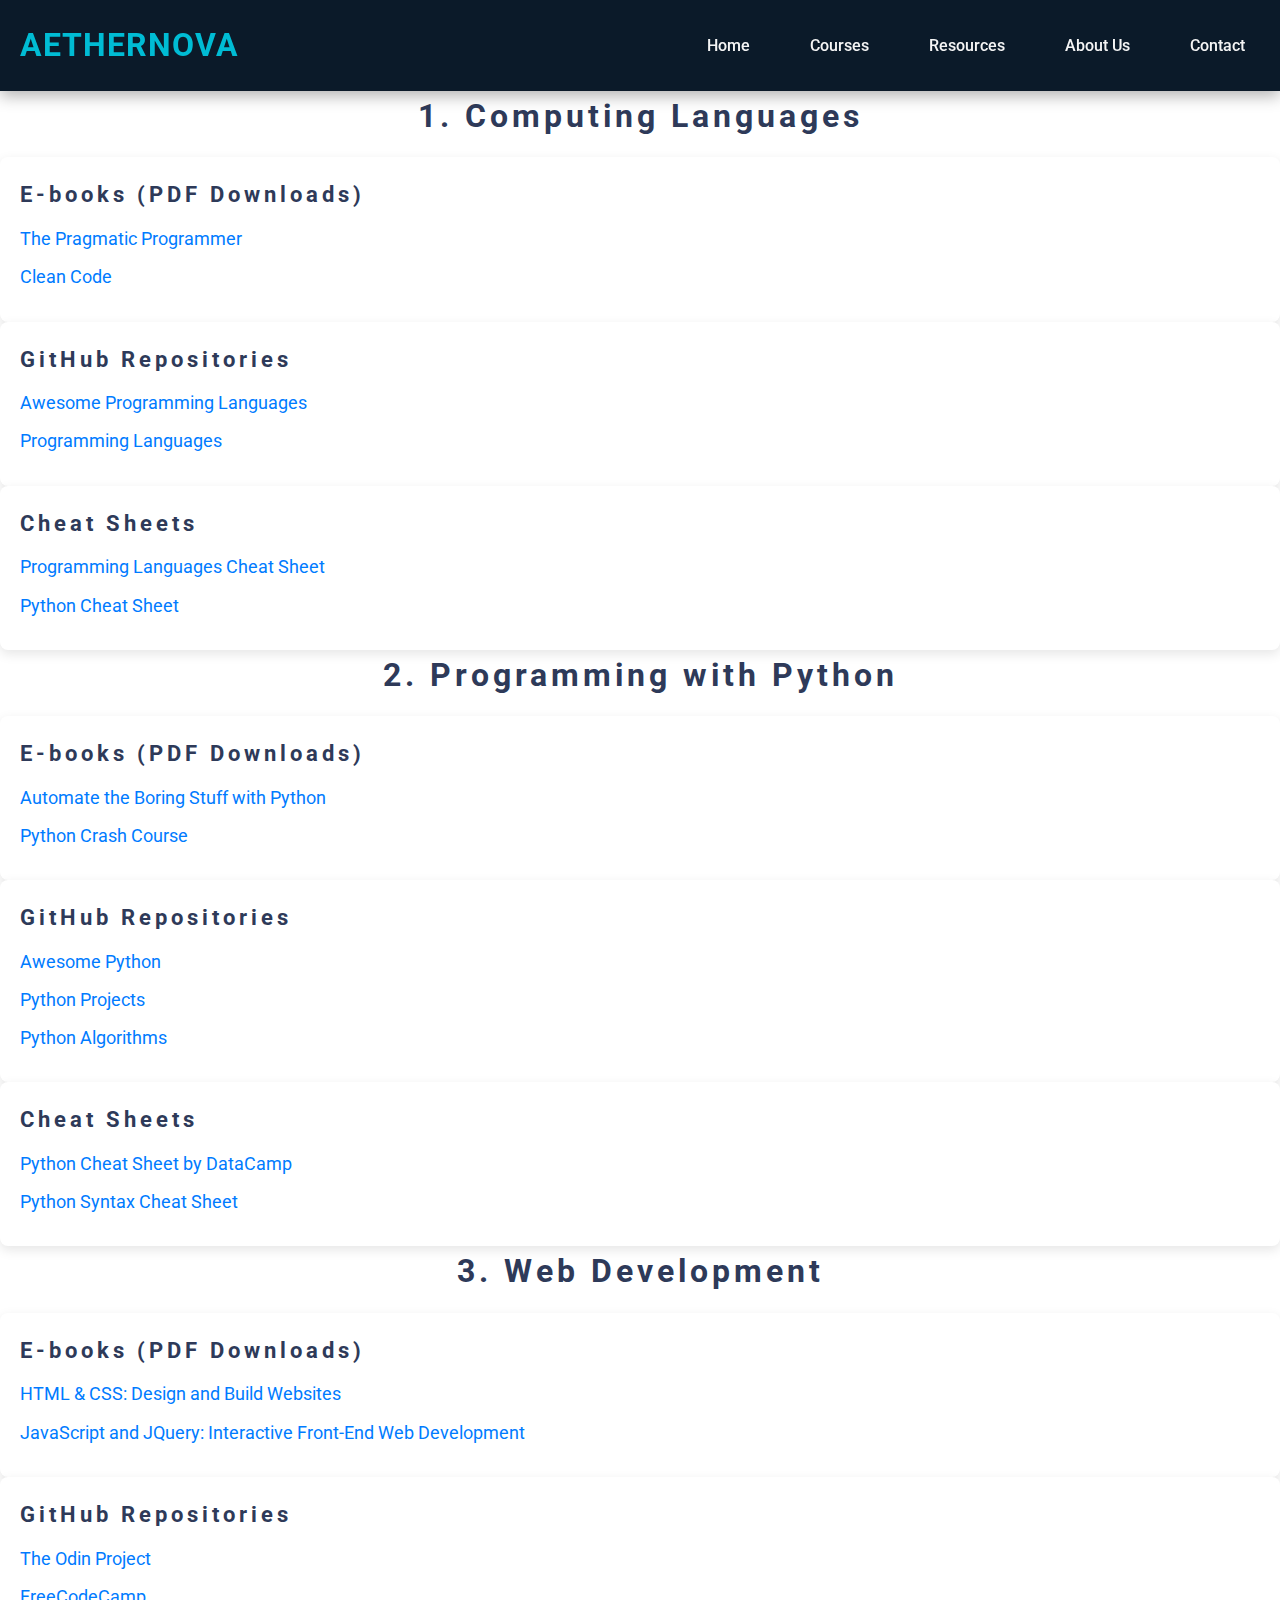
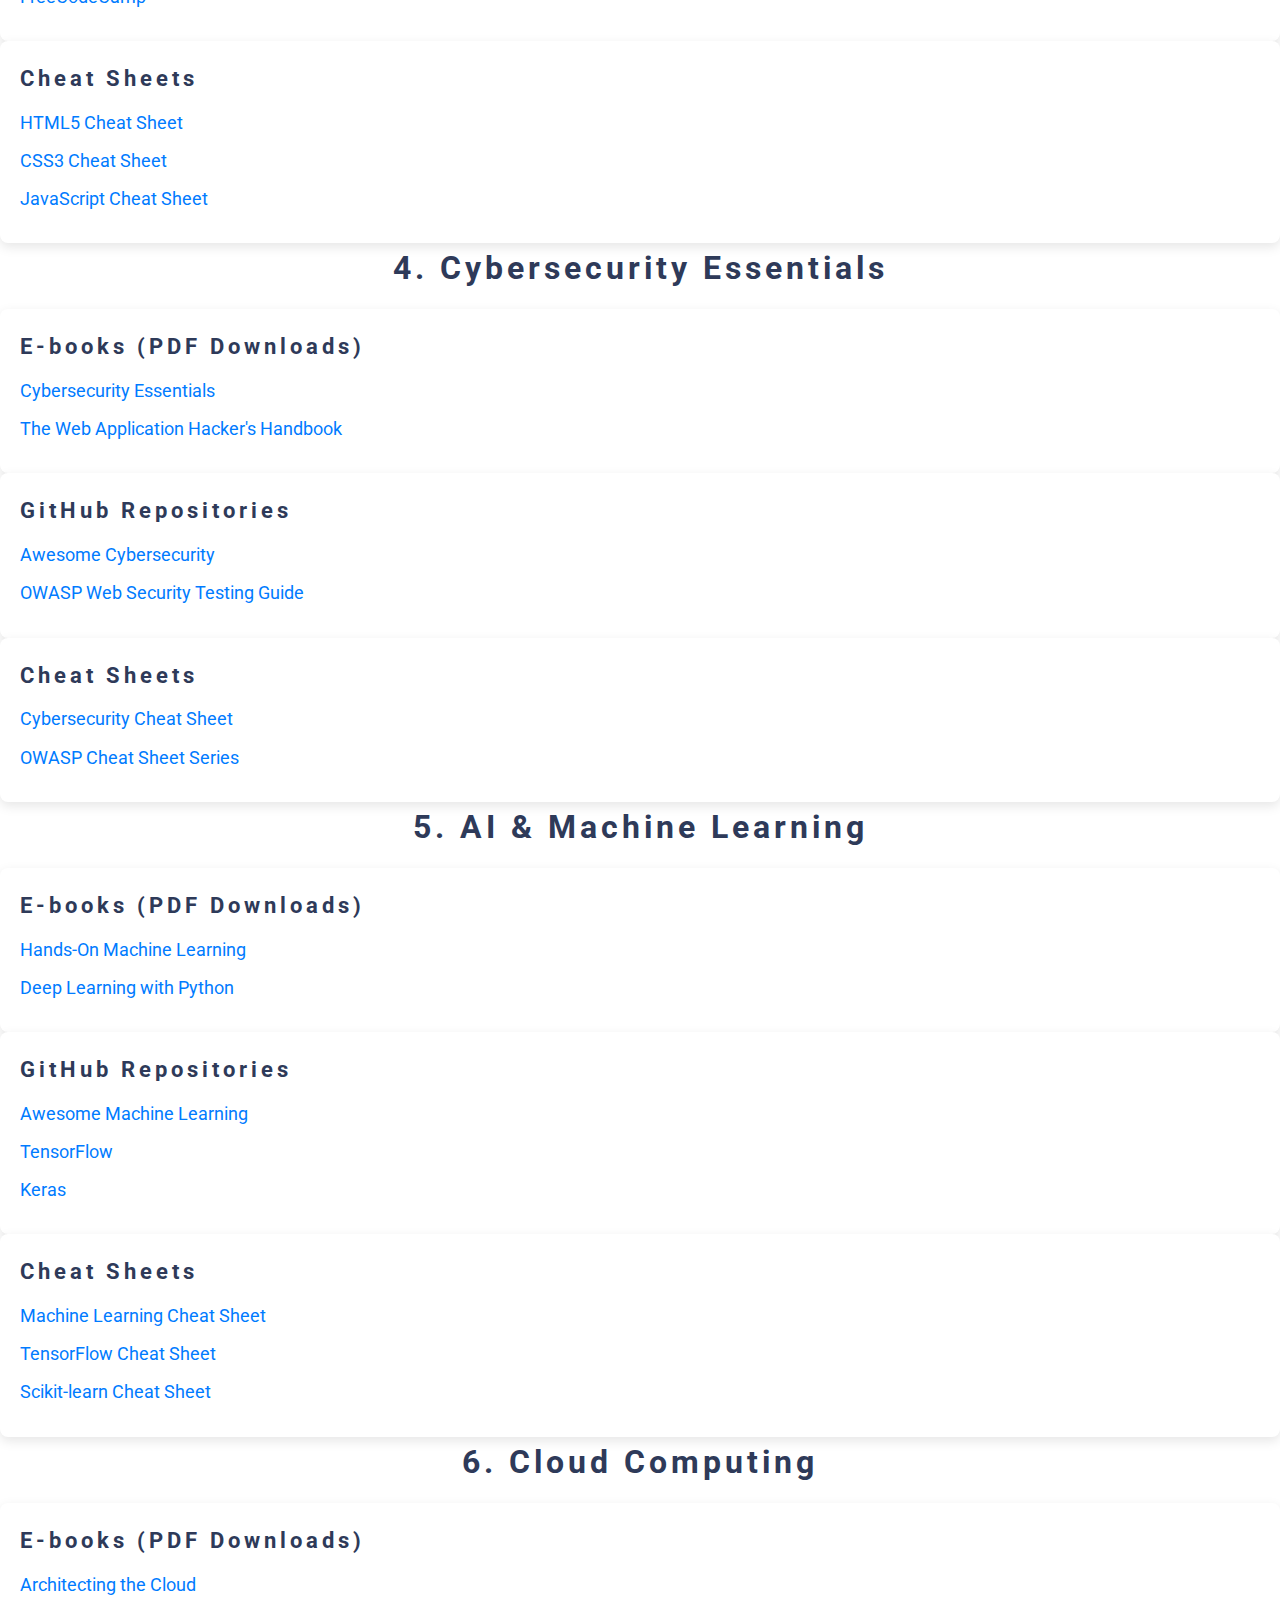
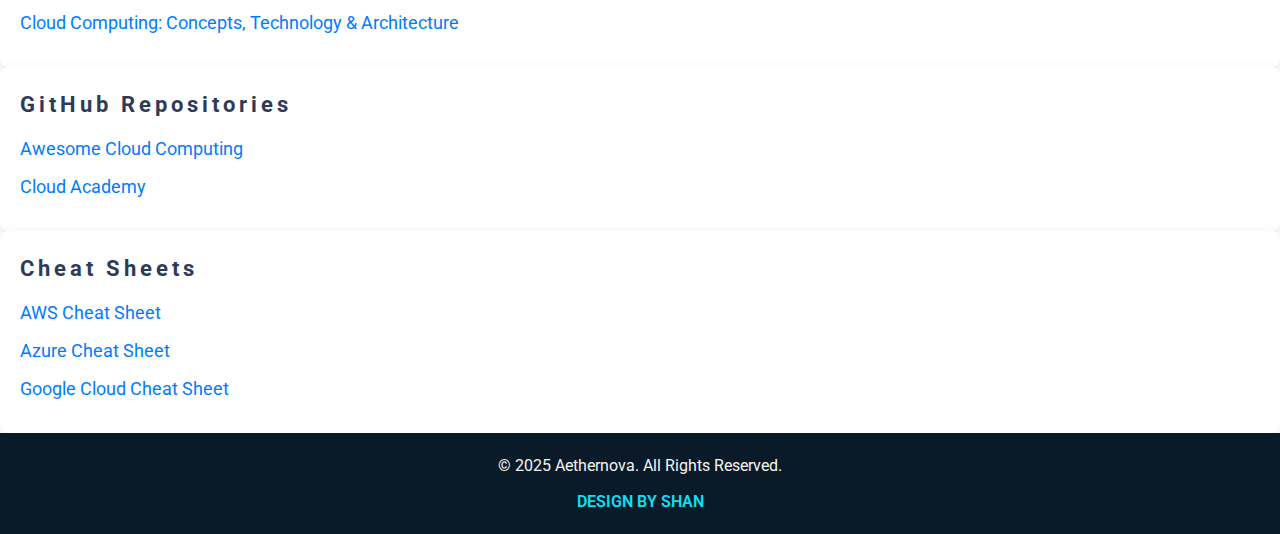
<file: resources.html>
<!DOCTYPE html>
<html lang="en">

<head>
    <meta charset="UTF-8">
    <meta name="viewport" content="width=device-width, initial-scale=1.0">
    <meta http-equiv="X-UA-Compatible" content="ie=edge">
    <meta name="description" content="Aethernova is your IT education hub for learning and mastering IT skills, including programming, cybersecurity, AI & ML, and more.">
    <meta name="keywords" content="IT education, programming, web development, cybersecurity, AI, machine learning, Python, HTML, CSS">
    <meta name="author" content="Aethernova">
    <link rel="icon" href="favicon.ico" type="image/x-icon">
    <!-- Favicon -->
    <link href="https://fonts.googleapis.com/css2?family=Roboto:wght@400;500&family=Poppins:wght@400;600&display=swap" rel="stylesheet">
    <!-- Google Fonts -->
    <title>Aethernova - IT Education Hub | Courses</title>
    <link rel="stylesheet" href="resources.css">
</head>

<body>

    <!-- Scroll to Top Button -->
    <button onclick="topFunction()" id="scrollToTopBtn" title="Go to top">↑</button>

   <!-- Header Section -->
   <header>
    <div class="logo">
        <h1><a href="#">Aethernova</a></h1> <!-- Website Name as Text Logo -->
    </div>
    <nav>
        <ul>
            <li><a href="index.html">Home</a></li>
            <li><a href="courses.html">Courses</a></li>
            <li><a href="resources.html">Resources</a></li>
            <li><a href="about.html">About Us</a></li>
            <li><a href="contact.html">Contact</a></li>
        </ul>
    </nav>
</header>

    <section id="computing-languages">
        <h2>1. Computing Languages</h2>
        <div class="resource">
            <h3>E-books (PDF Downloads)</h3>
            <ul>
                <li><a href="https://www.pdfdrive.com/the-pragmatic-programmer-2nd-edition-d197742407.html" target="_blank">The Pragmatic Programmer</a></li>
                <li><a href="https://www.pdfdrive.com/clean-code-a-handbook-of-agile-software-craftsmanship-d156216509.html" target="_blank">Clean Code</a></li>
            </ul>
        </div>
        <div class="resource">
            <h3>GitHub Repositories</h3>
            <ul>
                <li><a href="https://github.com/ryanmcdermott/awesome-programming-languages" target="_blank">Awesome Programming Languages</a></li>
                <li><a href="https://github.com/swapagarwal/awesome-programming-languages" target="_blank">Programming Languages</a></li>
            </ul>
        </div>
        <div class="resource">
            <h3>Cheat Sheets</h3>
            <ul>
                <li><a href="https://overapi.com/" target="_blank">Programming Languages Cheat Sheet</a></li>
                <li><a href="https://www.datacamp.com/community/blog/python-cheat-sheet/" target="_blank">Python Cheat Sheet</a></li>
            </ul>
        </div>
    </section>

    <section id="python">
        <h2>2. Programming with Python</h2>
        <div class="resource">
            <h3>E-books (PDF Downloads)</h3>
            <ul>
                <li><a href="https://automatetheboringstuff.com/" target="_blank">Automate the Boring Stuff with Python</a></li>
                <li><a href="https://nostarch.com/pythoncrashcourse" target="_blank">Python Crash Course</a></li>
            </ul>
        </div>
        <div class="resource">
            <h3>GitHub Repositories</h3>
            <ul>
                <li><a href="https://github.com/vinta/awesome-python" target="_blank">Awesome Python</a></li>
                <li><a href="https://github.com/karan/Projects" target="_blank">Python Projects</a></li>
                <li><a href="https://github.com/keithjyoung/algorithms-in-python" target="_blank">Python Algorithms</a></li>
            </ul>
        </div>
        <div class="resource">
            <h3>Cheat Sheets</h3>
            <ul>
                <li><a href="https://www.datacamp.com/community/blog/python-cheat-sheet/" target="_blank">Python Cheat Sheet by DataCamp</a></li>
                <li><a href="https://www.codecademy.com/articles/python-syntax" target="_blank">Python Syntax Cheat Sheet</a></li>
            </ul>
        </div>
    </section>

    <section id="web-development">
        <h2>3. Web Development</h2>
        <div class="resource">
            <h3>E-books (PDF Downloads)</h3>
            <ul>
                <li><a href="https://www.pdfdrive.com/html-css-design-and-build-websites-d187775282.html" target="_blank">HTML & CSS: Design and Build Websites</a></li>
                <li><a href="https://www.pdfdrive.com/javascript-and-jquery-interactive-front-end-web-development-d177472136.html" target="_blank">JavaScript and JQuery: Interactive Front-End Web Development</a></li>
            </ul>
        </div>
        <div class="resource">
            <h3>GitHub Repositories</h3>
            <ul>
                <li><a href="https://github.com/TheOdinProject/curriculum" target="_blank">The Odin Project</a></li>
                <li><a href="https://github.com/freeCodeCamp/freeCodeCamp" target="_blank">FreeCodeCamp</a></li>
            </ul>
        </div>
        <div class="resource">
            <h3>Cheat Sheets</h3>
            <ul>
                <li><a href="https://htmlcheatsheet.com/" target="_blank">HTML5 Cheat Sheet</a></li>
                <li><a href="https://www.cheatography.com/davechild/cheat-sheets/css/" target="_blank">CSS3 Cheat Sheet</a></li>
                <li><a href="https://www.cheatography.com/davechild/cheat-sheets/javascript/" target="_blank">JavaScript Cheat Sheet</a></li>
            </ul>
        </div>
    </section>

    <section id="cybersecurity">
        <h2>4. Cybersecurity Essentials</h2>
        <div class="resource">
            <h3>E-books (PDF Downloads)</h3>
            <ul>
                <li><a href="https://www.pdfdrive.com/cybersecurity-essentials-d182494792.html" target="_blank">Cybersecurity Essentials</a></li>
                <li><a href="https://www.pdfdrive.com/the-web-application-hackers-handbook-d33817916.html" target="_blank">The Web Application Hacker's Handbook</a></li>
            </ul>
        </div>
        <div class="resource">
            <h3>GitHub Repositories</h3>
            <ul>
                <li><a href="https://github.com/enaqx/awesome-linux-tools" target="_blank">Awesome Cybersecurity</a></li>
                <li><a href="https://github.com/OWASP/wstg" target="_blank">OWASP Web Security Testing Guide</a></li>
            </ul>
        </div>
        <div class="resource">
            <h3>Cheat Sheets</h3>
            <ul>
                <li><a href="https://www.comparitech.com/blog/information-security/cybersecurity-cheat-sheets/" target="_blank">Cybersecurity Cheat Sheet</a></li>
                <li><a href="https://cheatsheetseries.owasp.org/" target="_blank">OWASP Cheat Sheet Series</a></li>
            </ul>
        </div>
    </section>

    <section id="ai-ml">
        <h2>5. AI & Machine Learning</h2>
        <div class="resource">
            <h3>E-books (PDF Downloads)</h3>
            <ul>
                <li><a href="https://www.oreilly.com/library/view/hands-on-machine-learning/9781492032632/" target="_blank">Hands-On Machine Learning</a></li>
                <li><a href="https://www.pdfdrive.com/deep-learning-with-python-d158063131.html" target="_blank">Deep Learning with Python</a></li>
            </ul>
        </div>
        <div class="resource">
            <h3>GitHub Repositories</h3>
            <ul>
                <li><a href="https://github.com/josephmisiti/awesome-machine-learning" target="_blank">Awesome Machine Learning</a></li>
                <li><a href="https://github.com/tensorflow/tensorflow" target="_blank">TensorFlow</a></li>
                <li><a href="https://github.com/keras-team/keras" target="_blank">Keras</a></li>
            </ul>
        </div>
        <div class="resource">
            <h3>Cheat Sheets</h3>
            <ul>
                <li><a href="https://machinelearningmastery.com/machine-learning-cheat-sheet/" target="_blank">Machine Learning Cheat Sheet</a></li>
                <li><a href="https://www.tensorflow.org/tutorials" target="_blank">TensorFlow Cheat Sheet</a></li>
                <li><a href="https://scikit-learn.org/stable/" target="_blank">Scikit-learn Cheat Sheet</a></li>
            </ul>
        </div>
    </section>

    <section id="cloud-computing">
        <h2>6. Cloud Computing</h2>
        <div class="resource">
            <h3>E-books (PDF Downloads)</h3>
            <ul>
                <li><a href="https://www.pdfdrive.com/architecting-the-cloud-designing-robust-cloud-computing-systems-d34400004.html" target="_blank">Architecting the Cloud</a></li>
                <li><a href="https://www.pdfdrive.com/cloud-computing-concepts-technology-architecture-d175984501.html" target="_blank">Cloud Computing: Concepts, Technology & Architecture</a></li>
            </ul>
        </div>
        <div class="resource">
            <h3>GitHub Repositories</h3>
            <ul>
                <li><a href="https://github.com/chenkaifeng/awesome-cloud-computing" target="_blank">Awesome Cloud Computing</a></li>
                <li><a href="https://github.com/cloudacademy" target="_blank">Cloud Academy</a></li>
            </ul>
        </div>
        <div class="resource">
            <h3>Cheat Sheets</h3>
            <ul>
                <li><a href="https://aws.amazon.com/training/" target="_blank">AWS Cheat Sheet</a></li>
                <li><a href="https://docs.microsoft.com/en-us/azure/" target="_blank">Azure Cheat Sheet</a></li>
                <li><a href="https://cloud.google.com/docs/" target="_blank">Google Cloud Cheat Sheet</a></li>
            </ul>
        </div>
    </section>

    <!-- Footer Section -->
    <footer>
        <div class="footer-content">
            <p>&copy; 2025 Aethernova. All Rights Reserved.</p>
            <a href="#" class="design-by">DESIGN BY SHAN</a>
        </div>
    </footer>

    <!-- JavaScript -->
    <script>
        // Scroll to Top Button
        let mybutton = document.getElementById("scrollToTopBtn");

        window.onscroll = function () {
            if (document.body.scrollTop > 20 || document.documentElement.scrollTop > 20) {
                mybutton.style.display = "block";
            } else {
                mybutton.style.display = "none";
            }
        };

        function topFunction() {
            document.body.scrollTop = 0;
            document.documentElement.scrollTop = 0;
        }
    </script>

</body>

</html>
</file>
<file: style.css>
/* General Styles */
* {
    margin: 0;
    padding: 0;
    box-sizing: border-box;
    font-family: 'Roboto', sans-serif;
}

body {
    background-color: #00000000; /* Dark background for techy vibes */
    color: #d3cccc; /* Light text */
    font-size: 16px;
    line-height: 1.6;
}

h1, h2, h3 {
    color: #F5F5F5;
    letter-spacing: 4.0px;
}

/* Scroll to Top Button */
#scrollToTopBtn {
    display: none;
    position: fixed;
    bottom: 20px;
    right: 20px;
    background-color: #00A9E0; /* Tech Blue */
    color: #121212;
    border: none;
    padding: 12px;
    border-radius: 50%;
    cursor: pointer;
    font-size: 20px;
    box-shadow: 0 4px 8px rgba(0, 0, 0, 0.2);
    transition: background-color 0.3s ease, transform 0.3s ease;
}

#scrollToTopBtn:hover {
    background-color: #007B8E; /* Darker blue */
    transform: scale(1.1);
}

/* Header Section */
header {
    position: sticky;
    top: 0;
    background-color: #0b1a29; /* Dark Tech Blue */
    color: #F5F5F5;
    padding: 20px;
    z-index: 1000;
    box-shadow: 0 5px 15px rgba(0, 0, 0, 0.3);
    display: flex;
    justify-content: space-between;
    align-items: center;
    animation: slideDown 0.8s ease-out;
}

/* Logo Styling */
header .logo h1 a {
    color: #00bcd4; /* Tech Blue */
    text-decoration: none;
    font-size: 32px;
    font-weight: bold;
    letter-spacing: 1px;
    text-transform: uppercase;
}

/* Navigation Bar */
header nav ul {
    list-style-type: none;
    display: flex;
    justify-content: flex-end;
    margin: 0;
}

header nav ul li {
    margin-left: 30px;
    position: relative;
}

/* Navigation Links */
header nav ul li a {
    color: #F5F5F5;
    text-decoration: none;
    font-weight: 500;
    font-size: 16px;
    padding: 8px 15px;
    display: inline-block;
    border-radius: 5px;
    transition: color 0.3s ease, transform 0.3s ease, background-color 0.3s ease;
}

/* Hover Effect on Links */
header nav ul li a:hover {
    color: #121212;
    background-color: #0bd7ea; /* Tech Blue */
    transform: translateY(-5px);
}

/* Hover effect: underline animation */
header nav ul li a::after {
    content: '';
    position: absolute;
    bottom: -4px;
    left: 0;
    width: 0;
    height: 2px;
    background-color: #0bd7ea;
    transition: width 0.3s ease-in-out;
}

header nav ul li a:hover::after {
    width: 100%;
}

/* Hero Section */
#home {
    background-image: url('Shutterstock_2209948315.jpg');
    background-size: cover;
    background-position: center;
    color: white;
    height: 100vh;
    display: flex;
    flex-direction: column;
    justify-content: center;
    align-items: center;
    text-align: center;
    backdrop-filter: blur(10px);
    position: relative;
    animation: fadeIn 2s ease-out;
}

#home::before {
    content: "";
    position: absolute;
    top: 0;
    left: 0;
    width: 100%;
    height: 100%;
    background-color: rgba(0, 0, 0, 0.5);
    z-index: -1;
}

#home h1 {
    font-size: 3rem;
    margin-bottom: 20px;
    font-weight: 700;
    letter-spacing: 1.5px;
    animation: slideUp 1.5s ease-out;
}

#home p {
    font-size: 1.2rem;
    margin-bottom: 30px;
    line-height: 1.5;
    opacity: 0;
    animation: fadeIn 2s ease-out forwards;
}

/* Call to Action Button */
.cta-button {
    padding: 15px 30px;
    background-color: #00A9E0; /* Tech Blue */
    color: #121212;
    text-decoration: none;
    border-radius: 5px;
    font-weight: bold;
    text-transform: uppercase;
    letter-spacing: 1px;
    transition: background-color 0.3s ease, transform 0.3s ease, box-shadow 0.3s ease;
    box-shadow: 0 4px 8px rgba(0, 0, 0, 0.2);
    animation: fadeIn 2s ease-out 1s forwards;
}

.cta-button:hover {
    background-color: #007B8E;
    transform: scale(1.05);
    box-shadow: 0 6px 12px rgba(0, 0, 0, 0.3);
}

/* Animation Keyframes */
@keyframes fadeIn {
    from {
        opacity: 0;
    }
    to {
        opacity: 1;
    }
}

@keyframes slideUp {
    from {
        transform: translateY(50px);
        opacity: 0;
    }
    to {
        transform: translateY(0);
        opacity: 1;
    }
}

@keyframes slideDown {
    from {
        transform: translateY(-50px);
        opacity: 0;
    }
    to {
        transform: translateY(0);
        opacity: 1;
    }
}

/* Courses Section */
#courses {
    padding: 80px 20px;
    background-color: #1c2735;
    text-align: center;
    animation: fadeInSection 1.5s ease-out;
}

/* Section Heading */
#courses h2 {
    font-size: 3.5rem;
    margin-bottom: 60px;
    color: #00A9E0; /* Tech Blue */
    font-weight: 700;
    letter-spacing: 1px;
    text-transform: uppercase;
    font-family: 'Roboto', sans-serif;
    text-shadow: 2px 2px 5px rgba(0, 0, 0, 0.3);
}

/* Course Container (3 columns layout) */
.course-container {
    display: grid;
    grid-template-columns: repeat(3, 1fr); /* 3 columns */
    gap: 30px;
    justify-items: center;
    margin-top: 40px;
}

/* Course Card Styling */
.course {
    background-color: #1f1f1f;
    box-shadow: 0 4px 15px rgba(0, 0, 0, 0.2);
    border-radius: 10px;
    overflow: hidden;
    position: relative;
    cursor: pointer;
    transition: transform 0.3s ease, box-shadow 0.3s ease;
    padding: 0;
    animation: fadeInCard 0.8s ease-out;
}

/* Hover Effect on Course Card */
.course:hover {
    transform: translateY(-15px); /* Lift effect */
    box-shadow: 0 8px 30px rgba(0, 0, 0, 0.3);
}

/* Course Image */
.course-image img {
    width: 100%;
    height: 220px;
    object-fit: cover;
    transition: transform 0.3s ease;
    border-bottom: 2px solid #333;
}

/* Hover Effect for Image */
.course:hover .course-image img {
    transform: scale(1.05); /* Slight zoom on hover */
}

/* Course Info Section */
.course-info {
    padding: 20px 25px;
    color: #F5F5F5;
    text-align: center;
}

/* Course Title */
.course-info h3 {
    font-size: 1.8rem;
    margin-bottom: 15px;
    color: #00A9E0; /* Tech Blue for Course Titles */
    font-weight: 600;
    text-transform: uppercase;
    letter-spacing: 1px;
}

/* Course Description */
.course-info p {
    font-size: 1.1rem;
    color: #B0B0B0;
    margin-bottom: 25px;
    line-height: 1.5;
}

/* Learn More Button */
.learn-more-btn {
    padding: 12px 25px;
    background-color: #00A9E0;
    color: #121212;
    text-decoration: none;
    border-radius: 5px;
    font-weight: bold;
    text-transform: uppercase;
    letter-spacing: 1px;
    display: inline-block;
    transition: background-color 0.3s ease, transform 0.3s ease;
}

/* Hover Effect on Button */
.learn-more-btn:hover {
    background-color: #007B8E;
    transform: scale(1.05);
}

/* Keyframe Animations */
@keyframes fadeInSection {
    from {
        opacity: 0;
        transform: translateY(30px);
    }
    to {
        opacity: 1;
        transform: translateY(0);
    }
}

@keyframes fadeInCard {
    from {
        opacity: 0;
        transform: translateY(20px);
    }
    to {
        opacity: 1;
        transform: translateY(0);
    }
}

/* Responsive Design for Tablets and Phones */
@media (max-width: 1024px) {
    #courses h2 {
        font-size: 3rem;
    }

    .course-container {
        grid-template-columns: 1fr 1fr; /* 2 columns on medium screens */
    }

    .course-info h3 {
        font-size: 1.6rem;
    }

    .learn-more-btn {
        font-size: 1.1rem;
    }
}

@media (max-width: 768px) {
    #courses h2 {
        font-size: 2.5rem;
    }

    .course-container {
        grid-template-columns: 1fr; /* 1 column on small screens */
    }

    .course-info h3 {
        font-size: 1.4rem;
    }

    .learn-more-btn {
        font-size: 1rem;
    }
}

/* Resources Section */
#resources {
    padding: 40px 20px;
    background-color: #121212;
    text-align: center;
}

#resources h2 {
    font-size: 2.2rem;
    margin-bottom: 20px;
    color: #00A9E0;
}

#resources ul {
    list-style-type: none;
    padding: 0;
}

#resources ul li {
    margin-bottom: 15px;
}

#resources ul li a {
    color: #00A9E0;
    text-decoration: none;
    font-size: 1.1rem;
}

#resources ul li a:hover {
    color: #007B8E;
}

/* About Section */
#about {
    padding: 60px 20px;
    background-color: #1c2735;
    text-align: center;
}

#about h2 {
    font-size: 2.5rem;
    margin-bottom: 20px;
    color: #5dc8f0;
}

#about p {
    font-size: 1.2rem;
    color: #F5F5F5;
}

/* Contact Section */
#contact {
    padding: 60px 20px;
    background-color: #121212;
    text-align: center;
}

#contact h2 {
    font-size: 2.5rem;
    margin-bottom: 30px;
    color: #00A9E0;
}

form {
    display: grid;
    gap: 20px;
    max-width: 600px;
    margin: 0 auto;
    background-color: #333;
    padding: 30px;
    border-radius: 10px;
}

form label {
    text-align: left;
    font-weight: 600;
    color: #F5F5F5;
}

form input,
form textarea {
    padding: 12px;
    font-size: 1rem;
    border: 1px solid #444;
    border-radius: 5px;
    width: 100%;
    background-color: #222;
    color: #F5F5F5;
}

form button {
    padding: 12px 25px;
    background-color: #00A9E0;
    color: #121212;
    border: none;
    border-radius: 5px;
    font-size: 1.1rem;
    cursor: pointer;
    transition: background-color 0.3s;
}

form button:hover {
    background-color: #007B8E;
}

/* Footer Section */
footer {
    background-color: #0b1a29;
    color: #F5F5F5;
    padding: 20px;
    text-align: center;
}

footer .footer-content {
    display: flex;
    flex-direction: column;
    align-items: center;
}

footer p {
    font-size: 1rem;
    margin-bottom: 10px;
}

footer .design-by {
    color: #08e2f6;
    text-decoration: none;
    font-weight: 600;
}

footer .design-by:hover {
    text-decoration: underline;
}

/* Media Queries (Responsive Design) */
@media (max-width: 768px) {
    .course-container {
        grid-template-columns: 1fr 1fr;
    }

    #home h1 {
        font-size: 2.5rem;
    }

    #home p {
        font-size: 1.2rem;
    }

    .cta-button {
        font-size: 1.2rem;
    }

    form {
        padding: 0 20px;
    }
}
</file>
<file: about us.css>
/* General Styles */
* {
    margin: 0;
    padding: 0;
    box-sizing: border-box;
    font-family: 'Roboto', sans-serif;
}

body {
    background-color: #00000000; /* Dark background for techy vibes */
    color: #d24b4b; /* Light text */
    font-size: 16px;
    line-height: 1.6;
}

h1, h2, h3 {
    color: #F5F5F5;
    letter-spacing: 4.0px;
}

/* Scroll to Top Button */
#scrollToTopBtn {
    display: none;
    position: fixed;
    bottom: 20px;
    right: 20px;
    background-color: #00A9E0; /* Tech Blue */
    color: #121212;
    border: none;
    padding: 12px;
    border-radius: 50%;
    cursor: pointer;
    font-size: 20px;
    box-shadow: 0 4px 8px rgba(0, 0, 0, 0.2);
    transition: background-color 0.3s ease, transform 0.3s ease;
}

#scrollToTopBtn:hover {
    background-color: #007B8E; /* Darker blue */
    transform: scale(1.1);
}

/* Header Section */
header {
    position: sticky;
    top: 0;
    background-color: #0b1a29; /* Dark Tech Blue */
    color: #F5F5F5;
    padding: 20px;
    z-index: 1000;
    box-shadow: 0 5px 15px rgba(0, 0, 0, 0.3);
    display: flex;
    justify-content: space-between;
    align-items: center;
    animation: slideDown 0.8s ease-out;
}

/* Logo Styling */
header .logo h1 a {
    color: #00bcd4; /* Tech Blue */
    text-decoration: none;
    font-size: 32px;
    font-weight: bold;
    letter-spacing: 1px;
    text-transform: uppercase;
}

/* Navigation Bar */
header nav ul {
    list-style-type: none;
    display: flex;
    justify-content: flex-end;
    margin: 0;
}

header nav ul li {
    margin-left: 30px;
    position: relative;
}

/* Navigation Links */
header nav ul li a {
    color: #F5F5F5;
    text-decoration: none;
    font-weight: 500;
    font-size: 16px;
    padding: 8px 15px;
    display: inline-block;
    border-radius: 5px;
    transition: color 0.3s ease, transform 0.3s ease, background-color 0.3s ease;
}

/* Hover Effect on Links */
header nav ul li a:hover {
    color: #121212;
    background-color: #0bd7ea; /* Tech Blue */
    transform: translateY(-5px);
}

/* Hover effect: underline animation */
header nav ul li a::after {
    content: '';
    position: absolute;
    bottom: -4px;
    left: 0;
    width: 0;
    height: 2px;
    background-color: #0bd7ea;
    transition: width 0.3s ease-in-out;
}

header nav ul li a:hover::after {
    width: 100%;
}

/* Hero Section */
#home {
    background-image: url('cHJpdmF0ZS9sci9pbWFnZXMvd2Vic2l0ZS8yMDIzLTA5L3Jhd3BpeGVsb2ZmaWNlMThfZGlnaXRhbF9hYnN0cmFjdF9saW5lX2FydF9lbWl0dGVyX2JsdWVfbGlnaHRfZF9iZTYzZmU2Yi02YTc3LTRlMjctOGQ1Ni0xZWFiMGViOWU0MjFfMS5qcGc.webp');
    background-size: cover;
    background-position: center;
    color: white;
    height: 100vh;
    display: flex;
    flex-direction: column;
    justify-content: center;
    align-items: center;
    text-align: center;
    backdrop-filter: blur(10px);
    position: relative;
    animation: fadeIn 2s ease-out;
}

#home::before {
    content: "";
    position: absolute;
    top: 0;
    left: 0;
    width: 100%;
    height: 100%;
    background-color: rgba(0, 0, 0, 0.5);
    z-index: -1;
}

#home h1 {
    font-size: 3rem;
    margin-bottom: 20px;
    font-weight: 700;
    letter-spacing: 1.5px;
    animation: slideUp 1.5s ease-out;
}

#home p {
    font-size: 1.2rem;
    margin-bottom: 30px;
    line-height: 1.5;
    opacity: 0;
    color: #ededed;
    animation: fadeIn 2s ease-out forwards;
}

/* Call to Action Button */
.cta-button {
    padding: 15px 30px;
    background-color: #00A9E0; /* Tech Blue */
    color: #121212;
    text-decoration: none;
    border-radius: 5px;
    font-weight: bold;
    text-transform: uppercase;
    letter-spacing: 1px;
    transition: background-color 0.3s ease, transform 0.3s ease, box-shadow 0.3s ease;
    box-shadow: 0 4px 8px rgba(0, 0, 0, 0.2);
    animation: fadeIn 2s ease-out 1s forwards;
}

.cta-button:hover {
    background-color: #007B8E;
    transform: scale(1.05);
    box-shadow: 0 6px 12px rgba(0, 0, 0, 0.3);
}

/* Animation Keyframes */
@keyframes fadeIn {
    from {
        opacity: 0;
    }
    to {
        opacity: 1;
    }
}

@keyframes slideUp {
    from {
        transform: translateY(50px);
        opacity: 0;
    }
    to {
        transform: translateY(0);
        opacity: 1;
    }
}

@keyframes slideDown {
    from {
        transform: translateY(-50px);
        opacity: 0;
    }
    to {
        transform: translateY(0);
        opacity: 1;
    }
}

/* Section Styles (removing box-shadow) */
section {
    padding: 40px 20px;
    margin-bottom: 40px;
    background: rgb(244, 241, 241);
    border-radius: 8px;
    box-shadow: none; /* Removed box-shadow */
    margin: 0 20px;
}

section h2 {
    font-size: 30px;
    margin-bottom: 20px;
    color: #333;
}

section p {
    font-size: 18px;
    margin-bottom: 10px;
    color: #555;
}

section strong {
    color: #333;
}

/* Message from the Founder Section Specific Styles */
.message-from-founder {
    padding: 60px 20px;
    background-color: #f7f7f7;
    display: flex;
    justify-content: center;
    align-items: center;
    opacity: 0; /* Initial state for fade-in effect */
    animation: fadeIn 1.5s ease-out forwards; /* Fade-in animation */
}

.message-container {
    max-width: 800px;
    width: 100%;
    background: #000000;
    padding: 40px;
    border-radius: 12px;
    box-shadow: 0 4px 15px rgba(0, 0, 0, 0.1);
    opacity: 0; /* Initial state for fade-in effect */
    animation: slideIn 1s ease-out forwards; /* Slide-in animation */
}

/* Animation for the section to fade in */
@keyframes fadeIn {
    from {
        opacity: 0;
    }
    to {
        opacity: 1;
    }
}

/* Animation for the container to slide from the bottom */
@keyframes slideIn {
    from {
        transform: translateY(20px); /* Start from 20px below */
        opacity: 0;
    }
    to {
        transform: translateY(0);
        opacity: 1;
    }
}

/* Heading and Paragraph styling */
.message-from-founder h2 {
    font-size: 30px;
    font-weight: 700;
    color: #333;
    text-align: center;
    margin-bottom: 20px;
    animation: fadeInText 1.5s ease-out forwards; /* Fade-in text animation */
}

.message-container p {
    font-size: 18px;
    color: #555;
    line-height: 1.6;
    margin-bottom: 20px;
    text-align: justify;
    animation: fadeInText 2s ease-out forwards; /* Fade-in text animation */
}

/* Animation for text fading in */
@keyframes fadeInText {
    from {
        opacity: 0;
    }
    to {
        opacity: 1;
    }
}

.message-container p:last-child {
    margin-bottom: 0;
    font-style: italic;
    color: #777;
    text-align: center;
    animation: fadeInText 2.5s ease-out forwards; /* Delay on last text */
}

/* Hover effect on container */
.message-container:hover {
    transform: scale(1.02);
    box-shadow: 0 8px 25px rgba(0, 255, 255, 0.3); /* Increase shadow on hover */
    transition: all 0.3s ease-in-out;
}

@media (max-width: 768px) {
    .message-container {
        padding: 20px;
    }

    .message-from-founder h2 {
        font-size: 26px;
    }

    .message-container p {
        font-size: 16px;
    }
}

/* Founder Section */
.founder-info {
    display: flex;
    align-items: center;
    gap: 24px;
    margin-top: 30px;
    background: rgba(25, 25, 35, 0.9);
    padding: 30px;
    border-radius: 15px;
    box-shadow: 0 8px 20px rgba(0, 0, 0, 0.3);
    backdrop-filter: blur(10px);
    transition: transform 0.3s ease-in-out, box-shadow 0.3s ease-in-out;
}

.founder-info:hover {
    transform: translateY(-5px);
    box-shadow: 0 10px 30px rgba(0, 255, 255, 0.5);
}

.founder-info img {
    border-radius: 50%;
    border: 3px solid #0ff;
    width: 120px;
    height: 120px;
    object-fit: cover;
    transition: border-color 0.3s ease-in-out;
}

.founder-info:hover img {
    border-color: #ff0;
}

.founder-info h3 {
    font-size: 28px;
    font-weight: 700;
    color: #0ff;
    text-transform: uppercase;
    letter-spacing: 1px;
}

.founder-info p {
    font-size: 16px;
    color: #ccc;
    line-height: 1.6;
    max-width: 600px;
}

@media (max-width: 768px) {
    .founder-info {
        flex-direction: column;
        text-align: center;
    }

    .founder-info img {
        width: 100px;
        height: 100px;
    }
}
/* Footer Section */
footer {
    background-color: #0b1a29;
    color: #F5F5F5;
    padding: 20px;
    text-align: center;
}

footer .footer-content {
    display: flex;
    flex-direction: column;
    align-items: center;
}

footer p {
    font-size: 1rem;
    margin-bottom: 10px;
}

footer .design-by {
    color: #08e2f6;
    text-decoration: none;
    font-weight: 600;
}

footer .design-by:hover {
    text-decoration: underline;
}

/* Media Queries (Responsive Design) */
@media (max-width: 768px) {
    .course-container {
        grid-template-columns: 1fr 1fr;
    }

    #home h1 {
        font-size: 2.5rem;
    }

    #home p {
        font-size: 1.2rem;
    }

    .cta-button {
        font-size: 1.2rem;
    }

    form {
        padding: 0 20px;
    }
}
</file>
<file: computer fundamentals.css>
/* General Styles */
* {
    margin: 0;
    padding: 0;
    box-sizing: border-box;
    font-family: 'Roboto', sans-serif;
}

body {
    background-color: #eae0e000; /* Dark background for techy vibes */
    color: #cdc3c3; /* Light text */
    font-size: 16px;
    line-height: 1.6;
}

h1, h2, h3 {
    color: #F5F5F5;
    letter-spacing: 4.0px;
}

/* Scroll to Top Button */
#scrollToTopBtn {
    display: none;
    position: fixed;
    bottom: 20px;
    right: 20px;
    background-color: #00A9E0; /* Tech Blue */
    color: #121212;
    border: none;
    padding: 12px;
    border-radius: 50%;
    cursor: pointer;
    font-size: 20px;
    box-shadow: 0 4px 8px rgba(0, 0, 0, 0.2);
    transition: background-color 0.3s ease, transform 0.3s ease;
}

#scrollToTopBtn:hover {
    background-color: #007B8E; /* Darker blue */
    transform: scale(1.1);
}

/* Header Section */
header {
    position: sticky;
    top: 0;
    background-color: #0b1a29; /* Dark Tech Blue */
    color: #F5F5F5;
    padding: 20px;
    z-index: 1000;
    box-shadow: 0 5px 15px rgba(0, 0, 0, 0.3);
    display: flex;
    justify-content: space-between;
    align-items: center;
    animation: slideDown 0.8s ease-out;
}

/* Logo Styling */
header .logo h1 a {
    color: #00bcd4; /* Tech Blue */
    text-decoration: none;
    font-size: 32px;
    font-weight: bold;
    letter-spacing: 1px;
    text-transform: uppercase;
}

/* Navigation Bar */
header nav ul {
    list-style-type: none;
    display: flex;
    justify-content: flex-end;
    margin: 0;
}

header nav ul li {
    margin-left: 30px;
    position: relative;
}

/* Navigation Links */
header nav ul li a {
    color: #F5F5F5;
    text-decoration: none;
    font-weight: 500;
    font-size: 16px;
    padding: 8px 15px;
    display: inline-block;
    border-radius: 5px;
    transition: color 0.3s ease, transform 0.3s ease, background-color 0.3s ease;
}

/* Hover Effect on Links */
header nav ul li a:hover {
    color: #121212;
    background-color: #0bd7ea; /* Tech Blue */
    transform: translateY(-5px);
}

/* Hover effect: underline animation */
header nav ul li a::after {
    content: '';
    position: absolute;
    bottom: -4px;
    left: 0;
    width: 0;
    height: 2px;
    background-color: #0bd7ea;
    transition: width 0.3s ease-in-out;
}

header nav ul li a:hover::after {
    width: 100%;
}

/* Hero Section */
#home {
    background-image: url('learn-programming-career-jpg.webp');
    background-size: cover;
    background-position: center;
    color: white;
    height: 100vh;
    display: flex;
    flex-direction: column;
    justify-content: center;
    align-items: center;
    text-align: center;
    backdrop-filter: blur(10px);
    position: relative;
    animation: fadeIn 2s ease-out;
}

#home::before {
    content: "";
    position: absolute;
    top: 0;
    left: 0;
    width: 100%;
    height: 100%;
    background-color: rgba(0, 0, 0, 0.5);
    z-index: -1;
}

#home h1 {
    font-size: 3rem;
    margin-bottom: 20px;
    font-weight: 700;
    letter-spacing: 1.5px;
    animation: slideUp 1.5s ease-out;
}

#home p {
    font-size: 1.2rem;
    margin-bottom: 30px;
    line-height: 1.5;
    opacity: 0;
    color: #ededed;
    animation: fadeIn 2s ease-out forwards;
}

/* Call to Action Button */
.cta-button {
    padding: 15px 30px;
    background-color: #00A9E0; /* Tech Blue */
    color: #121212;
    text-decoration: none;
    border-radius: 5px;
    font-weight: bold;
    text-transform: uppercase;
    letter-spacing: 1px;
    transition: background-color 0.3s ease, transform 0.3s ease, box-shadow 0.3s ease;
    box-shadow: 0 4px 8px rgba(0, 0, 0, 0.2);
    animation: fadeIn 2s ease-out 1s forwards;
}

.cta-button:hover {
    background-color: #007B8E;
    transform: scale(1.05);
    box-shadow: 0 6px 12px rgba(0, 0, 0, 0.3);
}

/* Animation Keyframes */
@keyframes fadeIn {
    from {
        opacity: 0;
    }
    to {
        opacity: 1;
    }
}

@keyframes slideUp {
    from {
        transform: translateY(50px);
        opacity: 0;
    }
    to {
        transform: translateY(0);
        opacity: 1;
    }
}

@keyframes slideDown {
    from {
        transform: translateY(-50px);
        opacity: 0;
    }
    to {
        transform: translateY(0);
        opacity: 1;
    }
}


/* General Body Styling */
body {
    font-family: 'Arial', sans-serif;
    margin: 0;
    padding: 0;
    background-color: #f9f9f9;
    color: #333;
    line-height: 1.6;
}

/* Main Section Styling */
section {
    padding: 80px 20px;
    background-color: #fff;
    border-bottom: 3px solid #ddd;
    margin-bottom: 40px;
    position: relative;
}

/* Title Styling for Lessons */
h2 {
    font-size: 36px;
    text-align: center;
    color: #34495e;
    margin-bottom: 50px;
    font-weight: bold;
    text-transform: uppercase;
    animation: fadeIn 1s ease-out;
}

/* Lesson Container (flex layout with space) */
.lesson {
    display: flex;
    flex-wrap: wrap;
    justify-content: space-between;
    margin-bottom: 60px;
    animation: slideUp 1s ease-out;
}

/* Lesson Content Styling */
.lesson-content {
    flex: 1;
    background-color: #f1f1f1;
    padding: 30px;
    border-radius: 10px;
    box-shadow: 0 4px 8px rgba(0, 0, 0, 0.1);
    margin-right: 20px;
    transition: transform 0.3s ease, box-shadow 0.3s ease;
}

/* Image inside lesson */
.lesson img {
    width: 100%;
    height: auto;
    border-radius: 10px;
    object-fit: cover;
    box-shadow: 0 4px 8px rgba(0, 0, 0, 0.1);
    transition: transform 0.3s ease, box-shadow 0.3s ease;
}

/* Hover Effects for Images */
.lesson img:hover {
    transform: scale(1.05);
    box-shadow: 0 10px 15px rgba(0, 0, 0, 0.2);
}

/* Text Styling for Lessons */
h3 {
    font-size: 28px;
    margin-bottom: 20px;
    color: #2c3e50;
    text-transform: capitalize;
    font-weight: bold;
    letter-spacing: 1px;
    animation: fadeIn 1.5s ease-out;
}

/* List Styling in Lessons */
ul {
    margin-left: 20px;
    font-size: 16px;
    list-style-type: square;
    color: #34495e;
}

/* Paragraph Styling */
p {
    font-size: 16px;
    margin-bottom: 20px;
    line-height: 1.8;
    color: #555;
    animation: fadeIn 2s ease-out;
}

/* Hover Animation for Links */
a {
    color: #3498db;
    text-decoration: none;
    transition: color 0.3s ease, transform 0.3s ease;
}

a:hover {
    color: #2980b9;
    transform: scale(1.1);
}

/* Hover Effect for Lessons */
.lesson:hover {
    transform: translateY(-10px);
    box-shadow: 0 6px 12px rgba(0, 0, 0, 0.15);
}

/* Add border color change when hovering over each lesson */
.lesson:hover {
    border: 3px solid #2980b9;
    transition: all 0.3s ease-in-out;
}

/* Dynamic Background for Lessons */
.lesson-content:hover {
    background-color: #ecf0f1;
}

/* Text Fade-in Animation */
@keyframes fadeIn {
    0% {
        opacity: 0;
        transform: translateY(10px);
    }
    100% {
        opacity: 1;
        transform: translateY(0);
    }
}

/* Slide-up Animation for Lessons */
@keyframes slideUp {
    0% {
        opacity: 0;
        transform: translateY(50px);
    }
    100% {
        opacity: 1;
        transform: translateY(0);
    }
}

/* Add a Dynamic Background Color to Each Lesson */
.lesson {
    background-color: #f9f9f9;
    border: 2px solid #ddd;
    border-radius: 10px;
    padding: 20px;
    transition: background-color 0.3s ease;
}

.lesson:hover {
    background-color: #f2f2f2;
}

/* Dynamic Hover Effect for Lesson Text */
h3, p {
    transition: color 0.3s ease, transform 0.3s ease;
}

/* Responsive Design for Different Screen Sizes */
@media screen and (min-width: 1024px) {
    .lesson {
        flex-wrap: nowrap;
    }
    
    .lesson img {
        width: 50%;
        margin-right: 30px;
    }
}

@media screen and (max-width: 767px) {
    .lesson {
        flex-direction: column;
        align-items: center;
    }

    .lesson img {
        width: 100%;
        margin-bottom: 20px;
    }
}

/* Button Styling for CTA */
button {
    padding: 12px 24px;
    background-color: #2980b9;
    color: #fff;
    font-size: 18px;
    border-radius: 6px;
    border: none;
    cursor: pointer;
    margin-top: 20px;
    transition: background-color 0.3s ease, transform 0.3s ease;
}

button:hover {
    background-color: #3498db;
    transform: scale(1.05);
}

/* Special Styling for Week Titles */
#lesson-1 h3, #lesson-2 h3, #lesson-3 h3 {
    font-size: 28px;
    color: #2c3e50;
}

/* Styling for Individual List Items */
ul li {
    font-size: 16px;
    color: #34495e;
    margin-bottom: 10px;
    line-height: 1.7;
}

/* Styling for Images in the Lessons */
.lesson img {
    max-width: 100%;
    height: auto;
    border-radius: 10px;
    object-fit: cover;
    transition: all 0.3s ease;
}

/* Adding More Interactivity to Lesson Content */
.lesson-content {
    transition: transform 0.3s ease, box-shadow 0.3s ease, background-color 0.3s ease;
}

.lesson-content:hover {
    background-color: #ecf0f1;
    transform: translateY(-5px);
    box-shadow: 0 10px 15px rgba(0, 0, 0, 0.1);
}

/* Scroll Effects */
.lesson-content, h3, p {
    animation: fadeIn 1s ease-out;
}
/* Footer Section */
footer {
    background-color: #162839;
    color: #F5F5F5;
    padding: 20px;
    text-align: center;
}

footer .footer-content {
    display: flex;
    flex-direction: column;
    align-items: center;
}

footer p {
    font-size: 1rem;
    margin-bottom: 10px;
}

footer .design-by {
    color: #08e2f6;
    text-decoration: none;
    font-weight: 600;
}

footer .design-by:hover {
    text-decoration: underline;
}

/* Media Queries (Responsive Design) */
@media (max-width: 768px) {
    .course-container {
        grid-template-columns: 1fr 1fr;
    }

    #home h1 {
        font-size: 2.5rem;
    }

    #home p {
        font-size: 1.2rem;
    }

    .cta-button {
        font-size: 1.2rem;
    }

    form {
        padding: 0 20px;
    }
}
</file>
<file: courses.css>
/* General Styles */
* {
    margin: 0;
    padding: 0;
    box-sizing: border-box;
    font-family: 'Roboto', sans-serif;
}

body {
    background-color: #00000000; /* Dark background for techy vibes */
    color: #d3cccc; /* Light text */
    font-size: 16px;
    line-height: 1.6;
}

h1, h2, h3 {
    color: #F5F5F5;
    letter-spacing: 4.0px;
}

/* Scroll to Top Button */
#scrollToTopBtn {
    display: none;
    position: fixed;
    bottom: 20px;
    right: 20px;
    background-color: #00A9E0; /* Tech Blue */
    color: #121212;
    border: none;
    padding: 12px;
    border-radius: 50%;
    cursor: pointer;
    font-size: 20px;
    box-shadow: 0 4px 8px rgba(0, 0, 0, 0.2);
    transition: background-color 0.3s ease, transform 0.3s ease;
}

#scrollToTopBtn:hover {
    background-color: #007B8E; /* Darker blue */
    transform: scale(1.1);
}

/* Header Section */
header {
    position: sticky;
    top: 0;
    background-color: #0b1a29; /* Dark Tech Blue */
    color: #F5F5F5;
    padding: 20px;
    z-index: 1000;
    box-shadow: 0 5px 15px rgba(0, 0, 0, 0.3);
    display: flex;
    justify-content: space-between;
    align-items: center;
    animation: slideDown 0.8s ease-out;
}

/* Logo Styling */
header .logo h1 a {
    color: #00bcd4; /* Tech Blue */
    text-decoration: none;
    font-size: 32px;
    font-weight: bold;
    letter-spacing: 1px;
    text-transform: uppercase;
}

/* Navigation Bar */
header nav ul {
    list-style-type: none;
    display: flex;
    justify-content: flex-end;
    margin: 0;
}

header nav ul li {
    margin-left: 30px;
    position: relative;
}

/* Navigation Links */
header nav ul li a {
    color: #F5F5F5;
    text-decoration: none;
    font-weight: 500;
    font-size: 16px;
    padding: 8px 15px;
    display: inline-block;
    border-radius: 5px;
    transition: color 0.3s ease, transform 0.3s ease, background-color 0.3s ease;
}

/* Hover Effect on Links */
header nav ul li a:hover {
    color: #121212;
    background-color: #0bd7ea; /* Tech Blue */
    transform: translateY(-5px);
}

/* Hover effect: underline animation */
header nav ul li a::after {
    content: '';
    position: absolute;
    bottom: -4px;
    left: 0;
    width: 0;
    height: 2px;
    background-color: #0bd7ea;
    transition: width 0.3s ease-in-out;
}

header nav ul li a:hover::after {
    width: 100%;
}

/* Hero Section */
#home {
    background-image: url('1_IFqc6SdYa8GnoX8tkcEXIA.jpg');
    background-size: cover;
    background-position: center;
    color: white;
    height: 100vh;
    display: flex;
    flex-direction: column;
    justify-content: center;
    align-items: center;
    text-align: center;
    backdrop-filter: blur(10px);
    position: relative;
    animation: fadeIn 2s ease-out;
}

#home::before {
    content: "";
    position: absolute;
    top: 0;
    left: 0;
    width: 100%;
    height: 100%;
    background-color: rgba(0, 0, 0, 0.5);
    z-index: -1;
}

#home h1 {
    font-size: 3rem;
    margin-bottom: 20px;
    font-weight: 700;
    letter-spacing: 1.5px;
    animation: slideUp 1.5s ease-out;
}

#home p {
    font-size: 1.2rem;
    margin-bottom: 30px;
    line-height: 1.5;
    opacity: 0;
    animation: fadeIn 2s ease-out forwards;
}

/* Call to Action Button */
.cta-button {
    padding: 15px 30px;
    background-color: #00A9E0; /* Tech Blue */
    color: #121212;
    text-decoration: none;
    border-radius: 5px;
    font-weight: bold;
    text-transform: uppercase;
    letter-spacing: 1px;
    transition: background-color 0.3s ease, transform 0.3s ease, box-shadow 0.3s ease;
    box-shadow: 0 4px 8px rgba(0, 0, 0, 0.2);
    animation: fadeIn 2s ease-out 1s forwards;
}

.cta-button:hover {
    background-color: #007B8E;
    transform: scale(1.05);
    box-shadow: 0 6px 12px rgba(0, 0, 0, 0.3);
}

/* Animation Keyframes */
@keyframes fadeIn {
    from {
        opacity: 0;
    }
    to {
        opacity: 1;
    }
}

@keyframes slideUp {
    from {
        transform: translateY(50px);
        opacity: 0;
    }
    to {
        transform: translateY(0);
        opacity: 1;
    }
}

@keyframes slideDown {
    from {
        transform: translateY(-50px);
        opacity: 0;
    }
    to {
        transform: translateY(0);
        opacity: 1;
    }
}
/* Courses Section */
#courses {
    padding: 80px 20px;
    background-color: #1c2735;
    text-align: center;
    animation: fadeInSection 1.5s ease-out;
}

/* Section Heading */
#courses h2 {
    font-size: 3.5rem;
    margin-bottom: 60px;
    color: #00A9E0; /* Tech Blue */
    font-weight: 700;
    letter-spacing: 1px;
    text-transform: uppercase;
    font-family: 'Roboto', sans-serif;
    text-shadow: 2px 2px 5px rgba(0, 0, 0, 0.3);
}

/* Course Container (3 columns layout) */
.course-container {
    display: grid;
    grid-template-columns: repeat(3, 1fr); /* 3 columns */
    gap: 30px;
    justify-items: center;
    margin-top: 40px;
}

/* Course Card Styling */
.course {
    background-color: #1f1f1f;
    box-shadow: 0 4px 15px rgba(0, 0, 0, 0.2);
    border-radius: 10px;
    overflow: hidden;
    position: relative;
    cursor: pointer;
    transition: transform 0.3s ease, box-shadow 0.3s ease;
    padding: 0;
    animation: fadeInCard 0.8s ease-out;
}

/* Hover Effect on Course Card */
.course:hover {
    transform: translateY(-15px); /* Lift effect */
    box-shadow: 0 8px 30px rgba(0, 0, 0, 0.3);
}

/* Course Image */
.course-image img {
    width: 100%;
    height: 220px;
    object-fit: cover;
    transition: transform 0.3s ease;
    border-bottom: 2px solid #333;
}

/* Hover Effect for Image */
.course:hover .course-image img {
    transform: scale(1.05); /* Slight zoom on hover */
}

/* Course Info Section */
.course-info {
    padding: 20px 25px;
    color: #F5F5F5;
    text-align: center;
}

/* Course Title */
.course-info h3 {
    font-size: 1.8rem;
    margin-bottom: 15px;
    color: #00A9E0; /* Tech Blue for Course Titles */
    font-weight: 600;
    text-transform: uppercase;
    letter-spacing: 1px;
}

/* Course Description */
.course-info p {
    font-size: 1.1rem;
    color: #B0B0B0;
    margin-bottom: 25px;
    line-height: 1.5;
}

/* Learn More Button */
.learn-more-btn {
    padding: 12px 25px;
    background-color: #00A9E0;
    color: #121212;
    text-decoration: none;
    border-radius: 5px;
    font-weight: bold;
    text-transform: uppercase;
    letter-spacing: 1px;
    display: inline-block;
    transition: background-color 0.3s ease, transform 0.3s ease;
}

/* Hover Effect on Button */
.learn-more-btn:hover {
    background-color: #007B8E;
    transform: scale(1.05);
}

/* Keyframe Animations */
@keyframes fadeInSection {
    from {
        opacity: 0;
        transform: translateY(30px);
    }
    to {
        opacity: 1;
        transform: translateY(0);
    }
}

@keyframes fadeInCard {
    from {
        opacity: 0;
        transform: translateY(20px);
    }
    to {
        opacity: 1;
        transform: translateY(0);
    }
}

/* Responsive Design for Tablets and Phones */
@media (max-width: 1024px) {
    #courses h2 {
        font-size: 3rem;
    }

    .course-container {
        grid-template-columns: 1fr 1fr; /* 2 columns on medium screens */
    }

    .course-info h3 {
        font-size: 1.6rem;
    }

    .learn-more-btn {
        font-size: 1.1rem;
    }
}

@media (max-width: 768px) {
    #courses h2 {
        font-size: 2.5rem;
    }

    .course-container {
        grid-template-columns: 1fr; /* 1 column on small screens */
    }

    .course-info h3 {
        font-size: 1.4rem;
    }

    .learn-more-btn {
        font-size: 1rem;
    }
}

/* Footer Section */
footer {
    background-color: #0b1a29;
    color: #F5F5F5;
    padding: 20px;
    text-align: center;
}

footer .footer-content {
    display: flex;
    flex-direction: column;
    align-items: center;
}

footer p {
    font-size: 1rem;
    margin-bottom: 10px;
}

footer .design-by {
    color: #08e2f6;
    text-decoration: none;
    font-weight: 600;
}

footer .design-by:hover {
    text-decoration: underline;
}

/* Media Queries (Responsive Design) */
@media (max-width: 768px) {
    .course-container {
        grid-template-columns: 1fr 1fr;
    }

    #home h1 {
        font-size: 2.5rem;
    }

    #home p {
        font-size: 1.2rem;
    }

    .cta-button {
        font-size: 1.2rem;
    }

    form {
        padding: 0 20px;
    }
}
</file>
<file: python-course.css>
/* General Styles */
* {
    margin: 0;
    padding: 0;
    box-sizing: border-box;
    font-family: 'Roboto', sans-serif;
}

body {
    background-color: #00000000; /* Dark background for techy vibes */
    color: #d3cccc; /* Light text */
    font-size: 16px;
    line-height: 1.6;
}

h1, h2, h3 {
    color: #F5F5F5;
    letter-spacing: 4.0px;
}

/* Scroll to Top Button */
#scrollToTopBtn {
    display: none;
    position: fixed;
    bottom: 20px;
    right: 20px;
    background-color: #00A9E0; /* Tech Blue */
    color: #121212;
    border: none;
    padding: 12px;
    border-radius: 50%;
    cursor: pointer;
    font-size: 20px;
    box-shadow: 0 4px 8px rgba(0, 0, 0, 0.2);
    transition: background-color 0.3s ease, transform 0.3s ease;
}

#scrollToTopBtn:hover {
    background-color: #007B8E; /* Darker blue */
    transform: scale(1.1);
}

/* Header Section */
header {
    position: sticky;
    top: 0;
    background-color: #0b1a29; /* Dark Tech Blue */
    color: #F5F5F5;
    padding: 20px;
    z-index: 1000;
    box-shadow: 0 5px 15px rgba(0, 0, 0, 0.3);
    display: flex;
    justify-content: space-between;
    align-items: center;
    animation: slideDown 0.8s ease-out;
}

/* Logo Styling */
header .logo h1 a {
    color: #00bcd4; /* Tech Blue */
    text-decoration: none;
    font-size: 32px;
    font-weight: bold;
    letter-spacing: 1px;
    text-transform: uppercase;
}

/* Navigation Bar */
header nav ul {
    list-style-type: none;
    display: flex;
    justify-content: flex-end;
    margin: 0;
}

header nav ul li {
    margin-left: 30px;
    position: relative;
}

/* Navigation Links */
header nav ul li a {
    color: #F5F5F5;
    text-decoration: none;
    font-weight: 500;
    font-size: 16px;
    padding: 8px 15px;
    display: inline-block;
    border-radius: 5px;
    transition: color 0.3s ease, transform 0.3s ease, background-color 0.3s ease;
}

/* Hover Effect on Links */
header nav ul li a:hover {
    color: #121212;
    background-color: #0bd7ea; /* Tech Blue */
    transform: translateY(-5px);
}

/* Hover effect: underline animation */
header nav ul li a::after {
    content: '';
    position: absolute;
    bottom: -4px;
    left: 0;
    width: 0;
    height: 2px;
    background-color: #0bd7ea;
    transition: width 0.3s ease-in-out;
}

header nav ul li a:hover::after {
    width: 100%;
}

/* Hero Section */
#home {
    background-image: url('uses-of-python.jpg');
    background-size: cover;
    background-position: center;
    color: white;
    height: 100vh;
    display: flex;
    flex-direction: column;
    justify-content: center;
    align-items: center;
    text-align: center;
    backdrop-filter: blur(10px);
    position: relative;
    animation: fadeIn 2s ease-out;
}

#home::before {
    content: "";
    position: absolute;
    top: 0;
    left: 0;
    width: 100%;
    height: 100%;
    background-color: rgba(0, 0, 0, 0.5);
    z-index: -1;
}

#home h1 {
    font-size: 3rem;
    margin-bottom: 20px;
    font-weight: 700;
    letter-spacing: 1.5px;
    animation: slideUp 1.5s ease-out;
}

#home p {
    font-size: 1.2rem;
    margin-bottom: 30px;
    line-height: 1.5;
    opacity: 0;
    animation: fadeIn 2s ease-out forwards;
}

/* Call to Action Button */
.cta-button {
    padding: 15px 30px;
    background-color: #00A9E0; /* Tech Blue */
    color: #121212;
    text-decoration: none;
    border-radius: 5px;
    font-weight: bold;
    text-transform: uppercase;
    letter-spacing: 1px;
    transition: background-color 0.3s ease, transform 0.3s ease, box-shadow 0.3s ease;
    box-shadow: 0 4px 8px rgba(0, 0, 0, 0.2);
    animation: fadeIn 2s ease-out 1s forwards;
}

.cta-button:hover {
    background-color: #007B8E;
    transform: scale(1.05);
    box-shadow: 0 6px 12px rgba(0, 0, 0, 0.3);
}

/* Animation Keyframes */
@keyframes fadeIn {
    from {
        opacity: 0;
    }
    to {
        opacity: 1;
    }
}

@keyframes slideUp {
    from {
        transform: translateY(50px);
        opacity: 0;
    }
    to {
        transform: translateY(0);
        opacity: 1;
    }
}

@keyframes slideDown {
    from {
        transform: translateY(-50px);
        opacity: 0;
    }
    to {
        transform: translateY(0);
        opacity: 1;
    }
}
#home h1 {
    font-size: 70px;
    font-weight: 700;
    letter-spacing: 2px;
    text-shadow: 3px 3px 6px rgba(0, 0, 0, 0.5); /* Shadow for focus */
}

#home p {
    font-size: 24px;
    color: #f2f2f2;
    margin-top: 20px;
    font-weight: 300;
}

/* Global Styles */
body {
    font-family: Arial, sans-serif;
    background-color: #f7f7f7;
    color: #333;
    margin: 0;
    padding: 0;
}

/* Main Course Section */
#python-course {
    padding: 40px 20px;
    max-width: 1200px;
    margin: 0 auto;
    background-color: #f4f4f9;
    border-radius: 10px;
    box-shadow: 0 4px 8px rgba(0, 0, 0, 0.1);
    transition: all 0.3s ease;
}

#python-course h2 {
    font-size: 36px;
    color: #3b3f42;
    margin-bottom: 20px;
    text-align: center;
    transition: color 0.3s ease;
}

#python-course h2:hover {
    color: #ff5722; /* Color change on hover */
}

#python-course p {
    font-size: 18px;
    margin-bottom: 20px;
    line-height: 1.6;
}

#python-course h3 {
    font-size: 28px;
    margin-top: 40px;
    margin-bottom: 15px;
    color: #3b3f42;
    text-transform: uppercase;
}

#python-course ol {
    padding-left: 20px;
}

#python-course ol li {
    margin-bottom: 10px;
    font-size: 18px;
    transition: background-color 0.3s ease, color 0.3s ease;
}

#python-course ol li a {
    text-decoration: none;
    color: #ff5722;
    font-weight: 500;
}

#python-course ol li a:hover {
    color: #3b3f42;
}

/* Lesson Section */
section {
    margin-bottom: 40px;
    padding: 20px;
    background-color: #ffffff;
    border-radius: 8px;
    box-shadow: 0 4px 8px rgba(0, 0, 0, 0.1);
}

section h4 {
    font-size: 22px;
    margin-top: 20px;
    margin-bottom: 10px;
    color: #3b3f42;
    text-align: left;
    font-weight: bold;
}

section ul {
    padding-left: 20px;
    margin-bottom: 20px;
}

section ul li {
    font-size: 18px;
    margin-bottom: 10px;
    color: #555;
    transition: color 0.3s ease;
}

section ul li:hover {
    color: #ff5722;
}

section pre {
    background-color: #eaeaea;
    padding: 15px;
    border-radius: 5px;
    font-size: 16px;
    overflow-x: auto;
    margin-bottom: 20px;
    box-shadow: 0 2px 4px rgba(0, 0, 0, 0.1);
}

section pre code {
    font-family: 'Courier New', monospace;
}

/* Links */
a {
    text-decoration: none;
    color: #ff5722;
    transition: color 0.3s ease;
}

a:hover {
    color: #3b3f42;
}

/* Hover effects for interactive elements */
#python-course ol li:hover {
    background-color: #ff5722;
    color: #fff;
    cursor: pointer;
    transform: scale(1.05); /* Slight zoom effect */
}

section pre {
    animation: fadeIn 0.5s ease-in-out;
}

/* Animation for fade-in effect */
@keyframes fadeIn {
    0% {
        opacity: 0;
        transform: translateY(20px);
    }
    100% {
        opacity: 1;
        transform: translateY(0);
    }
}

/* Button styling */
button {
    background-color: #ff5722;
    color: white;
    padding: 12px 24px;
    font-size: 18px;
    border: none;
    border-radius: 8px;
    cursor: pointer;
    transition: background-color 0.3s ease;
}

button:hover {
    background-color: #ff3d00;
}

/* Footer section */
footer {
    background-color: #3b3f42;
    color: white;
    padding: 30px 0;
    text-align: center;
}

footer a {
    color: #ff5722;
    text-decoration: none;
}

footer a:hover {
    text-decoration: underline;
}

/* Adding some responsiveness */
@media (max-width: 768px) {
    #python-course {
        padding: 20px;
    }

    #python-course h2 {
        font-size: 28px;
    }

    section {
        padding: 15px;
    }

    section h4 {
        font-size: 20px;
    }
}

/* Additional Section Layout Styles */
section {
    padding: 20px;
    margin: 20px;
    background-color: #f4f4f4;
    border-radius: 10px;
    box-shadow: 0 4px 8px rgba(0, 0, 0, 0.1);
}

section h3 {
    font-size: 24px;
    font-weight: bold;
    color: #333;
    margin-bottom: 10px;
}

section p {
    font-size: 16px;
    line-height: 1.6;
    color: #555;
}

section img {
    width: 100%;  /* Full width */
    max-width: 100%; /* Ensures the image doesn’t exceed container width */
    margin: 20px auto; /* Centers the image horizontally and adds vertical spacing */
    display: block;  /* Ensures image is a block element */
    border-radius: 8px; /* Rounds the corners of the image */
    box-shadow: 0 4px 8px rgba(0, 0, 0, 0.1); /* Adds subtle shadow around image */
}

@media (max-width: 768px) {
    section img {
        width: 100%; /* Full width on smaller screens */
        max-width: 100%; /* Remove any constraints on max-width */
    }
}
/* Footer Section */
footer {
    background-color: #0b1a29;
    color: #F5F5F5;
    padding: 20px;
    text-align: center;
}

footer .footer-content {
    display: flex;
    flex-direction: column;
    align-items: center;
}

footer p {
    font-size: 1rem;
    margin-bottom: 10px;
}

footer .design-by {
    color: #08e2f6;
    text-decoration: none;
    font-weight: 600;
}

footer .design-by:hover {
    text-decoration: underline;
}

/* Media Queries (Responsive Design) */
@media (max-width: 768px) {
    .course-container {
        grid-template-columns: 1fr 1fr;
    }

    #home h1 {
        font-size: 2.5rem;
    }

    #home p {
        font-size: 1.2rem;
    }

    .cta-button {
        font-size: 1.2rem;
    }

    form {
        padding: 0 20px;
    }
}
</file>
<file: resources.css>
/* General Styles */
* {
    margin: 0;
    padding: 0;
    box-sizing: border-box;
    font-family: 'Roboto', sans-serif;
}

body {
    background-color: #00000000; /* Dark background for techy vibes */
    color: #d3cccc; /* Light text */
    font-size: 16px;
    line-height: 1.6;
}

h1, h2, h3 {
    color: #F5F5F5;
    letter-spacing: 4.0px;
}

/* Scroll to Top Button */
#scrollToTopBtn {
    display: none;
    position: fixed;
    bottom: 20px;
    right: 20px;
    background-color: #00A9E0; /* Tech Blue */
    color: #121212;
    border: none;
    padding: 12px;
    border-radius: 50%;
    cursor: pointer;
    font-size: 20px;
    box-shadow: 0 4px 8px rgba(0, 0, 0, 0.2);
    transition: background-color 0.3s ease, transform 0.3s ease;
}

#scrollToTopBtn:hover {
    background-color: #007B8E; /* Darker blue */
    transform: scale(1.1);
}

/* Header Section */
header {
    position: sticky;
    top: 0;
    background-color: #0b1a29; /* Dark Tech Blue */
    color: #F5F5F5;
    padding: 20px;
    z-index: 1000;
    box-shadow: 0 5px 15px rgba(0, 0, 0, 0.3);
    display: flex;
    justify-content: space-between;
    align-items: center;
    animation: slideDown 0.8s ease-out;
}

/* Logo Styling */
header .logo h1 a {
    color: #00bcd4; /* Tech Blue */
    text-decoration: none;
    font-size: 32px;
    font-weight: bold;
    letter-spacing: 1px;
    text-transform: uppercase;
}

/* Navigation Bar */
header nav ul {
    list-style-type: none;
    display: flex;
    justify-content: flex-end;
    margin: 0;
}

header nav ul li {
    margin-left: 30px;
    position: relative;
}

/* Navigation Links */
header nav ul li a {
    color: #F5F5F5;
    text-decoration: none;
    font-weight: 500;
    font-size: 16px;
    padding: 8px 15px;
    display: inline-block;
    border-radius: 5px;
    transition: color 0.3s ease, transform 0.3s ease, background-color 0.3s ease;
}

/* Hover Effect on Links */
header nav ul li a:hover {
    color: #121212;
    background-color: #0bd7ea; /* Tech Blue */
    transform: translateY(-5px);
}

/* Hover effect: underline animation */
header nav ul li a::after {
    content: '';
    position: absolute;
    bottom: -4px;
    left: 0;
    width: 0;
    height: 2px;
    background-color: #0bd7ea;
    transition: width 0.3s ease-in-out;
}

header nav ul li a:hover::after {
    width: 100%;
}

/* Hero Section */
#home {
    background-image: url('Shutterstock_2209948315.jpg');
    background-size: cover;
    background-position: center;
    color: white;
    height: 100vh;
    display: flex;
    flex-direction: column;
    justify-content: center;
    align-items: center;
    text-align: center;
    backdrop-filter: blur(10px);
    position: relative;
    animation: fadeIn 2s ease-out;
}

#home::before {
    content: "";
    position: absolute;
    top: 0;
    left: 0;
    width: 100%;
    height: 100%;
    background-color: rgba(0, 0, 0, 0.5);
    z-index: -1;
}

#home h1 {
    font-size: 3rem;
    margin-bottom: 20px;
    font-weight: 700;
    letter-spacing: 1.5px;
    animation: slideUp 1.5s ease-out;
}

#home p {
    font-size: 1.2rem;
    margin-bottom: 30px;
    line-height: 1.5;
    opacity: 0;
    animation: fadeIn 2s ease-out forwards;
}

/* Call to Action Button */
.cta-button {
    padding: 15px 30px;
    background-color: #00A9E0; /* Tech Blue */
    color: #121212;
    text-decoration: none;
    border-radius: 5px;
    font-weight: bold;
    text-transform: uppercase;
    letter-spacing: 1px;
    transition: background-color 0.3s ease, transform 0.3s ease, box-shadow 0.3s ease;
    box-shadow: 0 4px 8px rgba(0, 0, 0, 0.2);
    animation: fadeIn 2s ease-out 1s forwards;
}

.cta-button:hover {
    background-color: #007B8E;
    transform: scale(1.05);
    box-shadow: 0 6px 12px rgba(0, 0, 0, 0.3);
}

/* Animation Keyframes */
@keyframes fadeIn {
    from {
        opacity: 0;
    }
    to {
        opacity: 1;
    }
}

@keyframes slideUp {
    from {
        transform: translateY(50px);
        opacity: 0;
    }
    to {
        transform: translateY(0);
        opacity: 1;
    }
}

@keyframes slideDown {
    from {
        transform: translateY(-50px);
        opacity: 0;
    }
    to {
        transform: translateY(0);
        opacity: 1;
    }
}
/* Section Titles */
section h2 {
    font-size: 2rem;
    color: #2e3a59;
    margin-bottom: 15px;
    text-align: center;
    font-weight: bold;
}

/* Resource Cards Layout */
.resource {
    background-color: #ffffff;
    padding: 20px;
    border-radius: 8px;
    box-shadow: 0 4px 12px rgba(0, 0, 0, 0.1);
    transition: transform 0.3s ease, box-shadow 0.3s ease;
}

.resource:hover {
    transform: translateY(-10px);
    box-shadow: 0 8px 20px rgba(0, 0, 0, 0.15);
}

/* Resource Links */
.resource h3 {
    font-size: 1.4rem;
    color: #2e3a59;
    margin-bottom: 12px;
    font-weight: bold;
}

/* Resource Lists */
.resource ul {
    list-style-type: none;
    padding: 0;
}

.resource ul li {
    margin-bottom: 10px;
}

.resource ul li a {
    text-decoration: none;
    color: #007BFF;
    font-size: 1.1rem;
    transition: color 0.3s ease;
}

.resource ul li a:hover {
    color: #ff6f61;
}

/* Dynamic Grid Layout for Resources */
.resource-card {
    display: grid;
    grid-template-columns: repeat(auto-fill, minmax(250px, 1fr));
    gap: 20px;
    margin-bottom: 40px;
}

/* Footer Section */
footer {
    background-color: #0b1a29;
    color: #F5F5F5;
    padding: 20px;
    text-align: center;
}

footer .footer-content {
    display: flex;
    flex-direction: column;
    align-items: center;
}

footer p {
    font-size: 1rem;
    margin-bottom: 10px;
}

footer .design-by {
    color: #08e2f6;
    text-decoration: none;
    font-weight: 600;
}

footer .design-by:hover {
    text-decoration: underline;
}

/* Media Queries (Responsive Design) */
@media (max-width: 768px) {
    .course-container {
        grid-template-columns: 1fr 1fr;
    }

    #home h1 {
        font-size: 2.5rem;
    }

    #home p {
        font-size: 1.2rem;
    }

    .cta-button {
        font-size: 1.2rem;
    }

    form {
        padding: 0 20px;
    }
}
</file>
